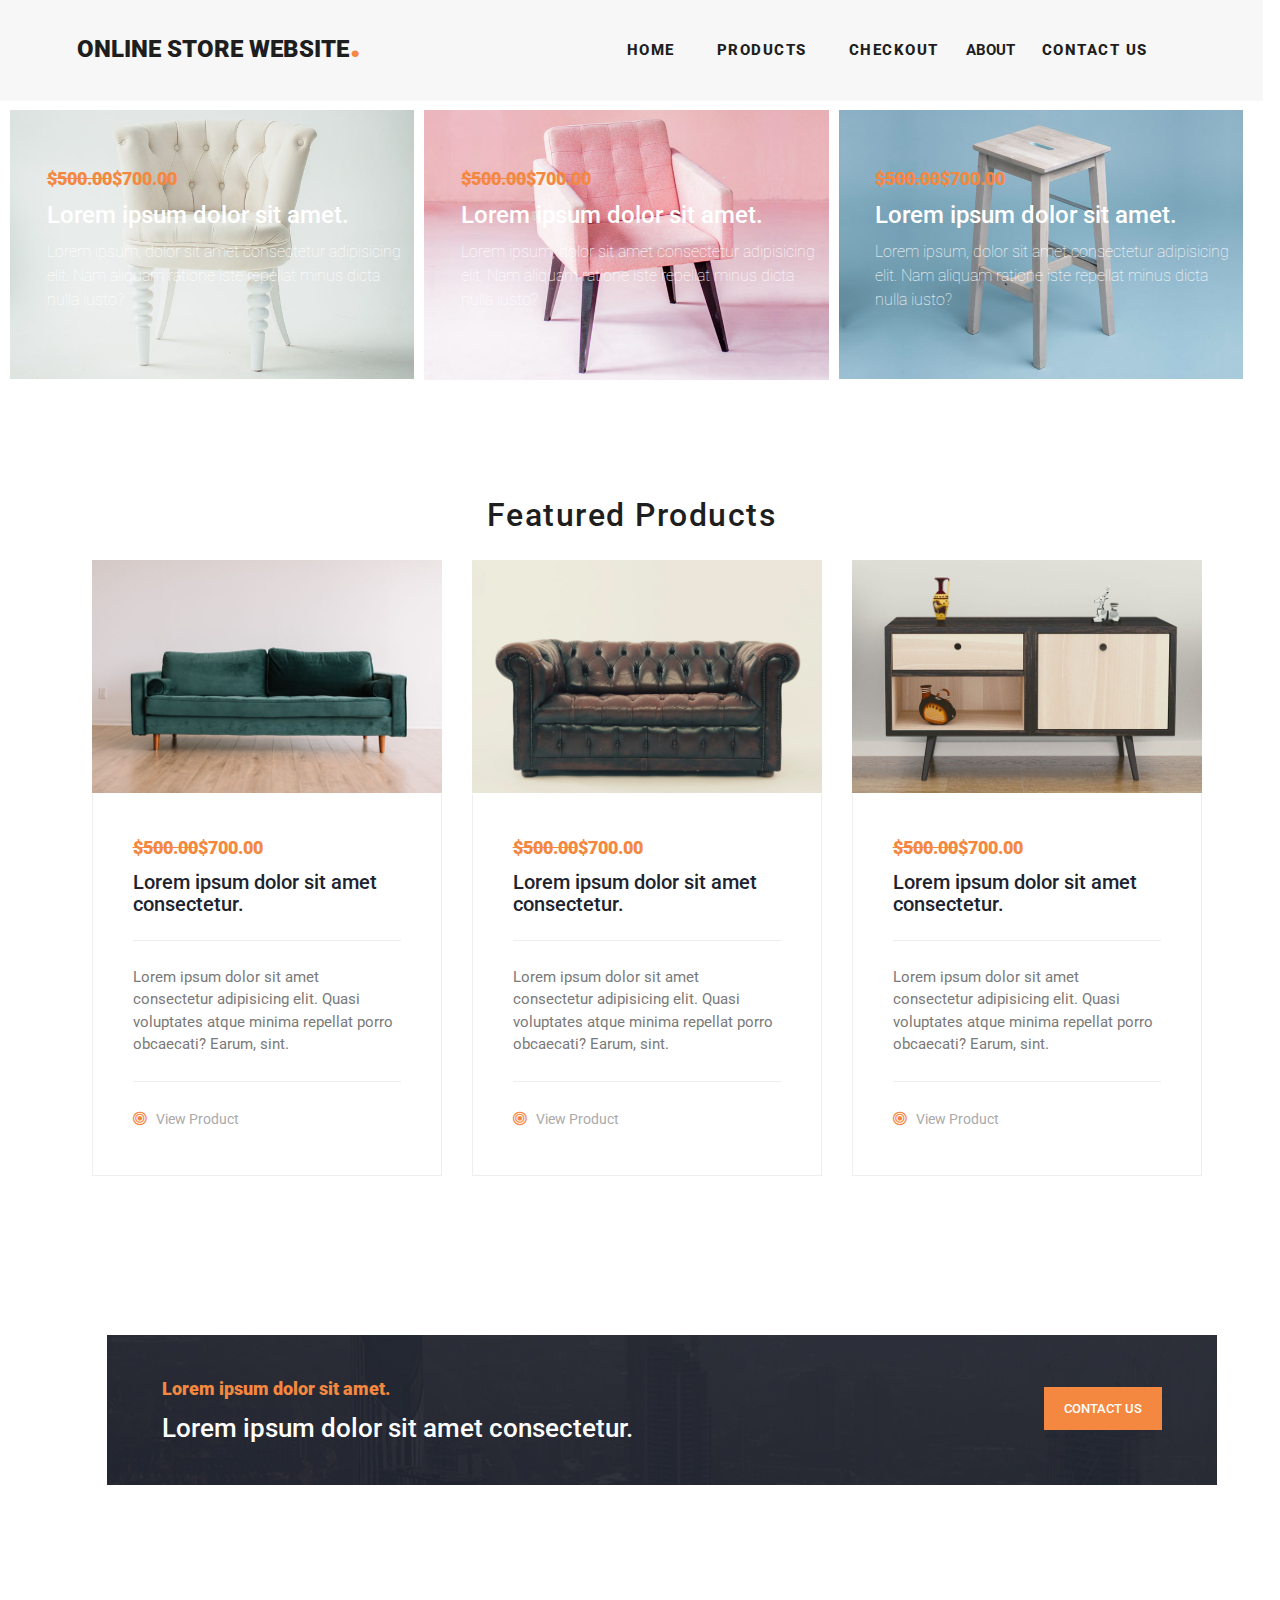
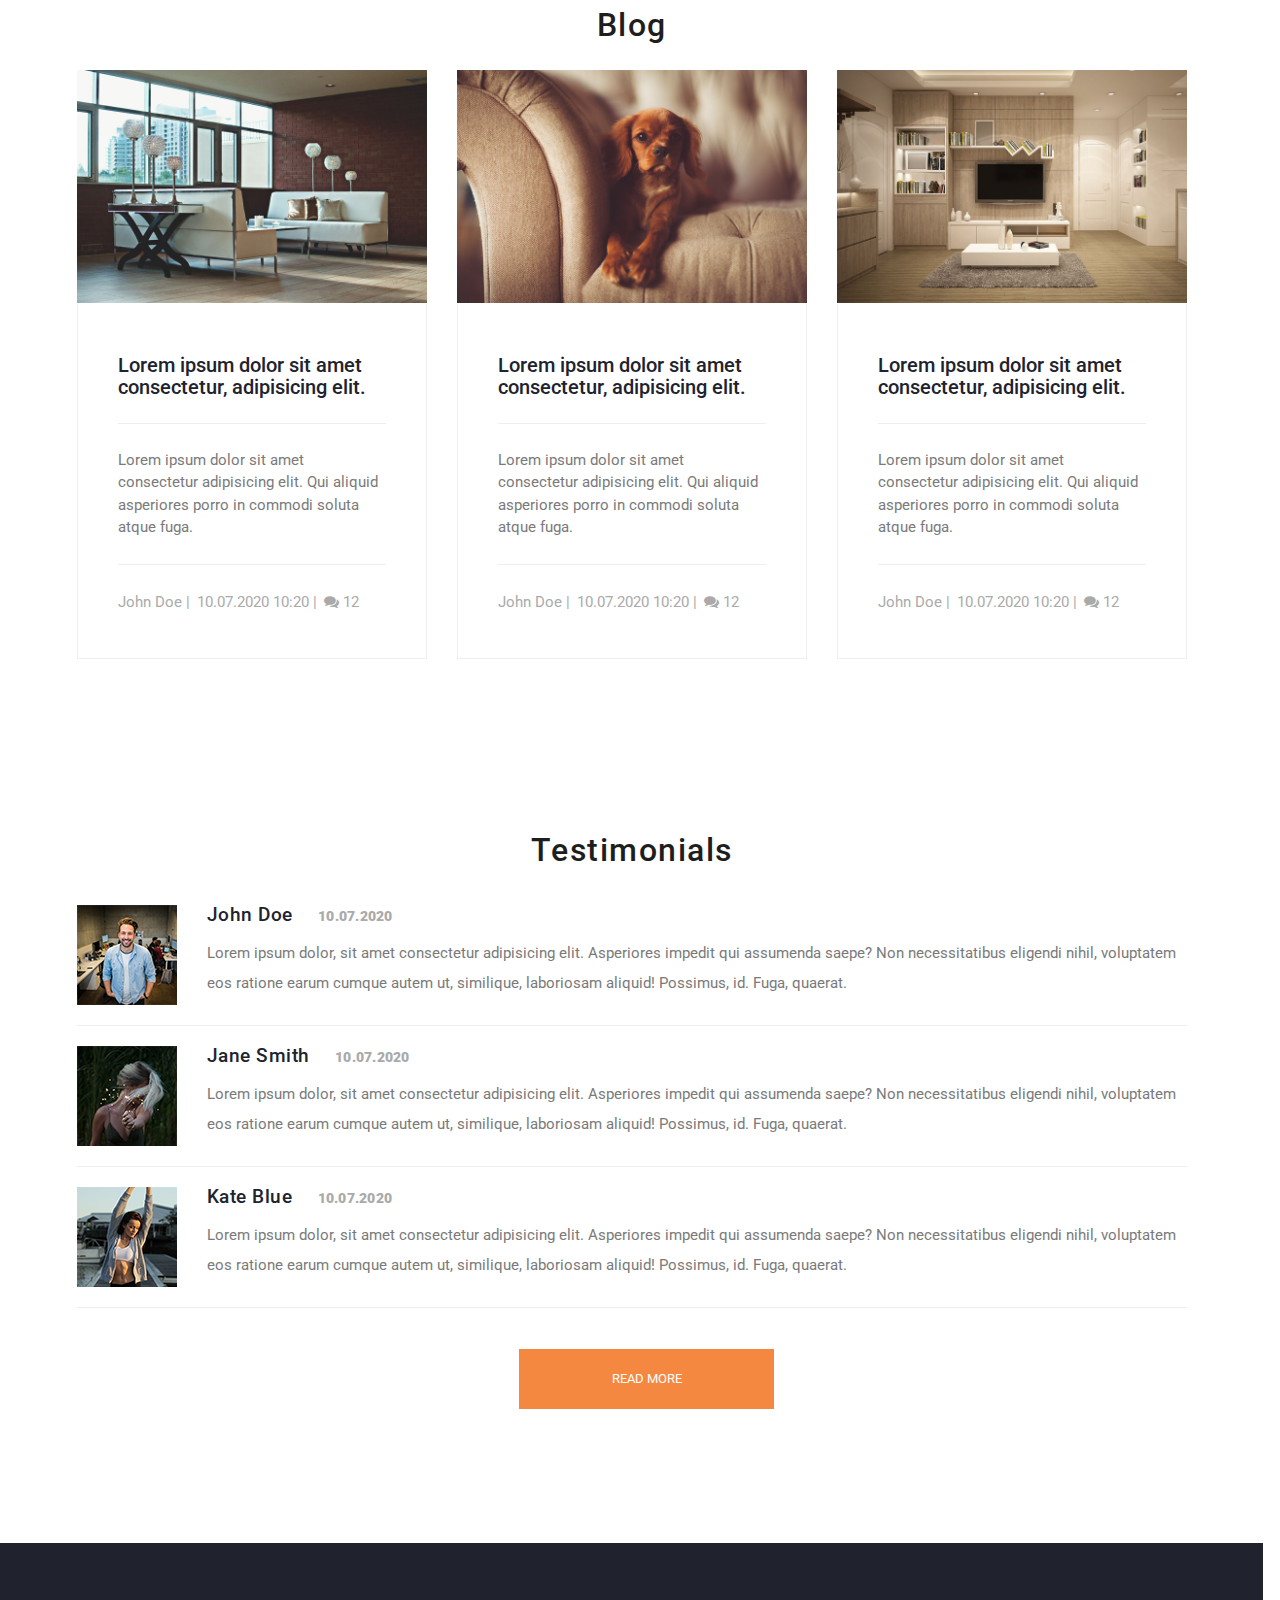
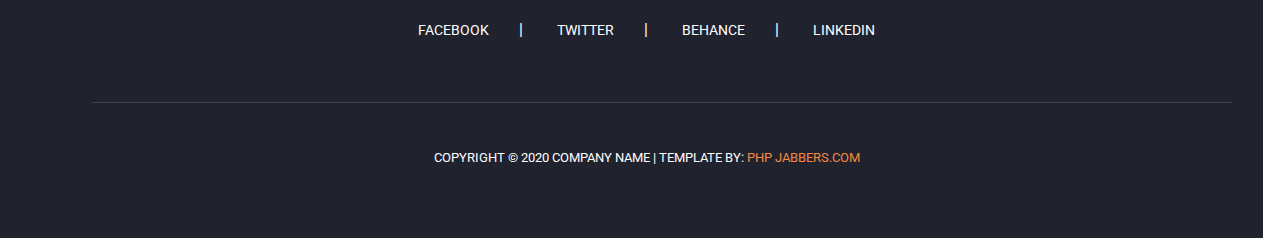
<file: Html Files/index.html>
<!DOCTYPE html>
<html lang="en">
<head>
    <meta charset="UTF-8">
    <meta name="viewport" content="width=device-width, initial-scale=1.0">
    <title>PHP Jabbers.com | Free Online Store Website Template</title>

                         <!--Awesome Library-->
    <link rel="stylesheet" href="https://cdnjs.clodflare.com/ajax/libs/font-awesome/4.7.0/css/font-awesome.css" />
    <link rel="stylesheet" href="https://cdnjs.cloudflare.com/ajax/libs/font-awesome/6.4.0/css/all.min.css" integrity="sha512-iecdLmaskl7CVkqkXNQ/ZH/XLlvWZOJyj7Yy7tcenmpD1ypASozpmT/E0iPtmFIB46ZmdtAc9eNBvH0H/ZpiBw==" crossorigin="anonymous" referrerpolicy="no-referrer" />

                          <!--Font Family-->
                          
    <link rel="preconnect" href="https://fonts.googleapis.com">
    <link rel="preconnect" href="https://fonts.gstatic.com" crossorigin>
    <link href="https://fonts.googleapis.com/css2?family=Roboto:wght@900&display=swap" rel="stylesheet">

                        <!--For Bootstrap Icons-->

    <link rel="stylesheet" href="https://maxcdn.bootstrapcdn.com/bootstrap/3.3.7/css/bootstrap.min.css" />
    <link rel="stylesheet" href="https://fonts.googleapis.com/icon?family=Material+Icons" />

                         <!--Css Style Sheet-->
                
    <link rel="stylesheet" href="../CSS Files/style.css">
    <style>
        a{
            text-decoration: none;
        }

        a:hover{
            text-decoration: none;
        }
    </style>

</head>
<body>
    <header >
        <nav class="navigationbar">
            <div class="nav_container">
                <a href="./index.html" class="nav_main_heading"><h2>ONLINE STORE WEBSITE<strong>.</strong></h2></a>
                <div class="nav_others">
                    <ul class="nav_others_ul">
                        <li class="nav_others_list"><a href="./index.html" class="nav_ohters_item hover">HOME</a></li>
                        <li class="nav_others_list"><a href="./products.html" class="nav_ohters_item hover">PRODUCTS</a></li>
                        <li class="nav_others_list"><a href="./checkout.html" class="nav_ohters_item hover">CHECKOUT</a></li>
                        <li><div class="dropdown">
                            <button class="drop_btn hover">ABOUT</button>
                                <div class="drop_list">
                                     <a href="./about.html" >About Us</a>
                                     <a href="./blog.html" >Blog</a>
                                     <a href="./testimonials.html" >Testimonials</a>
                                     <a href="./terms.html" >Terms</a>
                                </div>
                        </div></li>
                        <li class="nav_others_list"><a href="./contactus.html" class="nav_ohters_item hover">CONTACT US</a></li>
                    </ul>              
                </div>
            </div>
        </nav>
    </header>
                                 <!--Header Completed-->

                                 <!--Second Portion Starts-->
                                 
           <div class="sec_portion">
             <div class="sec_portion_main">
                <div class="sec_portion_container">
                    <div class="sec_portion_content">
                        <div class="sec_portion_part1">
                            <div class="price">
                                <span><del>$500.00</del>$700.00</span>
                            <a href="#" class="price_heading"><h4>Lorem ipsum dolor sit amet.</h4></a>
                            <li class="p_lm">Lorem ipsum, dolor sit amet consectetur adipisicing elit. Nam aliquam ratione iste repellat minus dicta nulla iusto?</li>
                            </div>
                        </div>
                        <div class="sec_portion_part2">
                            <div class="price">
                                <span><del>$500.00</del>$700.00</span>
                            <a href="#" class="price_heading"><h4>Lorem ipsum dolor sit amet.</h4></a>
                            <li class="p_lm">Lorem ipsum, dolor sit amet consectetur adipisicing elit. Nam aliquam ratione iste repellat minus dicta nulla iusto?</li>
                            </div>
                        </div>
                        <div class="sec_portion_part3">
                            <div class="price">
                                <span><del>$500.00</del>$700.00</span>
                            <a href="#" class="price_heading"><h4>Lorem ipsum dolor sit amet.</h4></a>
                            <li class="p_lm">Lorem ipsum, dolor sit amet consectetur adipisicing elit. Nam aliquam ratione iste repellat minus dicta nulla iusto?</li>
                            </div>
                        </div>
                        <div class="sec_portion_last"></div>
                    </div>
                </div>
             </div>
           </div>

                                  <!--Second Portion Ends-->

                                   <!--Third Portion Starts-->

<section class="third_portion">
  <div class="third_portion_container">
     <div class="third_portion_main">
        <div class="third_portion_content">
          <h2 class="center_heading">Featured Products</h2>
           <div class="for_space"></div>
              <div class="row_flex">
                <div class="third_portion_part1_container"><div class="third_portion_part1"><div class="img_content"><span><del>$500.00</del>$700.00</span>
                <h4 class="t_h"><a href="./productinfo.html">Lorem ipsum dolor sit amet consectetur.</a></h4><p class="t_p">Lorem ipsum dolor sit amet consectetur adipisicing elit. Quasi voluptates atque minima repellat porro obcaecati? Earum, sint.</p><div class="t_ld"><ul class="t_ul"><li><i class="fa fa-bullseye"></i></li>
                <li><a href="./productinfo.html">View Product</a></li></ul></div></div></div>
               </div>
                <div class="third_portion_part2_container"><div class="third_portion_part2"><div class="img_content"><span><del>$500.00</del>$700.00</span>
                <h4 class="t_h"><a href="./productinfo.html">Lorem ipsum dolor sit amet consectetur.</a></h4><p class="t_p">Lorem ipsum dolor sit amet consectetur adipisicing elit. Quasi voluptates atque minima repellat porro obcaecati? Earum, sint.</p><div class="t_ld"><ul class="t_ul"><li><i class="fa fa-bullseye"></i></li>
                <li><a href="./productinfo.html">View Product</a></li></ul></div></div></div>
               </div>
                <div class="third_portion_part3_container"><div class="third_portion_part3"><div class="img_content"><span><del>$500.00</del>$700.00</span>
                <h4 class="t_h"><a href="./productinfo.html">Lorem ipsum dolor sit amet consectetur.</a></h4><p class="t_p">Lorem ipsum dolor sit amet consectetur adipisicing elit. Quasi voluptates atque minima repellat porro obcaecati? Earum, sint.</p><div class="t_ld"><ul class="t_ul"><li><i class="fa fa-bullseye"></i></li>
                <li><a href="./productinfo.html">View Product</a></li></ul></div></div></div>
               </div>
        </div>
        </div>
     </div>
  </div>
</section>

                                   <!--Third Portion Ends-->

                                   <!--Fourth Portion Starts-->

<section class="frth_portion">
   <div class="frth_portion_container">
     <div class="frth_portion_main">
      <div class="frth_portion_main_content_container">
        <div class="frth_portion_main_content">
           <div class="for_content_in_row">
              <div class="frth_portion_content_part1">
                 <span>Lorem ipsum dolor sit amet.</span>
                 <h4 class="f_p">Lorem ipsum dolor sit amet consectetur.</h4>
              </div>
              <div class="frth_portion_content_part2">
                <div class="frth_portion_button">
                    <a href="./contactus.html" class="frth_portion_button_setting">CONTACT US</a>
                </div>
              </div>
           </div>
        </div>
      </div>  
     </div> 
   </div>
</section>

                                      <!--Fourth Portion Completed-->

                                      <!--Fifth Portion Starts-->

<section class="fifth_portion_part1">
   <div class="fifth_portion_part2">
    <div class="fifth_portion_part3">
        <h2 class="center_heading">Blog</h2>
        <div class="for_space"></div>
        <div class="fifth_portion_content_container">
            <div class="fifth_portion_content1">
                <div class="fifth_portion_content1_part">
                   <div class="fifth_portion_img_content">
                      <a href=""><h4 class="fifth_h">Lorem ipsum dolor sit amet consectetur, adipisicing elit.</h4></a>
                      <p class="fifth_p">Lorem ipsum dolor sit amet consectetur adipisicing elit. Qui aliquid asperiores porro in commodi soluta atque fuga.</p>
                      <ul class="fifth_ul">
                        <li><a href="#">John Doe</a> |</li>
                        <li><a href="#">10.07.2020 10:20</a> |</li>
                        <li><a href="#"><i class="fa fa-comments"></i> 12</a></li>
                      </ul>
                   </div>
                </div>
            </div>
            <div class="fifth_portion_content2">
                <div class="fifth_portion_content2_part">
                    <div class="fifth_portion_img_content">
                        <a href=""><h4 class="fifth_h">Lorem ipsum dolor sit amet consectetur, adipisicing elit.</h4></a>
                        <p class="fifth_p">Lorem ipsum dolor sit amet consectetur adipisicing elit. Qui aliquid asperiores porro in commodi soluta atque fuga.</p>
                        <ul class="fifth_ul">
                          <li><a href="#">John Doe</a> |</li>
                          <li><a href="#">10.07.2020 10:20</a> |</li>
                          <li><a href="#"><i class="fa fa-comments"></i> 12</a></li>
                        </ul>
                     </div>
                </div>
            </div>
            <div class="fifth_portion_content3">
                <div class="fifth_portion_content3_part">
                    <div class="fifth_portion_img_content">
                        <a href=""><h4 class="fifth_h">Lorem ipsum dolor sit amet consectetur, adipisicing elit.</h4></a>
                        <p class="fifth_p">Lorem ipsum dolor sit amet consectetur adipisicing elit. Qui aliquid asperiores porro in commodi soluta atque fuga.</p>
                        <ul class="fifth_ul">
                          <li><a href="#">John Doe</a> |</li>
                          <li><a href="#">10.07.2020 10:20</a> |</li>
                          <li><a href="#"><i class="fa fa-comments"></i> 12</a></li>
                        </ul>
                     </div>
                </div>
            </div>
        </div>
    </div>
   </div>
</section>       

                                       <!--Fifth Portion Completed-->

                                       <!--Sixth_portion_starts-->

<div class="sixth_portion">
  <div class="sixth_portion_part2">
    <div class="sixth_portion_part3">
        <h2 class="center_heading">Testimonials</h2>
        <div class="for_space"></div>
        <div class="sixth_portion_content">
            <ul class="sixth_ul">
                <li><div class="sixth_author_img"><img src="../Images/author1.jpg" alt="" style="height: 100px; width: 100px;"></div><div class="sixth_img_content"><h4 class="sixth_h">John Doe <span class="sixth_h_d">10.07.2020</span></h4><p class="sixth_p">Lorem ipsum dolor, sit amet consectetur adipisicing elit. Asperiores impedit qui assumenda saepe? Non necessitatibus eligendi nihil, voluptatem eos ratione earum cumque autem ut, similique, laboriosam aliquid! Possimus, id. Fuga, quaerat.</p></div></li>
                <li><div class="sixth_author_img"><img src="../Images/author2.jpg" alt="" style="height: 100px; width: 100px;"></div><div class="sixth_img_content"><h4 class="sixth_h">Jane Smith <span class="sixth_h_d">10.07.2020</span></h4><p class="sixth_p">Lorem ipsum dolor, sit amet consectetur adipisicing elit. Asperiores impedit qui assumenda saepe? Non necessitatibus eligendi nihil, voluptatem eos ratione earum cumque autem ut, similique, laboriosam aliquid! Possimus, id. Fuga, quaerat.</p></div></li>
                <li><div class="sixth_author_img"><img src="../Images/author3.jpg" alt="" style="height: 100px; width: 100px;"></div><div class="sixth_img_content"><h4 class="sixth_h">Kate Blue <span class="sixth_h_d">10.07.2020</span></h4><p class="sixth_p">Lorem ipsum dolor, sit amet consectetur adipisicing elit. Asperiores impedit qui assumenda saepe? Non necessitatibus eligendi nihil, voluptatem eos ratione earum cumque autem ut, similique, laboriosam aliquid! Possimus, id. Fuga, quaerat.</p></div></li>
                
            </ul>
        </div>
        <div class="for_space_last"></div>
            <div class="sixth_portion_button_container">
                <div class="button_content_container">
                    <div class="button_content">
                        <a href="./testimonials.html">READ MORE</a>
                    </div>
                </div>
            </div>
    </div>
  </div>
</div>     

                                        <!--Sixth Portion Completed-->

                                        <!--Footer Starts-->

<footer class="footer_portion">
   <div class="footer_portion_part1">
     <div class="footer_portion_part2">
        <div class="footer_portion_part3">
            <ul class="footer_ul">
                <li class="footer_list"><a href="#">FACEBOOK</a></li>
                <li class="footer_list"><a href="#">TWITTER</a></li>
                <li class="footer_list"><a href="#">BEHANCE</a></li>
                <li><a href="#">LINKEDIN</a></li>
            </ul>
        </div>
        <div class="copyright_container">
            <div class="copyright_content">
                <p class="copyright">COPYRIGHT © 2020 COMPANY NAME | TEMPLATE BY: <a href="" class="php">PHP JABBERS.COM</a></p>
            </div>
        </div>
     </div>
   </div>
</footer>

                                         <!--Footer Completed-->
</body>
</html>
</file>
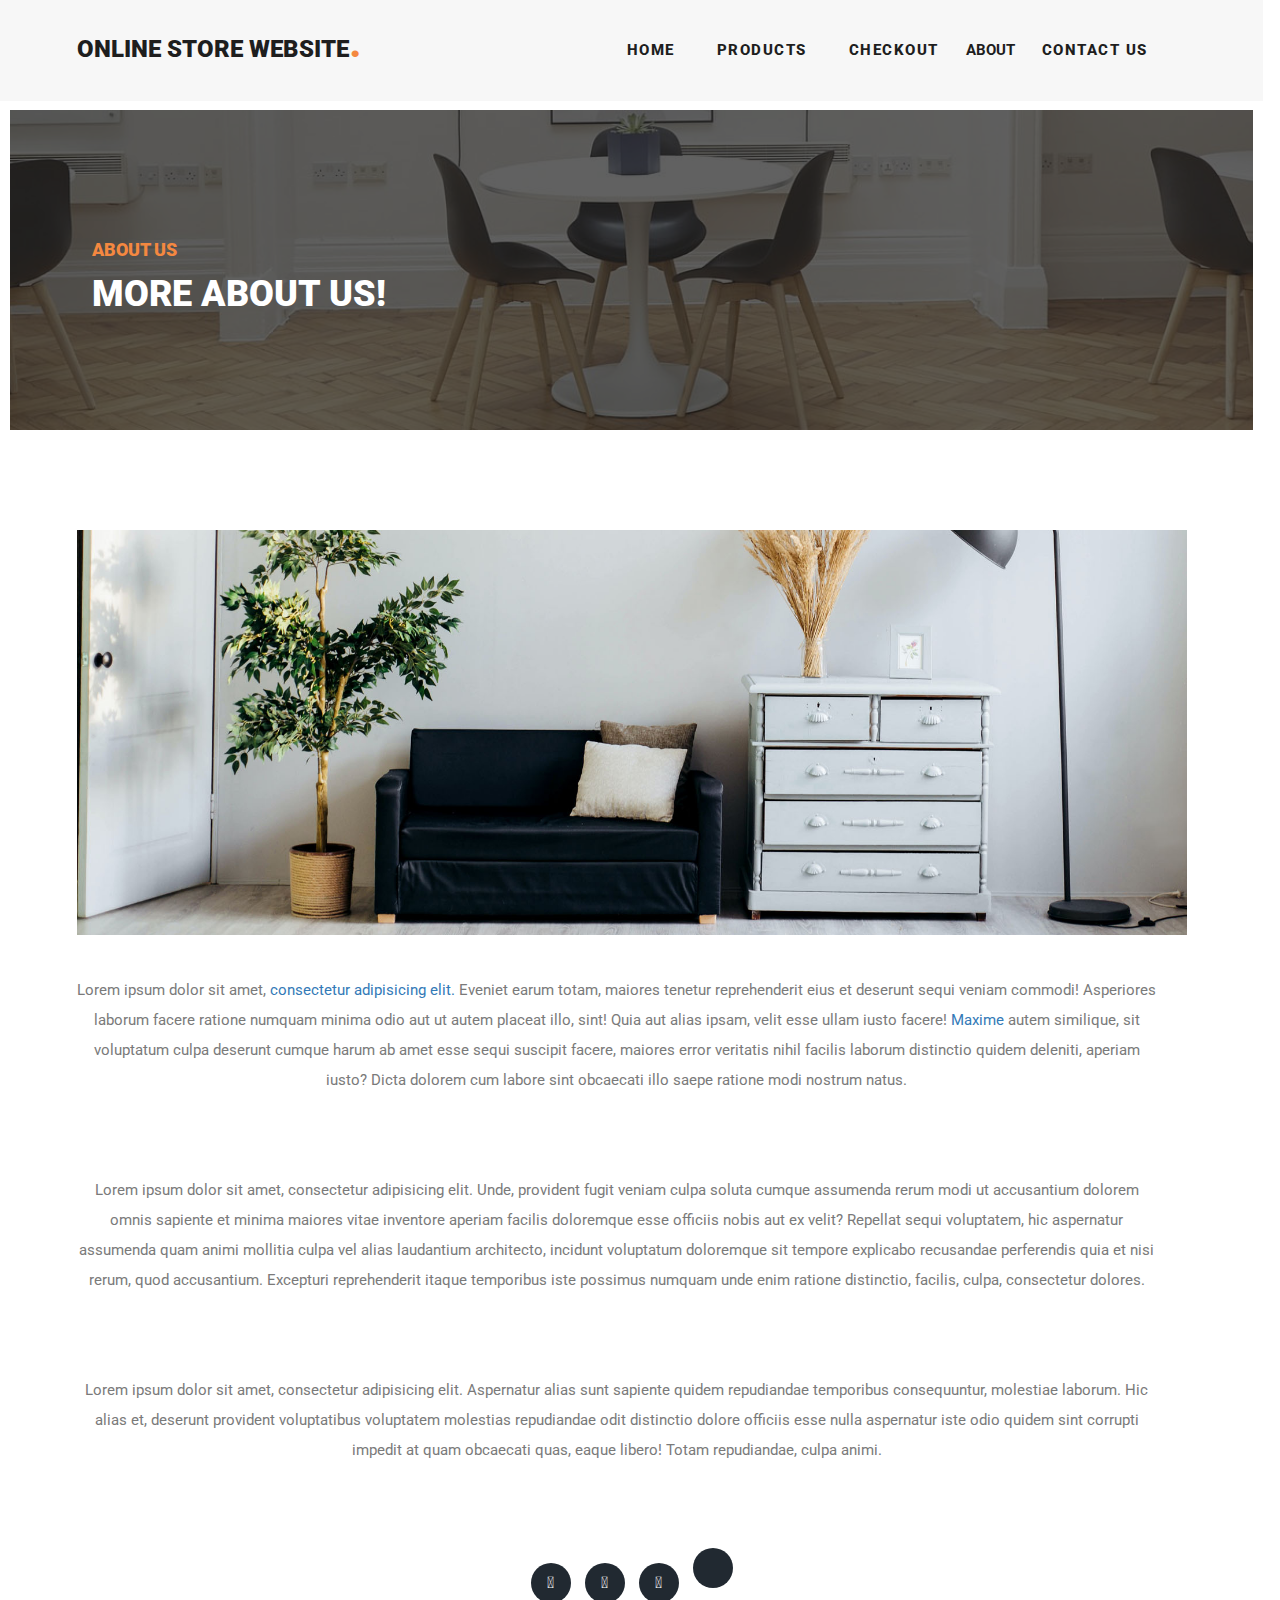
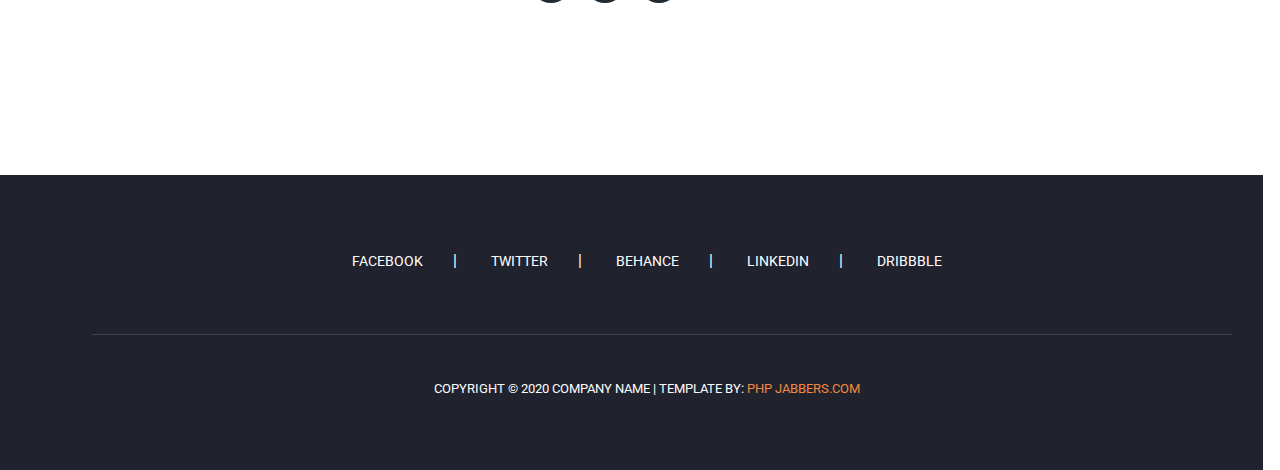
<file: Html Files/about.html>
<!DOCTYPE html>
<html lang="en">
    <head>
        <meta charset="UTF-8">
        <meta name="viewport" content="width=device-width, initial-scale=1.0">
        <title>PHP Jabbers.com | Free Online Store Website Template</title>
    
    
                                 <!--Awesome Library-->
        <link rel="stylesheet" href="https://cdnjs.clodflare.com/ajax/libs/font-awesome/4.7.0/css/font-awesome.css" />
        <link rel="stylesheet" href="https://cdnjs.cloudflare.com/ajax/libs/font-awesome/6.4.0/css/all.min.css" integrity="sha512-iecdLmaskl7CVkqkXNQ/ZH/XLlvWZOJyj7Yy7tcenmpD1ypASozpmT/E0iPtmFIB46ZmdtAc9eNBvH0H/ZpiBw==" crossorigin="anonymous" referrerpolicy="no-referrer" />
    
                              <!--Font Family-->
                              
        <link rel="preconnect" href="https://fonts.googleapis.com">
        <link rel="preconnect" href="https://fonts.gstatic.com" crossorigin>
        <link href="https://fonts.googleapis.com/css2?family=Roboto:wght@900&display=swap" rel="stylesheet">
    
                            <!--For Bootstrap Icons-->
    
        <link rel="stylesheet" href="https://maxcdn.bootstrapcdn.com/bootstrap/3.3.7/css/bootstrap.min.css" />
        <link rel="stylesheet" href="https://fonts.googleapis.com/icon?family=Material+Icons" />
    
                              <!--CSS Style Sheet-->
                              
        <link rel="stylesheet" href="../CSS Files/about.css">
    
    
    </head>
<body>
    <header >
        <nav class="navigationbar">
            <div class="nav_container">
                <a href="./index.html" class="nav_main_heading"><h2>ONLINE STORE WEBSITE<strong>.</strong></h2></a>
                <div class="nav_others">
                    <ul class="nav_others_ul">
                        <li class="nav_others_list"><a href="./index.html" class="nav_ohters_item hover">HOME</a></li>
                        <li class="nav_others_list"><a href="./products.html" class="nav_ohters_item hover">PRODUCTS</a></li>
                        <li class="nav_others_list"><a href="./checkout.html" class="nav_ohters_item hover">CHECKOUT</a></li>
                        <li><div class="dropdown">
                            <button class="drop_btn hover">ABOUT</button>
                                <div class="drop_list">
                                     <a href="./about.html" >About Us</a>
                                     <a href="./blog.html">Blog</a>
                                     <a href="./testimonials.html" >Testimonials</a>
                                     <a href="./terms.html" >Terms</a>
                                </div>
                        </div></li>
                        <li class="nav_others_list"><a href="./contactus.html" class="nav_ohters_item hover">CONTACT US</a></li>
                    </ul>              
                </div>
            </div>
        </nav>
    </header>
                                 <!--Header Completed-->

                                 <!--First Portion Starts-->
     
<div class="portion1">
    <section class="portion2">
        <div class="portion3">
            <div class="first_portion">
                <div class="first_portion_content_container">
                    <div class="first_portion_content">
                        <h4 class="first_h">ABOUT US</h4>
                        <h2 class="first_h_2">MORE ABOUT US!</h2>
                    </div>
                </div>
            </div>
        </div>
    </section>
</div>

                                  <!--First Portion Completed-->

                                  <!--Second Portion Starts-->

<section class="about_detail">
   <div class="detail_container">
    <div class="detail_content">
        <div class="detail_content_part1">
            <img src="../Images/about_img.jpg" alt="" style=" height: 404.69px; width: 1110px;">
            <p class="detail_p">Lorem ipsum dolor sit amet, <a href="#" class="p_a">consectetur adipisicing elit.</a> Eveniet earum totam, maiores tenetur reprehenderit eius et deserunt sequi veniam commodi! Asperiores laborum facere ratione numquam minima odio aut ut autem placeat illo, sint! Quia aut alias ipsam, velit esse ullam iusto facere! <a href="#" class="p_a">Maxime</a> autem similique, sit voluptatum culpa deserunt cumque harum ab amet esse sequi suscipit facere, maiores error veritatis nihil facilis laborum distinctio quidem deleniti, aperiam iusto? Dicta dolorem cum labore sint obcaecati illo saepe ratione modi nostrum natus.</p>
            <p class="detail_p">Lorem ipsum dolor sit amet, consectetur adipisicing elit. Unde, provident fugit veniam culpa soluta cumque assumenda rerum modi ut accusantium dolorem omnis sapiente et minima maiores vitae inventore aperiam facilis doloremque esse officiis nobis aut ex velit? Repellat sequi voluptatem, hic aspernatur assumenda quam animi mollitia culpa vel alias laudantium architecto, incidunt voluptatum doloremque sit tempore explicabo recusandae perferendis quia et nisi rerum, quod accusantium. Excepturi reprehenderit itaque temporibus iste possimus numquam unde enim ratione distinctio, facilis, culpa, consectetur dolores.</p>
            <p class="detail_p">Lorem ipsum dolor sit amet, consectetur adipisicing elit. Aspernatur alias sunt sapiente quidem repudiandae temporibus consequuntur, molestiae laborum. Hic alias et, deserunt provident voluptatibus voluptatem molestias repudiandae odit distinctio dolore officiis esse nulla aspernatur iste odio quidem sint corrupti impedit at quam obcaecati quas, eaque libero! Totam repudiandae, culpa animi.</p>
        </div>
        <div class="detail_content_part2">
            <div class="detail_icons">
                <ul class="detail_ul">
                    <li class="detail_l"><a href="#" class="detail_a"><i class="fa-brands fa-facebook-f"></i></a></li>
                    <li class="detail_l"><a href="#" class="detail_a"><i class="fa-brands fa-twitter"></i></a></li>
                    <li class="detail_l"><a href="#" class="detail_a"><i class="fa-brands fa-behance"></i></a></li>
                    <li class="detail_l"><a href="#" class="detail_a"><i class="fa-brands fa-linkedin-in"></i></a></li>
                </ul>
            </div>
        </div>
    </div>
   </div>
</section>


                                  <!--Footer Starts-->

<footer class="footer_portion">
    <div class="footer_portion_part1">
      <div class="footer_portion_part2">
         <div class="footer_portion_part3">
             <ul class="footer_ul">
                 <li class="footer_list"><a href="#">FACEBOOK</a></li>
                 <li class="footer_list"><a href="#">TWITTER</a></li>
                 <li class="footer_list"><a href="#">BEHANCE</a></li>
                 <li class="footer_list"><a href="#">LINKEDIN</a></li>
                 <li><a href="#">DRIBBBLE</a></li>
             </ul>
         </div>
         <div class="copyright_container">
             <div class="copyright_content">
                 <p class="copyright">COPYRIGHT © 2020 COMPANY NAME | TEMPLATE BY: <a href="" class="php">PHP JABBERS.COM</a></p>
             </div>
         </div>
      </div>
    </div>
 </footer>
 
                                 <!--Footer Completed-->
 </body>
</body>
</html>
</file>
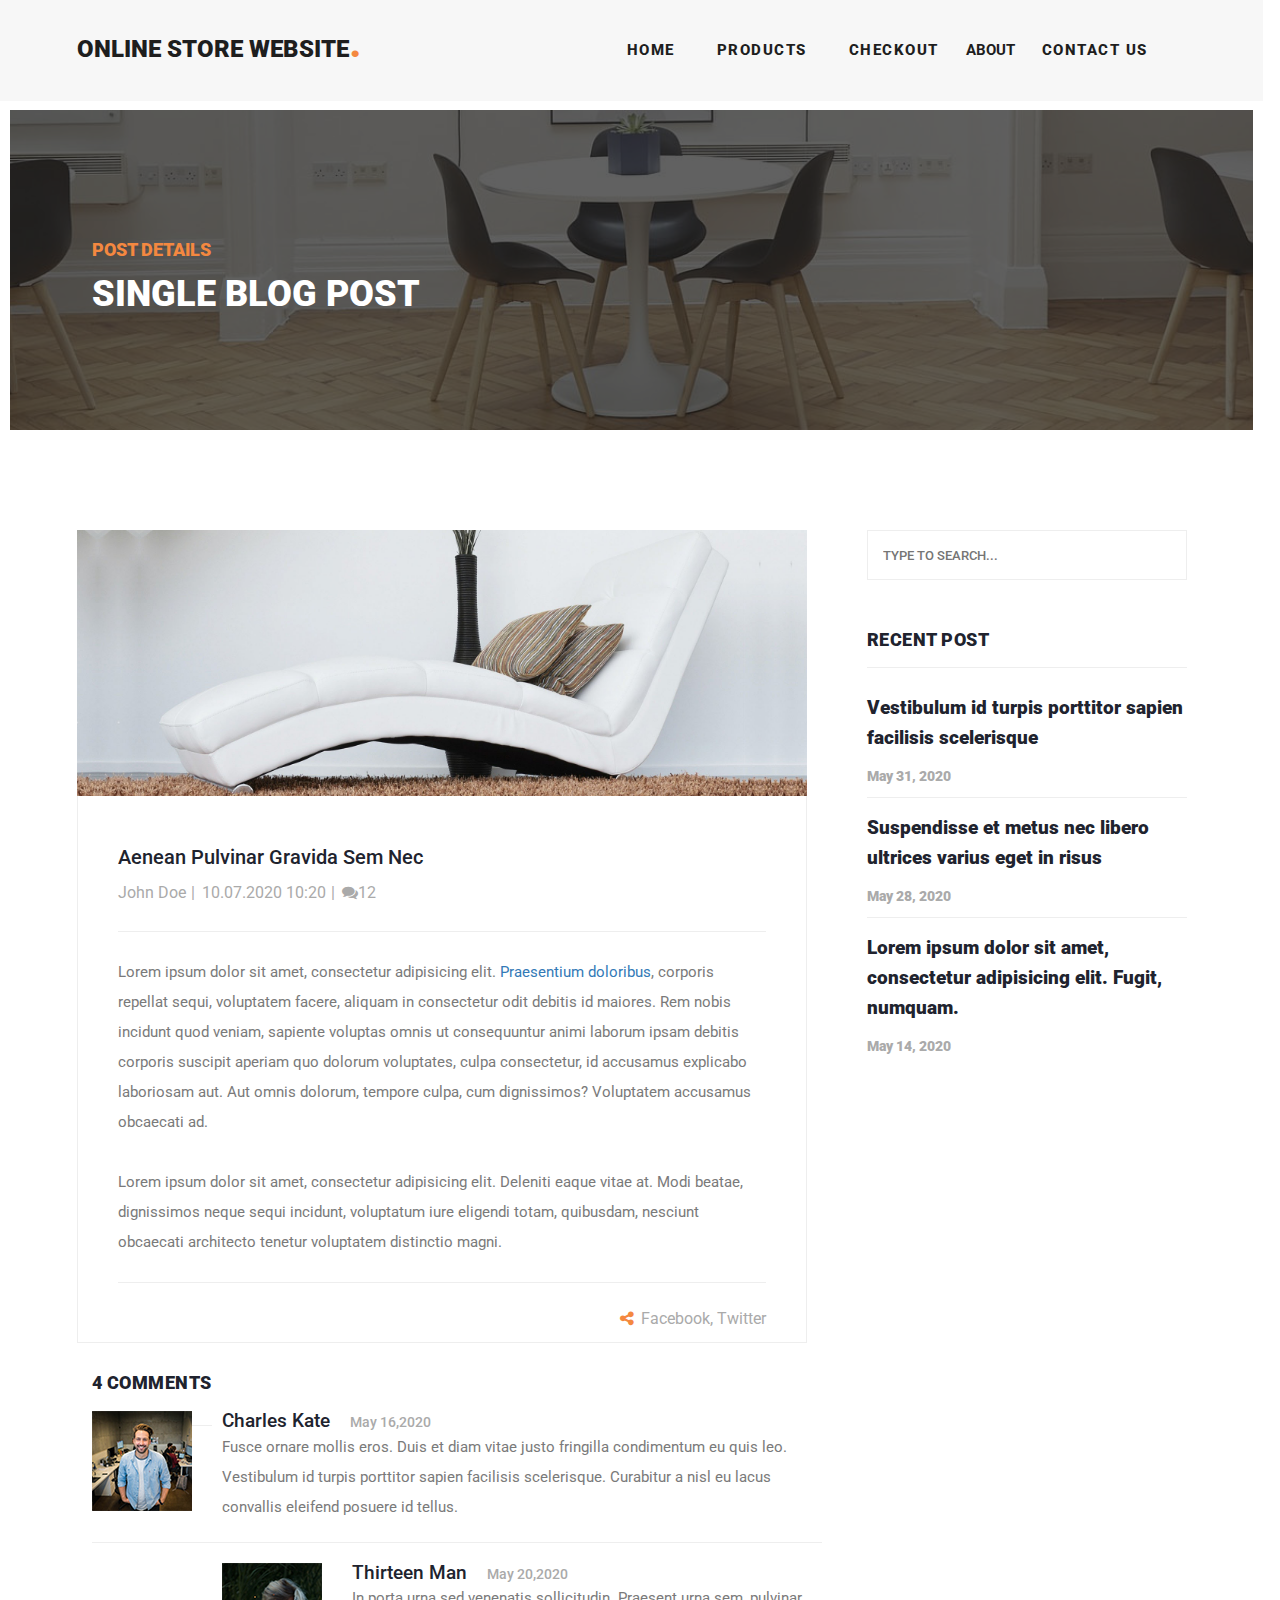
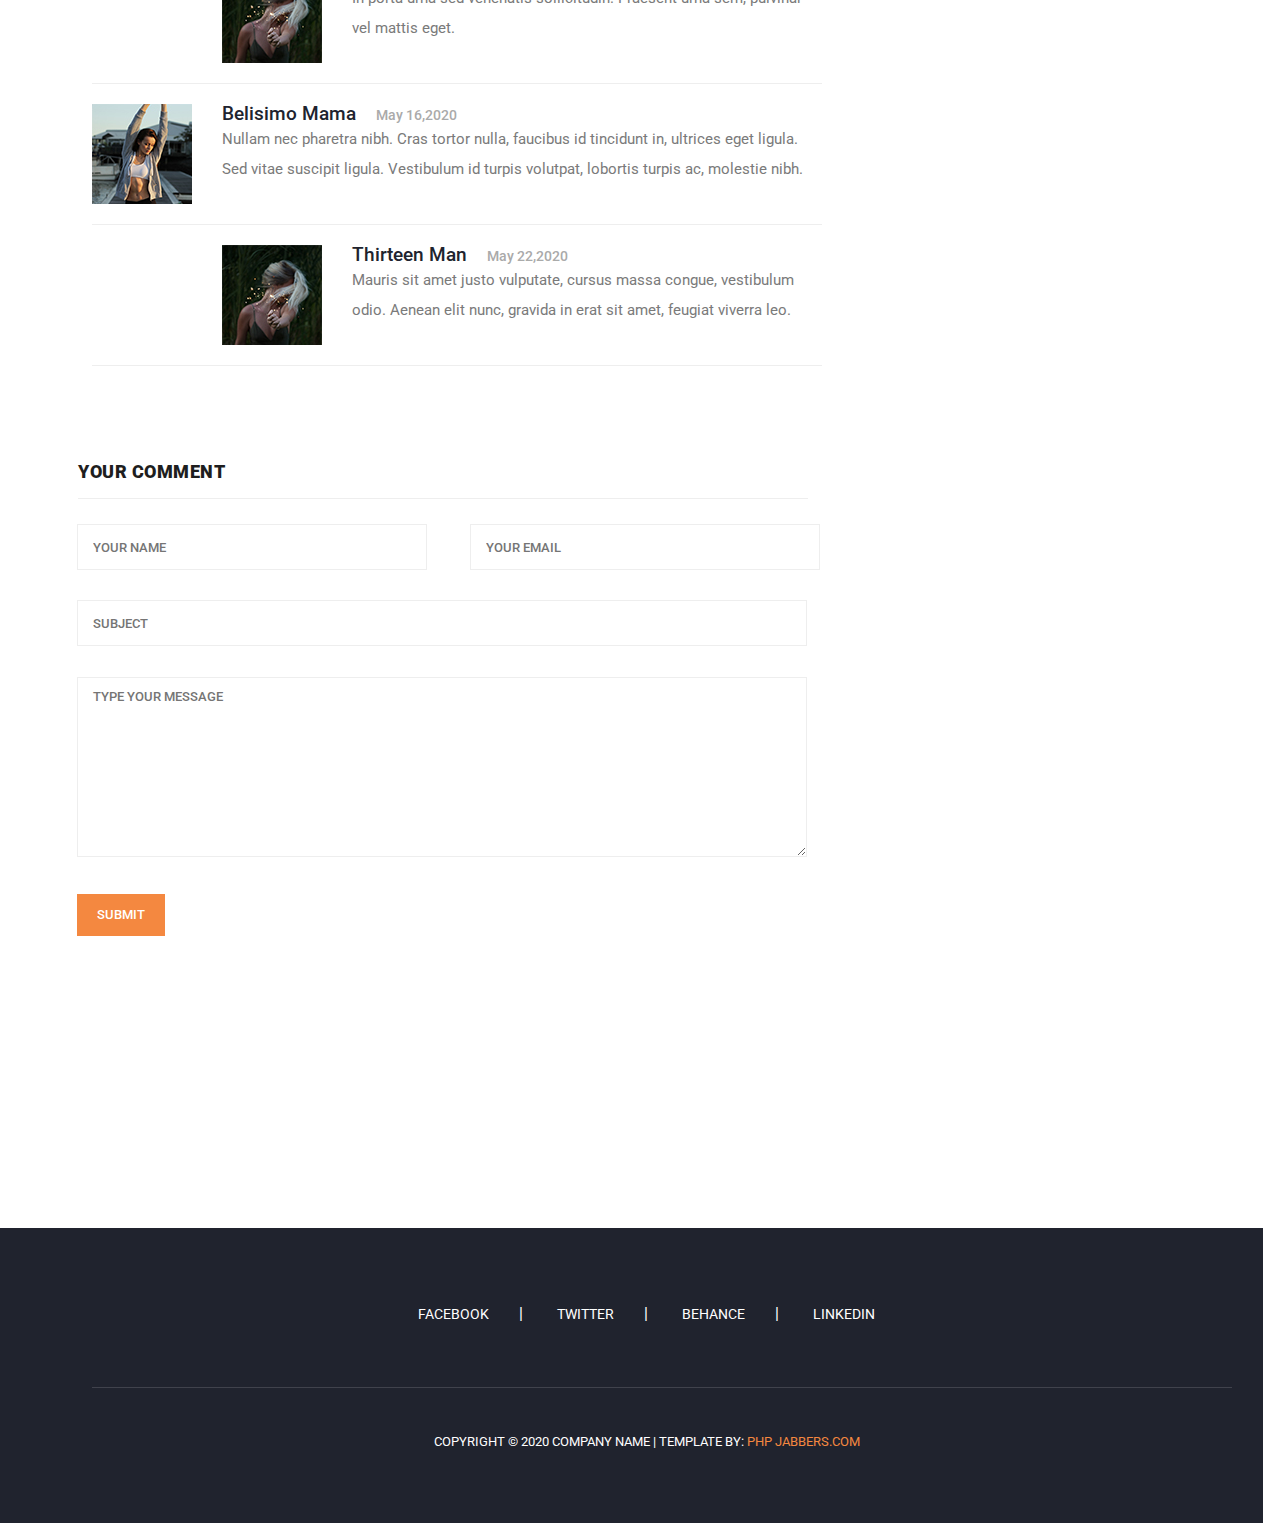
<file: Html Files/blog-detail.html>
<!DOCTYPE html>
<html lang="en">
<head>
    <meta charset="UTF-8">
    <meta name="viewport" content="width=device-width, initial-scale=1.0">
    <title>PHP Jabbers.com | Free Online Store Website Template</title>


                             <!--Awesome Library-->
    <link rel="stylesheet" href="https://cdnjs.clodflare.com/ajax/libs/font-awesome/4.7.0/css/font-awesome.css" />
    <link rel="stylesheet" href="https://cdnjs.cloudflare.com/ajax/libs/font-awesome/6.4.0/css/all.min.css" integrity="sha512-iecdLmaskl7CVkqkXNQ/ZH/XLlvWZOJyj7Yy7tcenmpD1ypASozpmT/E0iPtmFIB46ZmdtAc9eNBvH0H/ZpiBw==" crossorigin="anonymous" referrerpolicy="no-referrer" />

                          <!--Font Family-->
                          
    <link rel="preconnect" href="https://fonts.googleapis.com">
    <link rel="preconnect" href="https://fonts.gstatic.com" crossorigin>
    <link href="https://fonts.googleapis.com/css2?family=Roboto:wght@900&display=swap" rel="stylesheet">

                        <!--For Bootstrap Icons-->

    <link rel="stylesheet" href="https://maxcdn.bootstrapcdn.com/bootstrap/3.3.7/css/bootstrap.min.css" />
    <link rel="stylesheet" href="https://fonts.googleapis.com/icon?family=Material+Icons" />

                          <!--CSS Style Sheet-->
                          
    <link rel="stylesheet" href="../CSS Files/blog-detail.css">


</head>
<body>
    <header >
        <nav class="navigationbar">
            <div class="nav_container">
                <a href="./index.html" class="nav_main_heading"><h2>ONLINE STORE WEBSITE<strong>.</strong></h2></a>
                <div class="nav_others">
                    <ul class="nav_others_ul">
                        <li class="nav_others_list"><a href="./index.html" class="nav_ohters_item hover">HOME</a></li>
                        <li class="nav_others_list"><a href="./products.html" class="nav_ohters_item hover">PRODUCTS</a></li>
                        <li class="nav_others_list"><a href="./checkout.html" class="nav_ohters_item hover">CHECKOUT</a></li>
                        <li><div class="dropdown">
                            <button class="drop_btn hover">ABOUT</button>
                                <div class="drop_list">
                                     <a href="./about.html" >About Us</a>
                                     <a href="./blog.html" >Blog</a>
                                     <a href="./testimonials.html" >Testimonials</a>
                                     <a href="./terms.html" >Terms</a>
                                </div>
                        </div></li>
                        <li class="nav_others_list"><a href="./contactus.html" class="nav_ohters_item hover">CONTACT US</a></li>
                    </ul>              
                </div>
            </div>
        </nav>
    </header>
                                 <!--Header Completed-->

                                 <!--First Portion Starts-->
     
<div class="portion1">
    <section class="portion2">
        <div class="portion3">
            <div class="first_portion">
                <div class="first_portion_content_container">
                    <div class="first_portion_content">
                        <h4 class="first_h">POST DETAILS</h4>
                        <h2 class="first_h_2">SINGLE BLOG POST</h2>
                    </div>
                </div>
            </div>
        </div>
    </section>
</div>

                                 <!--Second Portion Starts-->

<section class="sec-section"> 
    <div class="sec-section-container">
        <div class="sec-section-flex">
            <div class="sec-section-content1">
                <div class="blog-detail-container">
                    <div class="blog-detail-flex">
                        <div class="blog-detail-content-container">
                            <div class="blog-detail-content1">
                                <div class="blog-detail-content1-part1">
                                    <img src="../Images/blog-detail.jpg" style="width: 730px; height: 266.14px;">
                                </div>
                                <div class="blog-detail-content1-part2">
                                    <a href="#"><h4>Aenean Pulvinar Gravida Sem Nec</h4></a>
                                    <ul class="detail-ul">
                                        <li><a href="#">John Doe</a></li>
                                        <li><a href="#">10.07.2020 10:20</a></li>
                                        <li><a href="#"><i class="fa fa-comments"></i>12</a></li>
                                    </ul>
                                    <p>
                                        Lorem ipsum dolor sit amet, consectetur adipisicing elit. <a href="#">Praesentium doloribus</a>, corporis repellat sequi, voluptatem facere, aliquam in consectetur odit debitis id maiores. Rem nobis incidunt quod veniam, sapiente voluptas omnis ut consequuntur animi laborum ipsam debitis corporis suscipit aperiam quo dolorum voluptates, culpa consectetur, id accusamus explicabo laboriosam aut. Aut omnis dolorum, tempore culpa, cum dignissimos? Voluptatem accusamus obcaecati ad.
                                        <br />
                                        <br />
                                        Lorem ipsum dolor sit amet, consectetur adipisicing elit. Deleniti eaque vitae at. Modi beatae, dignissimos neque sequi incidunt, voluptatum iure eligendi totam, quibusdam, nesciunt obcaecati architecto tenetur voluptatem distinctio magni.
                                    </p>
                                    <div class="f-t">
                                        <div class="f-t-flex">
                                            <div class="part1"></div>
                                            <div class="part2">
                                                <ul class="f-t-ul">
                                                    <li><a href="#"><i class="fa fa-share-alt"></i></a></li>
                                                    <li><a href="#">Facebook</a>,</li>
                                                    <li><a href="#">Twitter</a></li>
                                                </ul>
                                            </div>
                                        </div>
                                    </div>
                                </div>
                            </div>
                            <div class="blog-detail-content2">
                                <div class="comments-container">
                                    <div class="comments-heading">
                                        <h2 class="comments-h2">4 comments</h2>
                                    </div>
                                    <div class="comments">
                                        <ul class="comments-ul">
                                            <li>
                                                <div class="img-container">
                                                    <img src="../Images/author1.jpg" style="width: 100px; height: 100px;"></div>
                                                    <div class="img-content">
                                                        <h4>Charles Kate<span>May 16,2020</span></h4>
                                                        <p>
                                                            Fusce ornare mollis eros. Duis et diam vitae justo fringilla condimentum eu quis leo. Vestibulum id turpis porttitor sapien facilisis scelerisque. Curabitur a nisl eu lacus convallis eleifend posuere id tellus.
                                                        </p>
                                                    </div>
                                            </li>
                                            <li class="p-l">
                                                <div class="img-container">
                                                    <img src="../Images/author2.jpg" style="width: 100px; height: 100px;"></div>
                                                    <div class="img-content">
                                                        <h4> Thirteen Man<span>May 20,2020</span></h4>
                                                        <p>
                                                            In porta urna sed venenatis sollicitudin. Praesent urna sem, pulvinar vel mattis eget.
                                                        </p>
                                                    </div>
                                            </li>
                                            <li>
                                                <div class="img-container">
                                                    <img src="../Images/author3.jpg" style="width: 100px; height: 100px;"></div>
                                                    <div class="img-content">
                                                        <h4>Belisimo Mama<span>May 16,2020</span></h4>
                                                        <p>
                                                            Nullam nec pharetra nibh. Cras tortor nulla, faucibus id tincidunt in, ultrices eget ligula. Sed vitae suscipit ligula. Vestibulum id turpis volutpat, lobortis turpis ac, molestie nibh.
                                                        </p>
                                                    </div>
                                            </li>
                                            <li class="p-l">
                                                <div class="img-container">
                                                    <img src="../Images/author2.jpg" style="width: 100px; height: 100px;"></div>
                                                    <div class="img-content">
                                                        <h4>Thirteen Man<span>May 22,2020</span></h4>
                                                        <p>
                                                            Mauris sit amet justo vulputate, cursus massa congue, vestibulum odio. Aenean elit nunc, gravida in erat sit amet, feugiat viverra leo.
                                                        </p>
                                                    </div>
                                            </li>
                                        </ul>
                                    </div>
                                </div>
                            </div>
                            <div class="blog-detail-content3">
                                <div class="message_part">
                                    <div class="message_content">
                                        <div class="message_heading">
                                            <h2 class="message_h2">your comment</h2>
                                        </div>
                                        <div class="form_container">
                                            <form class="form_content">
                                                <div class="form_flex">
                                                    <div class="form_n">
                                                        <fieldset><input type="text" id="name" name="name" placeholder="YOUR NAME" required></fieldset>
                                                    </div>
                                                    <div class="form_e">
                                                        <fieldset><input type="text" id="email" name="email" placeholder="YOUR EMAIL" required></fieldset>
                                                    </div>
                                                    <div class="form_s">
                                                        <fieldset><input type="text" id="subject" name="name" placeholder="SUBJECT"></fieldset>
                                                    </div>
                                                    <div class="form_m">
                                                        <fieldset><textarea name="message" placeholder="type your message" id="message"  rows="6" required></textarea></fieldset>
                                                    </div>
                                                    <div class="send_message">
                                                        <fieldset>
                                                            <button id="message_button" type="submit">submit</button>
                                                        </fieldset>
                                                    </div>
                                                </div>
                                            </form>
                                        </div>
                                    </div>
                                </div>
                            </div>
                        </div>
                    </div>
                </div>
            </div>
            <div class="sec-section-content2">
                <div class="blog_part2_container">
                    <div class="blog_part2_material">
                        <div class="material_part1">
                            <div class="form_container">
                                <form action="">
                                    <input type="text" placeholder="TYPE TO SEARCH..." name="search" class="search">
                                </form>
                            </div>
                        </div>
                        <div class="material_part2">
                            <div class="aside_info_container">
                                <div class="r_p">
                                    <h2>Recent Post</h2>
                                </div>
                                <div class="b_d">
                                    <ul class="b_d_ul">
                                        <li><a href="./blog-detail.html"><h5 class="b-d-h5">Vestibulum id turpis porttitor sapien facilisis scelerisque <span class="b-s">May 31, 2020</span></h5></a></li>
                                        <li><a href="./blog-detail.html"><h5 class="b-d-h5">Suspendisse et metus nec libero ultrices varius eget in risus <span class="b-s">May 28, 2020
                                        </span></h5></a></li>
                                        <li><a href="./blog-detail.html"><h5 class="b-d-h5">Lorem ipsum dolor sit amet, consectetur adipisicing elit. Fugit, numquam.<span class="b-s">May 14, 2020</span></h5></a></li>
                                    </ul>
                                </div>
                            </div>
                        </div>
                    </div>
 </div>
            </div>
        </div>
    </div>
</section>
                                <!--Second Portion Completed-->

                                  <!--Footer Starts-->

<footer class="footer_portion">
    <div class="footer_portion_part1">
      <div class="footer_portion_part2">
         <div class="footer_portion_part3">
             <ul class="footer_ul">
                 <li class="footer_list"><a href="#">FACEBOOK</a></li>
                 <li class="footer_list"><a href="#">TWITTER</a></li>
                 <li class="footer_list"><a href="#">BEHANCE</a></li>
                 <li><a href="#">LINKEDIN</a></li>
             </ul>
         </div>
         <div class="copyright_container">
             <div class="copyright_content">
                 <p class="copyright">COPYRIGHT © 2020 COMPANY NAME | TEMPLATE BY: <a href="" class="php">PHP JABBERS.COM</a></p>
             </div>
         </div>
      </div>
    </div>
 </footer>
 
                                 <!--Footer Completed-->
 </body>
 </html>
</file>
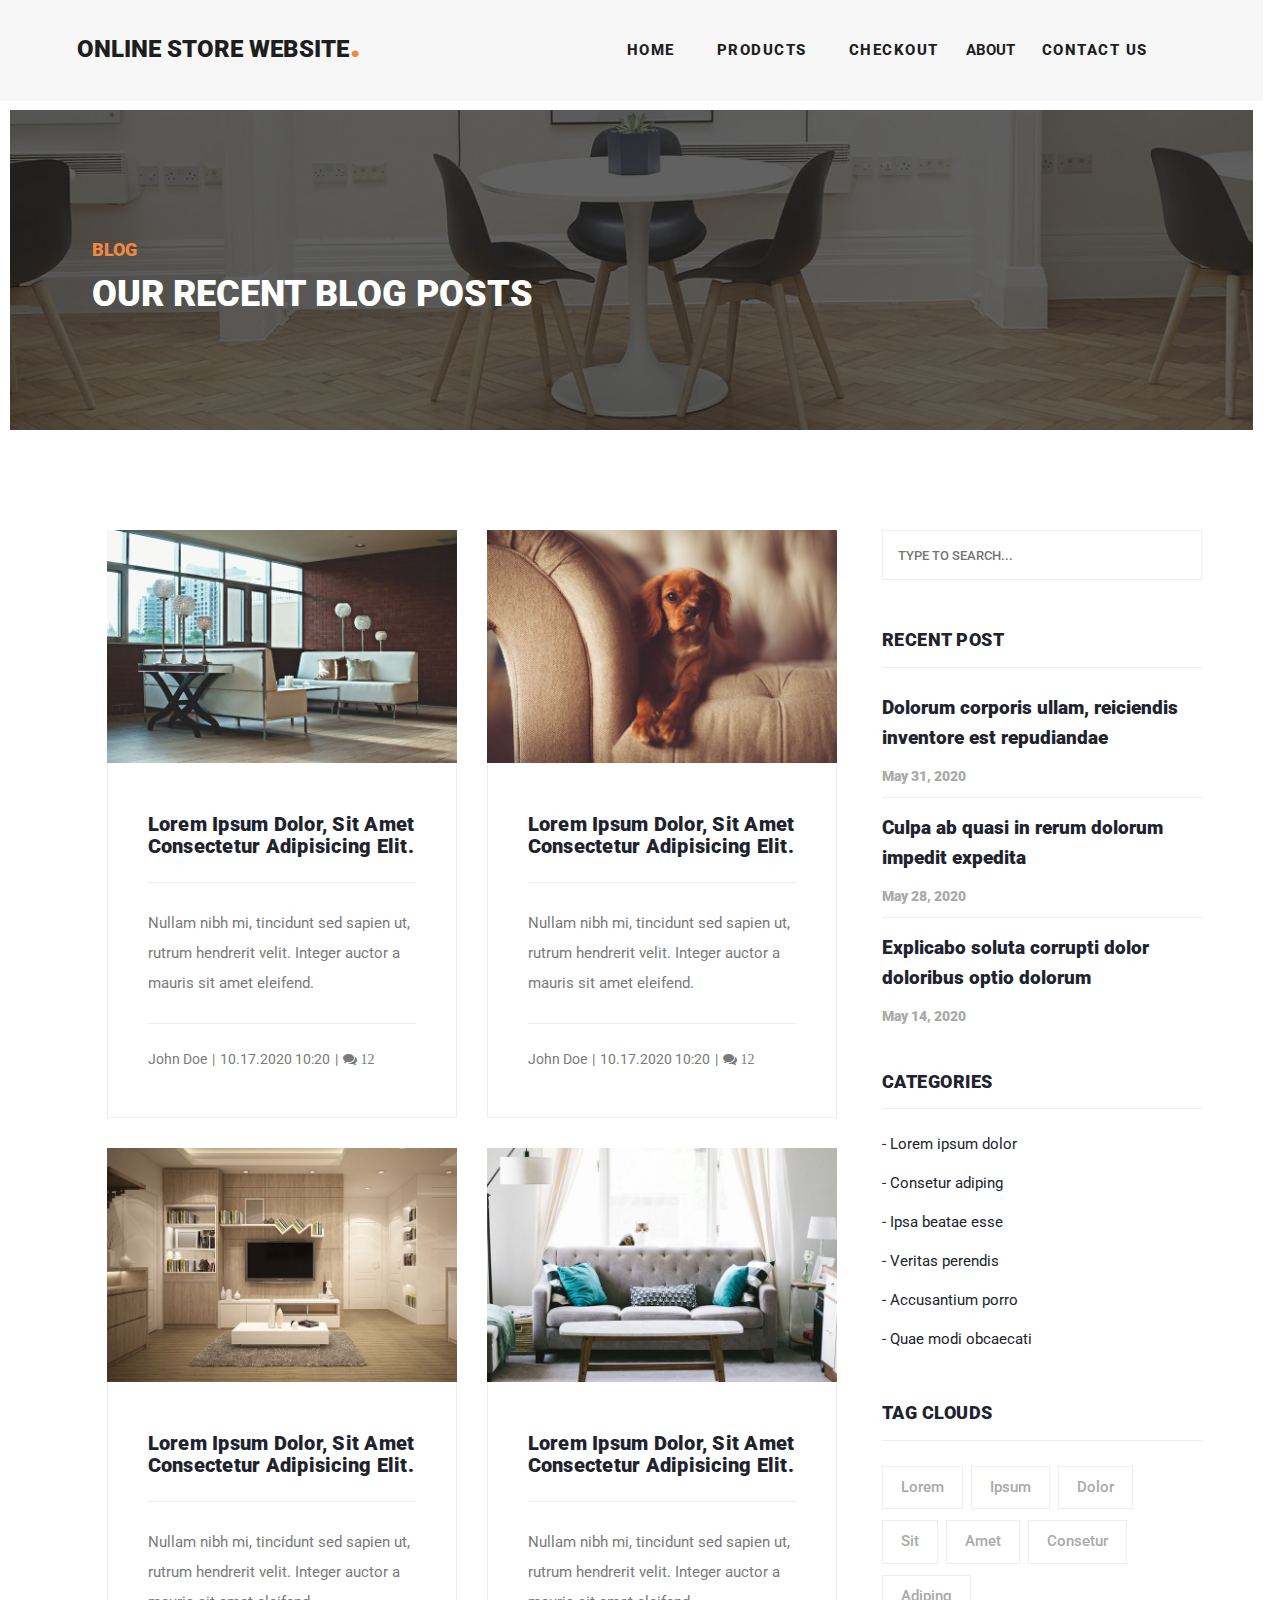
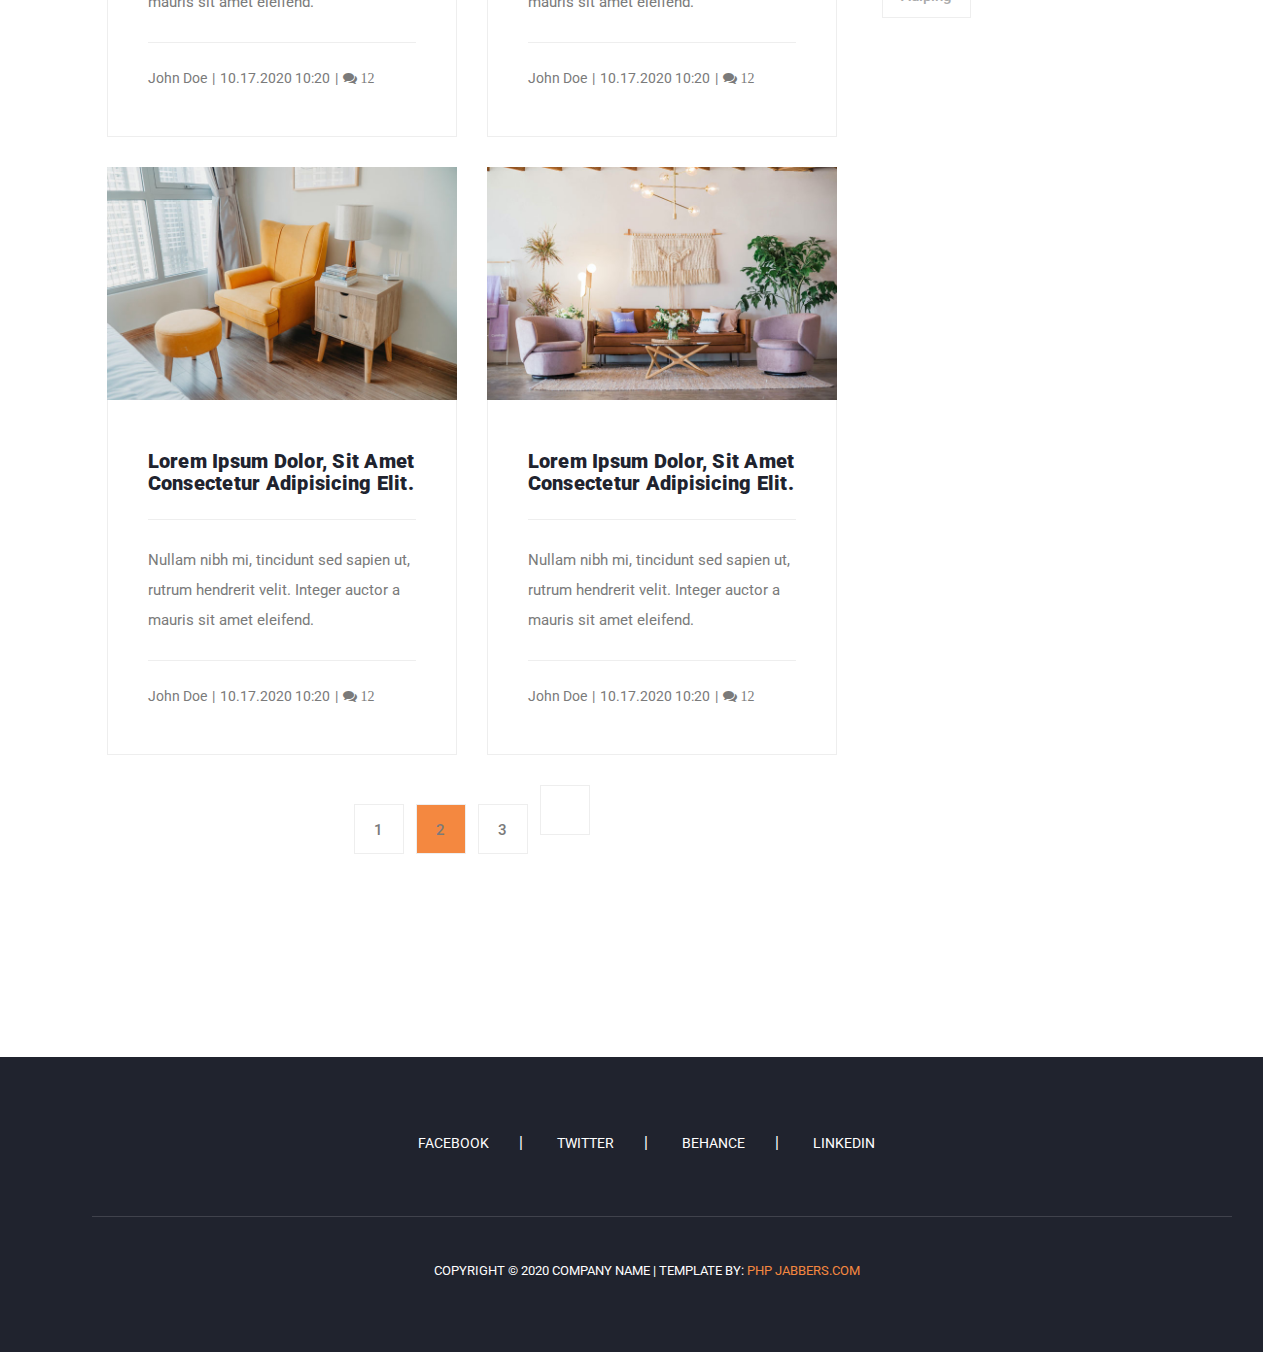
<file: Html Files/blog.html>
<!DOCTYPE html>
<html lang="en">
    <head>
        <meta charset="UTF-8">
        <meta name="viewport" content="width=device-width, initial-scale=1.0">
        <title>PHP Jabbers.com | Free Online Store Website Template</title>
    
    
                                 <!--Awesome Library-->
        <link rel="stylesheet" href="https://cdnjs.clodflare.com/ajax/libs/font-awesome/4.7.0/css/font-awesome.css" />
        <link rel="stylesheet" href="https://cdnjs.cloudflare.com/ajax/libs/font-awesome/6.4.0/css/all.min.css" integrity="sha512-iecdLmaskl7CVkqkXNQ/ZH/XLlvWZOJyj7Yy7tcenmpD1ypASozpmT/E0iPtmFIB46ZmdtAc9eNBvH0H/ZpiBw==" crossorigin="anonymous" referrerpolicy="no-referrer" />
    
                              <!--Font Family-->
                              
        <link rel="preconnect" href="https://fonts.googleapis.com">
        <link rel="preconnect" href="https://fonts.gstatic.com" crossorigin>
        <link href="https://fonts.googleapis.com/css2?family=Roboto:wght@900&display=swap" rel="stylesheet">
    
                            <!--For Bootstrap Icons-->
    
        <link rel="stylesheet" href="https://maxcdn.bootstrapcdn.com/bootstrap/3.3.7/css/bootstrap.min.css" />
        <link rel="stylesheet" href="https://fonts.googleapis.com/icon?family=Material+Icons" />
    
                              <!--CSS Style Sheet-->
                              
        <link rel="stylesheet" href="../CSS Files/blog.css">
    
    
    </head>
<body>
    <header >
        <nav class="navigationbar">
            <div class="nav_container">
                <a href="./index.html" class="nav_main_heading"><h2>ONLINE STORE WEBSITE<strong>.</strong></h2></a>
                <div class="nav_others">
                    <ul class="nav_others_ul">
                        <li class="nav_others_list"><a href="./index.html" class="nav_ohters_item hover">HOME</a></li>
                        <li class="nav_others_list"><a href="./products.html" class="nav_ohters_item hover">PRODUCTS</a></li>
                        <li class="nav_others_list"><a href="./checkout.html" class="nav_ohters_item hover">CHECKOUT</a></li>
                        <li><div class="dropdown">
                            <button class="drop_btn hover">ABOUT</button>
                                <div class="drop_list">
                                     <a href="./about.html" >About Us</a>
                                     <a href="./blog.html">Blog</a>
                                     <a href="./testimonials.html" >Testimonials</a>
                                     <a href="./terms.html" >Terms</a>
                                </div>
                        </div></li>
                        <li class="nav_others_list"><a href="./contactus.html" class="nav_ohters_item hover">CONTACT US</a></li>
                    </ul>              
                </div>
            </div>
        </nav>
    </header>
                                 <!--Header Completed-->

                                 <!--First Portion Starts-->
     
<div class="portion1">
    <section class="portion2">
        <div class="portion3">
            <div class="first_portion">
                <div class="first_portion_content_container">
                    <div class="first_portion_content">
                        <h4 class="first_h">BLOG</h4>
                        <h2 class="first_h_2">OUR RECENT BLOG POSTS</h2>
                    </div>
                </div>
            </div>
        </div>
    </section>
</div>

                                  <!--First Portion Completed-->

                                  <!--Second Portion Starts-->
                                  
<div class="blog_portion">
    <div class="blog_container">
        <div class="blog_content">
             <div class="blog_content_part1">
                <div class="blog_part1_container">
                    <div class="blog_part1_content">
                        <div class="blog">
                            <div class="blog_material">
                                <div class="blog_img">
                                    <img src="../Images/b1.jpg" style="width: 350px; height: 233.33px;">
                                </div>
                                <div class="blog_img_content">
                                    <h4 class="blog_h4"><a href="#">Lorem ipsum dolor, sit amet consectetur adipisicing elit.</a></h4>
                                    <p class="blog_p">Nullam nibh mi, tincidunt sed sapien ut, rutrum hendrerit velit. Integer auctor a mauris sit amet eleifend.</p>
                                        <ul class="blog_ul">
                                            <li class="blog_li"><a href="#">John Doe</a></li>
                                            <li class="blog_li"><a href="#">10.17.2020 10:20</a></li>
                                            <li class="last"><a href="#"><i class="fa fa-comments"> 12</i></a></li>
                                        </ul>
                                </div>
                            </div>
                        </div>
                        <div class="blog">
                            <div class="blog_material">
                                <div class="blog_img">
                                    <img src="../Images/b2.jpg" style="width: 350px; height: 233.33px;">
                                </div>
                                <div class="blog_img_content">
                                    <h4 class="blog_h4"><a href="#">Lorem ipsum dolor, sit amet consectetur adipisicing elit.</a></h4>
                                    <p class="blog_p">Nullam nibh mi, tincidunt sed sapien ut, rutrum hendrerit velit. Integer auctor a mauris sit amet eleifend.</p>
                                        <ul class="blog_ul">
                                            <li class="blog_li"><a href="#">John Doe</a></li>
                                            <li class="blog_li"><a href="#">10.17.2020 10:20</a></li>
                                            <li class="last"><a href="#"><i class="fa fa-comments"> 12</i></a></li>
                                        </ul>
                                </div>
                            </div>
                        </div>
                        <div class="blog">
                            <div class="blog_material">
                                <div class="blog_img">
                                    <img src="../Images/b3.jpg" style="width: 350px; height: 233.33px;">
                                </div>
                                <div class="blog_img_content">
                                    <h4 class="blog_h4"><a href="#">Lorem ipsum dolor, sit amet consectetur adipisicing elit.</a></h4>
                                    <p class="blog_p">Nullam nibh mi, tincidunt sed sapien ut, rutrum hendrerit velit. Integer auctor a mauris sit amet eleifend.</p>
                                        <ul class="blog_ul">
                                            <li class="blog_li"><a href="#">John Doe</a></li>
                                            <li class="blog_li"><a href="#">10.17.2020 10:20</a></li>
                                            <li class="last"><a href="#"><i class="fa fa-comments"> 12</i></a></li>
                                        </ul>
                                </div>
                            </div>
                        </div>
                        <div class="blog">
                            <div class="blog_material">
                                <div class="blog_img">
                                    <img src="../Images/b4.jpg" style="width: 350px; height: 233.33px;">
                                </div>
                                <div class="blog_img_content">
                                    <h4 class="blog_h4"><a href="#">Lorem ipsum dolor, sit amet consectetur adipisicing elit.</a></h4>
                                    <p class="blog_p">Nullam nibh mi, tincidunt sed sapien ut, rutrum hendrerit velit. Integer auctor a mauris sit amet eleifend.</p>
                                        <ul class="blog_ul">
                                            <li class="blog_li"><a href="#">John Doe</a></li>
                                            <li class="blog_li"><a href="#">10.17.2020 10:20</a></li>
                                            <li class="last"><a href="#"><i class="fa fa-comments"> 12</i></a></li>
                                        </ul>
                                </div>
                            </div>
                        </div>
                        <div class="blog">
                            <div class="blog_material">
                                <div class="blog_img">
                                    <img src="../Images/b5.jpg" style="width: 350px; height: 233.33px;">
                                </div>
                                <div class="blog_img_content">
                                    <h4 class="blog_h4"><a href="#">Lorem ipsum dolor, sit amet consectetur adipisicing elit.</a></h4>
                                    <p class="blog_p">Nullam nibh mi, tincidunt sed sapien ut, rutrum hendrerit velit. Integer auctor a mauris sit amet eleifend.</p>
                                        <ul class="blog_ul">
                                            <li class="blog_li"><a href="#">John Doe</a></li>
                                            <li class="blog_li"><a href="#">10.17.2020 10:20</a></li>
                                            <li class="last"><a href="#"><i class="fa fa-comments"> 12</i></a></li>
                                        </ul>
                                </div>
                            </div>
                        </div>
                        <div class="blog">
                            <div class="blog_material">
                                <div class="blog_img">
                                    <img src="../Images/b6.jpg" style="width: 350px; height: 233.33px;">
                                </div>
                                <div class="blog_img_content">
                                    <h4 class="blog_h4"><a href="#">Lorem ipsum dolor, sit amet consectetur adipisicing elit.</a></h4>
                                    <p class="blog_p">Nullam nibh mi, tincidunt sed sapien ut, rutrum hendrerit velit. Integer auctor a mauris sit amet eleifend.</p>
                                        <ul class="blog_ul">
                                            <li class="blog_li"><a href="#">John Doe</a></li>
                                            <li class="blog_li"><a href="#">10.17.2020 10:20</a></li>
                                            <li class="last"><a href="#"><i class="fa fa-comments"> 12</i></a></li>
                                        </ul>
                                </div>
                            </div>
                        </div>
                        <div class="blog_number">
                            <ul class="number_ul">
                                <li><a href="#">1</a></li>
                                <li><a href="#" class="active">2</a></li>
                                <li><a href="#">3</a></li>
                                <li><a href="#"><i class="fa-solid fa-angles-right"></i></a></li>
                            </ul>
                        </div>
                    </div>
                </div>
             </div>
             <div class="blog_content_part2">
                <div class="blog_part2_container">
                    <div class="blog_part2_material">
                        <div class="material_part1">
                            <div class="form_container">
                                <form action="">
                                    <input type="text" placeholder="TYPE TO SEARCH..." name="search" class="search">
                                </form>
                            </div>
                        </div>
                        <div class="material_part2">
                            <div class="aside_info_container">
                                <div class="r_p">
                                    <h2>Recent Post</h2>
                                </div>
                                <div class="b_d">
                                    <ul class="b_d_ul">
                                        <li><a href="./blog-detail.html"><h5>Dolorum corporis ullam, reiciendis inventore est repudiandae <span>May 31, 2020</span></h5></a></li>
                                        <li><a href="./blog-detail.html"><h5>Culpa ab quasi in rerum dolorum impedit expedita <span>May 28, 2020
                                        </span></h5></a></li>
                                        <li><a href="./blog-detail.html"><h5>Explicabo soluta corrupti dolor doloribus optio dolorum <span>May 14, 2020</span></h5></a></li>
                                    </ul>
                                </div>
                            </div>
                        </div>
                        <div class="material_part3">
                            <div class="aside_info_container">
                                <div class="r_p"><h2>CATEGORIES</h2></div>
                                <div class="categories">
                                    <ul>
                                        <li><a href="#">- Lorem ipsum dolor</a></li>
                                        <li><a href="#">- Consetur adiping</a></li>
                                        <li><a href="#">- Ipsa beatae esse</a></li>
                                        <li><a href="#">- Veritas perendis</a></li>
                                        <li><a href="#">- Accusantium porro</a></li>
                                        <li><a href="#">- Quae modi obcaecati</a></li>
                                    </ul>
                                </div>
                            </div>
                        </div>
                        <div class="material_part4">
                            <div class="aside_info_container">
                                <div class="r_p">
                                    <h2>TAG CLOUDS</h2>
                                </div>
                                <div class="tag">
                                    <ul>
                                        <li><a href="#">Lorem</a></li>
                                        <li><a href="#">Ipsum</a></li>
                                        <li><a href="#">Dolor</a></li>
                                        <li><a href="#">Sit</a></li>
                                        <li><a href="#">Amet</a></li>
                                        <li><a href="#">Consetur</a></li>
                                        <li><a href="#">Adiping</a></li>
                                    </ul>
                                </div>
                            </div>
                        </div>
                    </div>
                </div>
             </div>
        </div>
    </div>
</div>
                                  
                                  <!--Second Portion Completed-->

                                  <!--Footer Starts-->

<footer class="footer_portion">
   <div class="footer_portion_part1">
     <div class="footer_portion_part2">
        <div class="footer_portion_part3">
            <ul class="footer_ul">
                <li class="footer_list"><a href="#">FACEBOOK</a></li>
                <li class="footer_list"><a href="#">TWITTER</a></li>
                <li class="footer_list"><a href="#">BEHANCE</a></li>
                <li><a href="#">LINKEDIN</a></li>
            </ul>
        </div>
        <div class="copyright_container">
            <div class="copyright_content">
                <p class="copyright">COPYRIGHT © 2020 COMPANY NAME | TEMPLATE BY: <a href="" class="php">PHP JABBERS.COM</a></p>
            </div>
        </div>
     </div>
   </div>
</footer>
 
                                 <!--Footer Completed-->
 </body>
</html>
</body>
</html>
</file>
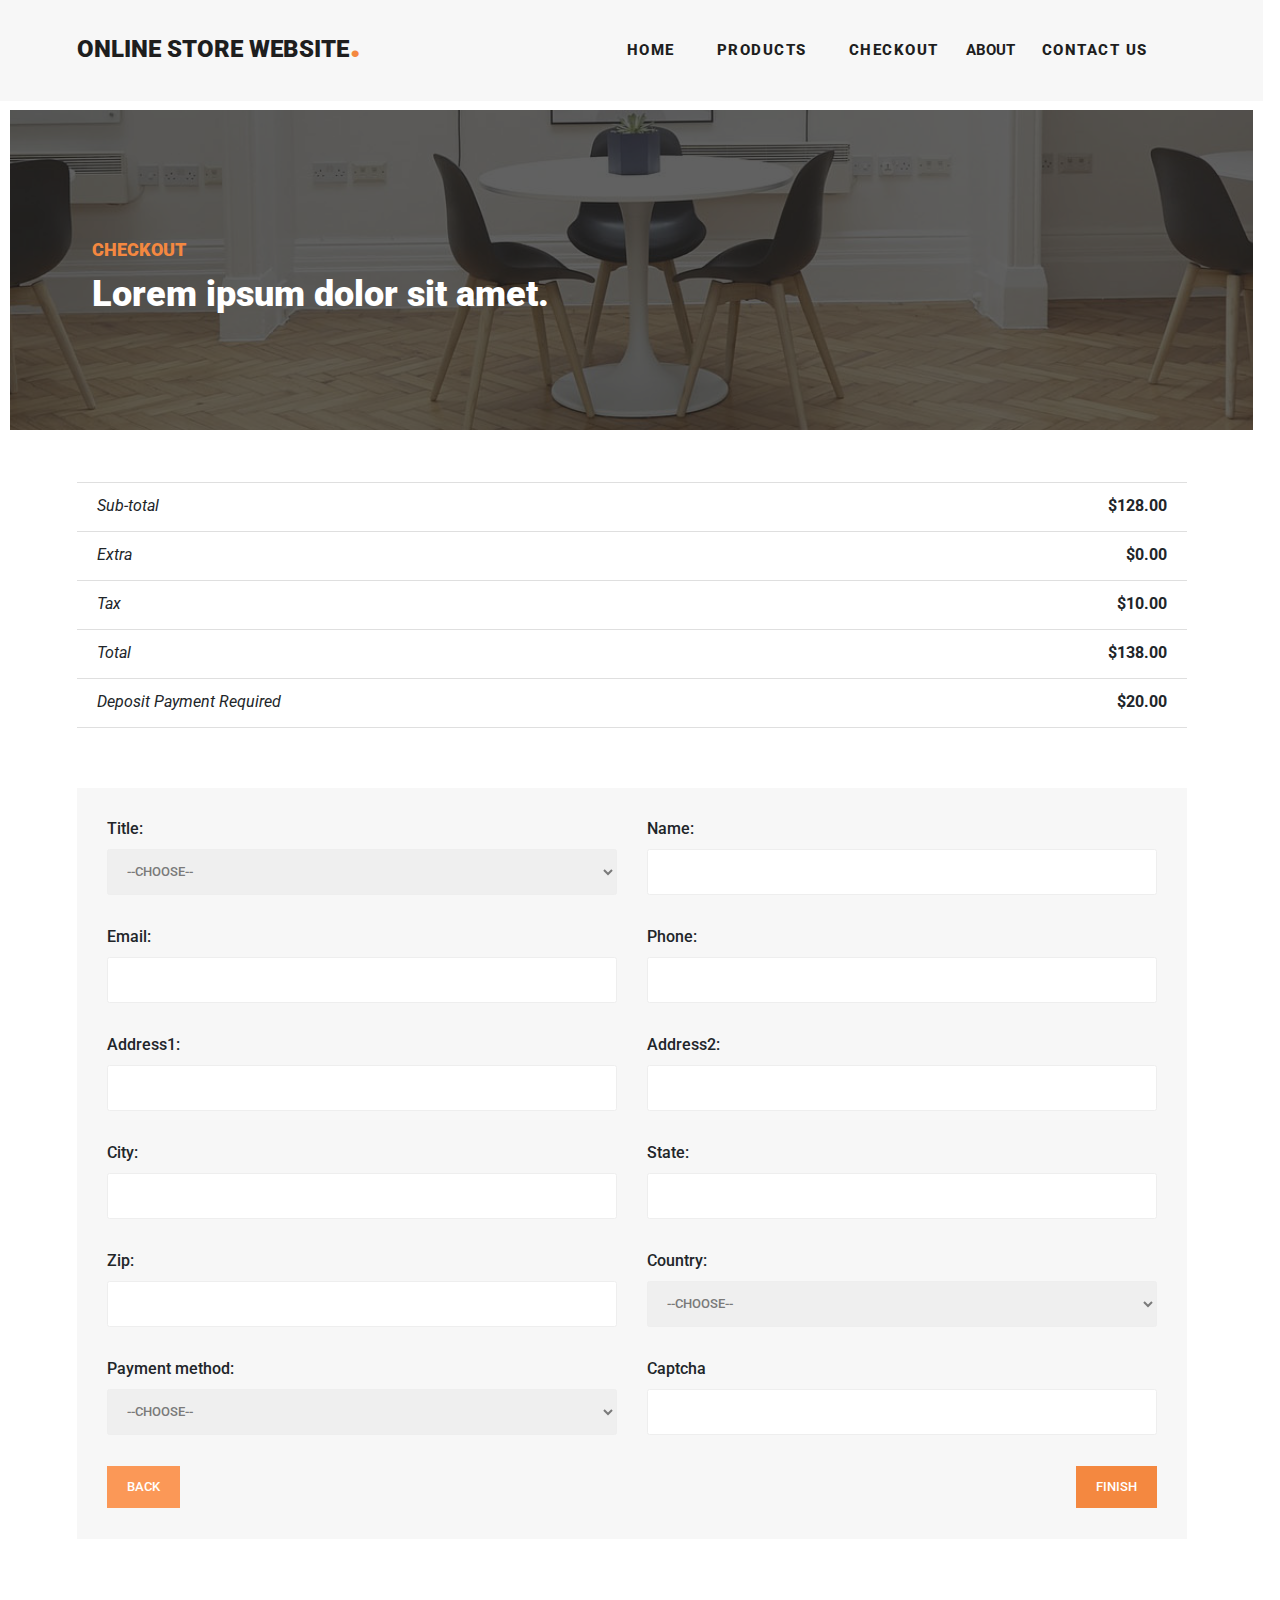
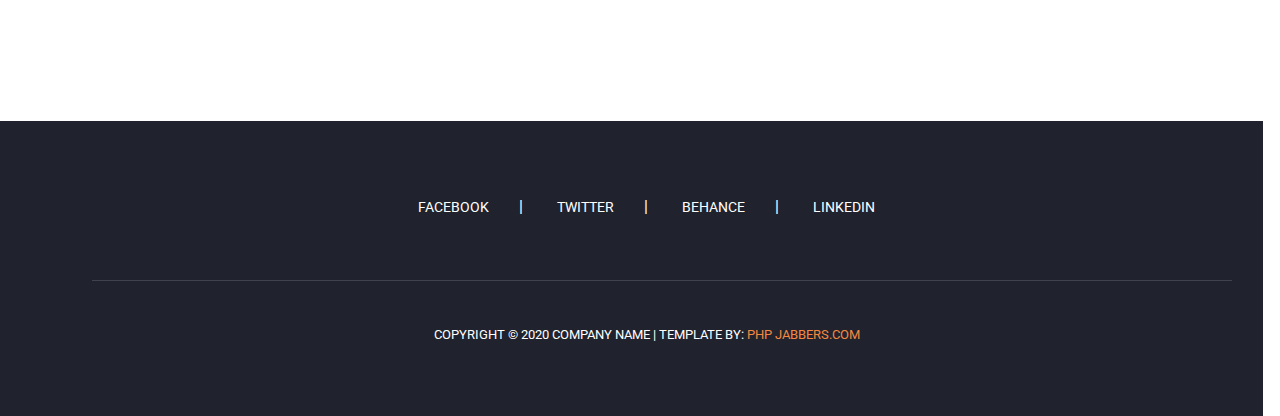
<file: Html Files/checkout.html>
<!DOCTYPE html>
<html lang="en">
    <head>
        <meta charset="UTF-8">
        <meta name="viewport" content="width=device-width, initial-scale=1.0">
        <title>PHP Jabbers.com | Free Online Store Website Template</title>
    
    
                                 <!--Awesome Library-->
        <link rel="stylesheet" href="https://cdnjs.clodflare.com/ajax/libs/font-awesome/4.7.0/css/font-awesome.css" />
        <link rel="stylesheet" href="https://cdnjs.cloudflare.com/ajax/libs/font-awesome/6.4.0/css/all.min.css" integrity="sha512-iecdLmaskl7CVkqkXNQ/ZH/XLlvWZOJyj7Yy7tcenmpD1ypASozpmT/E0iPtmFIB46ZmdtAc9eNBvH0H/ZpiBw==" crossorigin="anonymous" referrerpolicy="no-referrer" />
    
                              <!--Font Family-->
                              
        <link rel="preconnect" href="https://fonts.googleapis.com">
        <link rel="preconnect" href="https://fonts.gstatic.com" crossorigin>
        <link href="https://fonts.googleapis.com/css2?family=Roboto:wght@900&display=swap" rel="stylesheet">
    
                            <!--For Bootstrap Icons-->
    
        <link rel="stylesheet" href="https://maxcdn.bootstrapcdn.com/bootstrap/3.3.7/css/bootstrap.min.css" />
        <link rel="stylesheet" href="https://fonts.googleapis.com/icon?family=Material+Icons" />
    
                              <!--CSS Style Sheet-->
                              
        <link rel="stylesheet" href="../CSS Files/checkout.css">
    
    
    </head>
<body>
    <header >
        <nav class="navigationbar">
            <div class="nav_container">
                <a href="./index.html" class="nav_main_heading"><h2>ONLINE STORE WEBSITE<strong>.</strong></h2></a>
                <div class="nav_others">
                    <ul class="nav_others_ul">
                        <li class="nav_others_list"><a href="./index.html" class="nav_ohters_item hover">HOME</a></li>
                        <li class="nav_others_list"><a href="./products.html" class="nav_ohters_item hover">PRODUCTS</a></li>
                        <li class="nav_others_list"><a href="./checkout.html" class="nav_ohters_item hover">CHECKOUT</a></li>
                        <li><div class="dropdown">
                            <button class="drop_btn hover">ABOUT</button>
                                <div class="drop_list">
                                     <a href="./about.html" >About Us</a>
                                     <a href="./blog.html" >Blog</a>
                                     <a href="./testimonials.html" >Testimonials</a>
                                     <a href="./terms.html" >Terms</a>
                                </div>
                        </div></li>
                        <li class="nav_others_list"><a href="./contactus.html" class="nav_ohters_item hover">CONTACT US</a></li>
                    </ul>              
                </div>
            </div>
        </nav>
    </header>
                                 <!--Header Completed-->

                                 <!--First Portion Starts-->
     
<div class="portion1">
    <section class="portion2">
        <div class="portion3">
            <div class="first_portion">
                <div class="first_portion_content_container">
                    <div class="first_portion_content">
                        <h4 class="first_h">CHECKOUT</h4>
                        <h2 class="first_h_2">Lorem ipsum dolor sit amet.</h2>
                    </div>
                </div>
            </div>
        </div>
    </section>
</div>

                                  <!--First Portion Completed-->

                                  <!--Second Portion Starts-->

<section class="sec_portion">
   <div class="sec_portion_part1">
    <div class="for_space"></div>
     <ul class="sec_portion_ul">
       <li class="sec_portion_li">
        <div class="sec_portion_li_d">
            <div class="inner_divs"><em>Sub-total</em></div>
            <div class="inner_divs right"><strong class="price">$128.00</strong></div>
        </div>
       </li>
       <li class="sec_portion_li">
        <div class="sec_portion_li_d">
            <div class="inner_divs"><em>Extra</em></div>
            <div class="inner_divs right"><strong class="price">$0.00</strong></div>
        </div>
       </li>
       <li class="sec_portion_li">
        <div class="sec_portion_li_d">
            <div class="inner_divs"><em>Tax</em></div>
            <div class="inner_divs right"><strong class="price">$10.00</strong></div>
        </div>
       </li>
       <li class="sec_portion_li">
        <div class="sec_portion_li_d">
            <div class="inner_divs"><em>Total</em></div>
            <div class="inner_divs right"><strong class="price">$138.00</strong></div>
        </div>
       </li>
       <li class="sec_portion_li">
        <div class="sec_portion_li_d">
            <div class="inner_divs"><em>Deposit Payment Required</em></div>
            <div class="inner_divs right"><strong class="price">$20.00</strong></div>
        </div>
       </li>
     </ul>
        <div class="forms_portion">
           <div class="forms_portion_content_container">
            <div class="forms_portion_content">
                <form action="#">
                    <div class="d_flex">
                        <div class="form_inner_divs">
                            <div class="inner_div_content">
                                <label class="form_labels">Title:</label>
                                <select class="form_select form_input_properties">
                                    <option value="">--choose--</option>
                                    <option value="dr.">dr.</option>
                                    <option value="miss">miss</option>
                                    <option value="mr.">mr.</option>
                                    <option value="mrs.">mrs.</option>
                                    <option value="ms.">ms.</option>
                                    <option value="others">others</option>
                                    <option value="prof.">prof.</option>
                                    <option value="rev.">rev.</option>
                                </select>
                            </div>
                        </div>
                        <div class="form_inner_divs">
                            <div class="inner_div_content">
                                <label class="form_labels">Name:</label>
                                <input class="form_inputs form_input_properties">
                            </div>
                        </div>
                    </div>
                    <div class="d_flex">
                        <div class="form_inner_divs">
                            <div class="inner_div_content">
                                <label class="form_labels">Email:</label>
                                <input class="form_inputs form_input_properties">
                                
                            </div>
                        </div>
                        <div class="form_inner_divs">
                            <div class="inner_div_content">
                                <label class="form_labels">Phone:</label>
                                <input class="form_inputs form_input_properties">
                            </div>
                        </div>
                    </div>
                    <div class="d_flex">
                        <div class="form_inner_divs">
                            <div class="inner_div_content">
                                <label class="form_labels">Address1:</label>
                                <input class="form_inputs form_input_properties">
                            </div>
                        </div>
                        <div class="form_inner_divs">
                            <div class="inner_div_content">
                                <label class="form_labels">Address2:</label>
                                <input class="form_inputs form_input_properties">
                            </div>
                        </div>
                    </div>
                    <div class="d_flex">
                        <div class="form_inner_divs">
                            <div class="inner_div_content">
                                <label class="form_labels">City:</label>
                                <input class="form_inputs form_input_properties">
                            </div>
                        </div>
                        <div class="form_inner_divs">
                            <div class="inner_div_content">
                                <label class="form_labels">State:</label>
                                <input class="form_inputs form_input_properties">
                            </div>
                        </div>
                    </div>
                    <div class="d_flex">
                        <div class="form_inner_divs">
                            <div class="inner_div_content">
                                <label class="form_labels">Zip:</label>
                                <input class="form_inputs form_input_properties">
                            </div>
                        </div>
                        <div class="form_inner_divs">
                            <div class="inner_div_content">
                                <label class="form_labels">Country:</label>
                                <select class="form_select form_input_properties">
                                    <option>--choose--</option>
                                    <option>--choose--</option>
                                    <option>--choose--</option>
                                    <option>--choose--</option>
                                    <option>--choose--</option>
                                </select>
                            </div>
                        </div>
                    </div>
                    <div class="d_flex">
                        <div class="form_inner_divs">
                            <div class="inner_div_content">
                                <label class="form_labels">Payment method:</label>
                                <select class="form_select form_input_properties">
                                    <option>--choose--</option>
                                    <option value="bankaccount">bank account</option>
                                    <option value="cash">cash</option>
                                    <option value="payapl">paypal</option>
                                </select>
                            </div>
                        </div>
                        <div class="form_inner_divs">
                            <div class="inner_div_content">
                                <label class="form_labels">Captcha</label>
                                <input class="form_inputs form_input_properties">
                            </div>
                        </div>
                    </div>
                    <div class="finish">
                        <button type="button" class="b_left">back</button>
                        <button type="button" class="b_right">finish</button>
                    </div>
                </form>
            </div>
           </div>
        </div>
   </div>
</section>

                                   <!--Second Portion Completed-->    

                                   <!--Footer Starts-->

<footer class="footer_portion">
   <div class="footer_portion_part1">
     <div class="footer_portion_part2">
        <div class="footer_portion_part3">
            <ul class="footer_ul">
                <li class="footer_list"><a href="#">FACEBOOK</a></li>
                <li class="footer_list"><a href="#">TWITTER</a></li>
                <li class="footer_list"><a href="#">BEHANCE</a></li>
                <li><a href="#">LINKEDIN</a></li>
            </ul>
        </div>
        <div class="copyright_container">
            <div class="copyright_content">
                <p class="copyright">COPYRIGHT © 2020 COMPANY NAME | TEMPLATE BY: <a href="" class="php">PHP JABBERS.COM</a></p>
            </div>
        </div>
     </div>
   </div>
</footer>

                                <!--Footer Completed-->
</body>
</html>
</file>
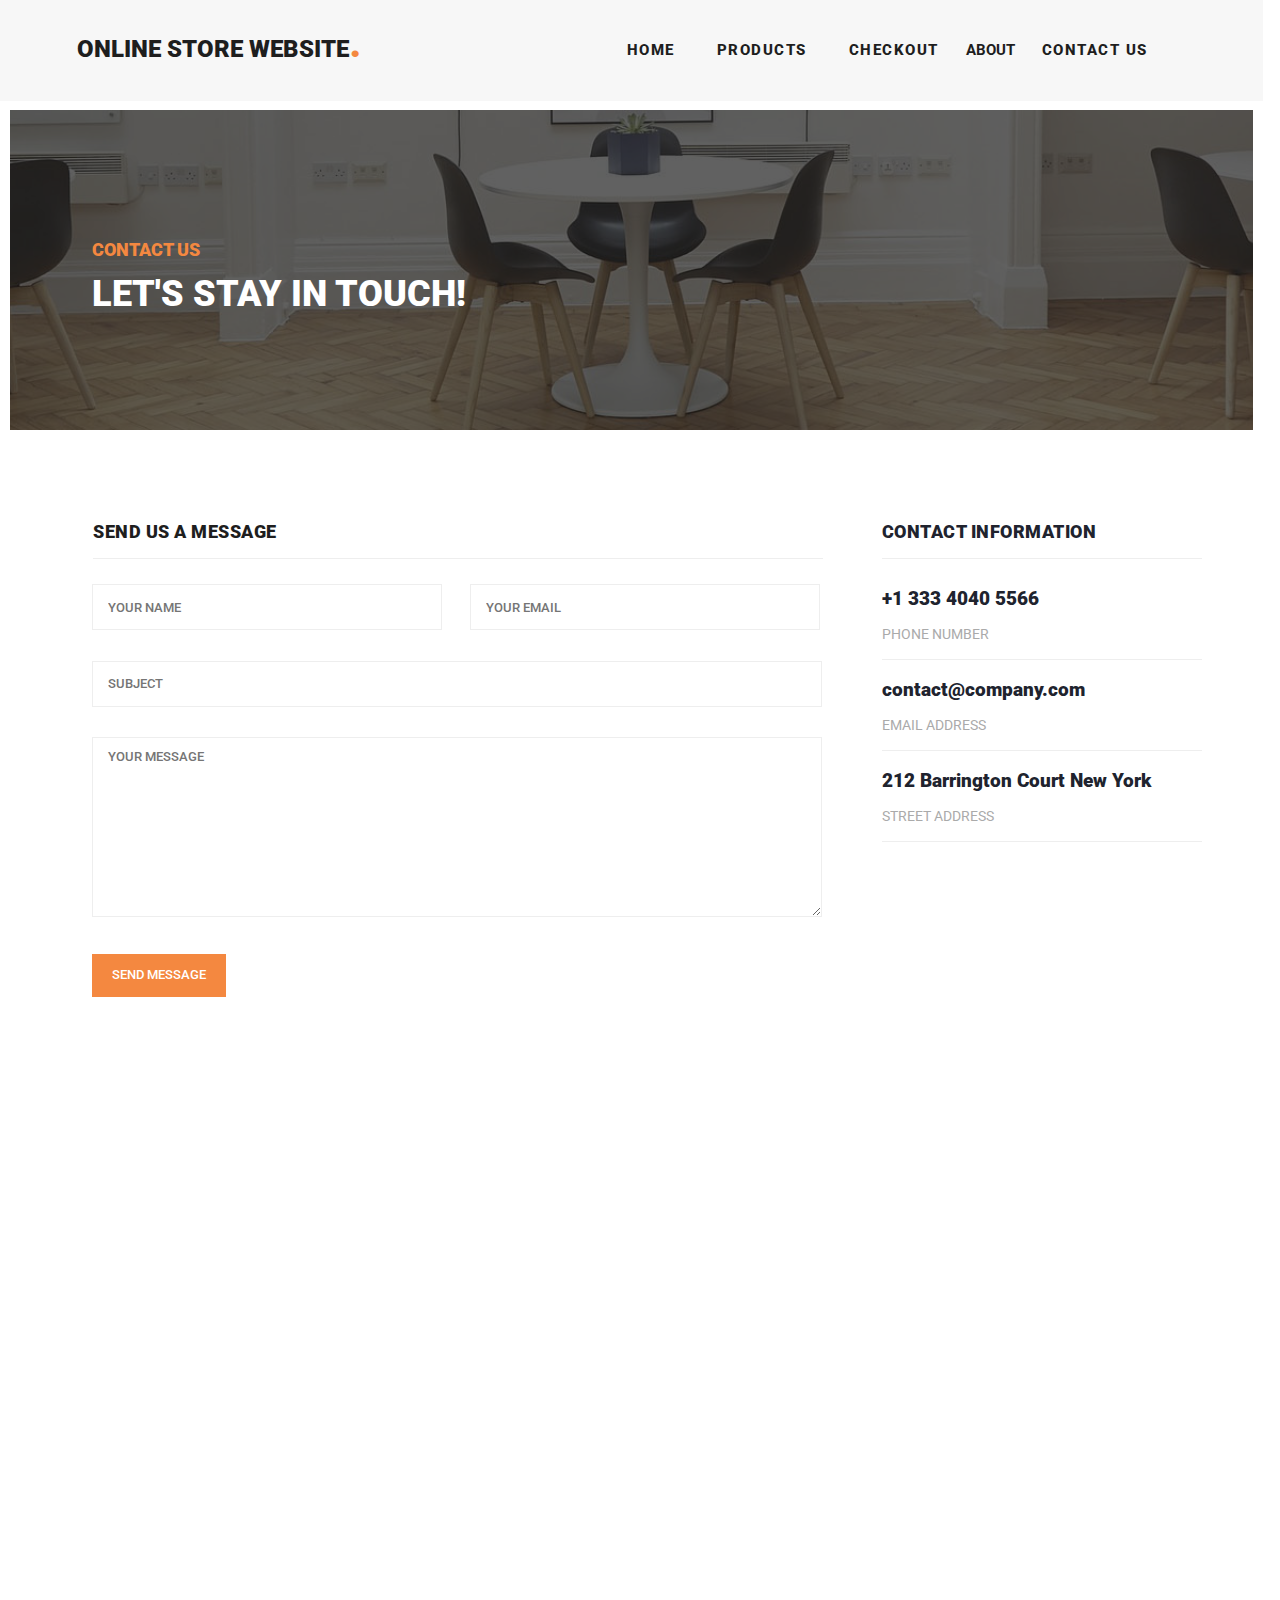
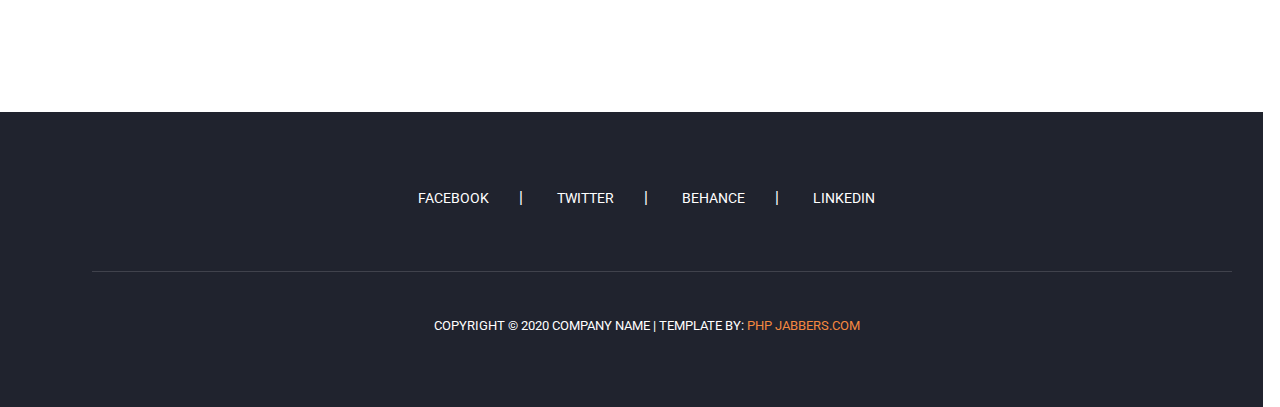
<file: Html Files/contactus.html>
<!DOCTYPE html>
<html lang="en">
    <head>
        <meta charset="UTF-8">
        <meta name="viewport" content="width=device-width, initial-scale=1.0">
        <title>PHP Jabbers.com | Free Online Store Website Template</title>
    
    
                                 <!--Awesome Library-->
        <link rel="stylesheet" href="https://cdnjs.clodflare.com/ajax/libs/font-awesome/4.7.0/css/font-awesome.css" />
        <link rel="stylesheet" href="https://cdnjs.cloudflare.com/ajax/libs/font-awesome/6.4.0/css/all.min.css" integrity="sha512-iecdLmaskl7CVkqkXNQ/ZH/XLlvWZOJyj7Yy7tcenmpD1ypASozpmT/E0iPtmFIB46ZmdtAc9eNBvH0H/ZpiBw==" crossorigin="anonymous" referrerpolicy="no-referrer" />
    
                              <!--Font Family-->
                              
        <link rel="preconnect" href="https://fonts.googleapis.com">
        <link rel="preconnect" href="https://fonts.gstatic.com" crossorigin>
        <link href="https://fonts.googleapis.com/css2?family=Roboto:wght@900&display=swap" rel="stylesheet">
    
                            <!--For Bootstrap Icons-->
    
        <link rel="stylesheet" href="https://maxcdn.bootstrapcdn.com/bootstrap/3.3.7/css/bootstrap.min.css" />
        <link rel="stylesheet" href="https://fonts.googleapis.com/icon?family=Material+Icons" />
    
                              <!--CSS Style Sheet-->
                              
        <link rel="stylesheet" href="../CSS Files/contactus.css">
    
    
    </head>
<body>
    <header >
        <nav class="navigationbar">
            <div class="nav_container">
                <a href="./index.html" class="nav_main_heading"><h2>ONLINE STORE WEBSITE<strong>.</strong></h2></a>
                <div class="nav_others">
                    <ul class="nav_others_ul">
                        <li class="nav_others_list"><a href="./index.html" class="nav_ohters_item hover">HOME</a></li>
                        <li class="nav_others_list"><a href="./products.html" class="nav_ohters_item hover">PRODUCTS</a></li>
                        <li class="nav_others_list"><a href="./checkout.html" class="nav_ohters_item hover">CHECKOUT</a></li>
                        <li><div class="dropdown">
                            <button class="drop_btn hover">ABOUT</button>
                                <div class="drop_list">
                                     <a href="./about.html" >About Us</a>
                                     <a href="./testimonials.html" >Testimonials</a>
                                     <a href="./terms.html" >Terms</a>
                                </div>
                        </div></li>
                        <li class="nav_others_list"><a href="./contactus.html" class="nav_ohters_item hover">CONTACT US</a></li>
                    </ul>              
                </div>
            </div>
        </nav>
    </header>
                                 <!--Header Completed-->

                                 <!--First Portion Starts-->
     
<div class="portion1">
    <section class="portion2">
        <div class="portion3">
            <div class="first_portion">
                <div class="first_portion_content_container">
                    <div class="first_portion_content">
                        <h4 class="first_h">CONTACT US</h4>
                        <h2 class="first_h_2">LET'S STAY IN TOUCH!</h2>
                    </div>
                </div>
            </div>
        </div>
    </section>
</div>

                                  <!--First Portion Completed-->

                                  <!--Second Portion Starts-->

<section class="contactus_part1">
    <div class="contactus_part2">
      <div class="contactus_content_container">
        <div class="contactus_content_part1">
            <div class="material">
                <div class="material_part">
                    <div class="message_part">
                        <div class="message_content">
                            <div class="message_heading">
                                <h2 class="message_h2">send us a message</h2>
                            </div>
                            <div class="form_container">
                                <form class="form_content">
                                    <div class="form_flex">
                                        <div class="form_n">
                                            <fieldset><input type="text" id="name" name="name" placeholder="YOUR NAME" required></fieldset>
                                        </div>
                                        <div class="form_e">
                                            <fieldset><input type="text" id="email" name="email" placeholder="YOUR EMAIL" required></fieldset>
                                        </div>
                                        <div class="form_s">
                                            <fieldset><input type="text" id="subject" name="name" placeholder="SUBJECT"></fieldset>
                                        </div>
                                        <div class="form_m">
                                            <fieldset><textarea name="message" placeholder="your message" id="message"  rows="6" required></textarea></fieldset>
                                        </div>
                                        <div class="send_message">
                                            <fieldset>
                                                <button id="message_button" type="submit">send message</button>
                                            </fieldset>
                                        </div>
                                    </div>
                                </form>
                            </div>
                        </div>
                    </div>
                    <div class="contact_info">
                        <div class="contact_info_container">
                            <div class="contact_heading">
                                <h2 class="contact_h2">contact information</h2>
                            </div>
                            <div class="contact_material">
                                <ul class="contact_ul">
                                    <li class="contact_l">
                                        <h5 class="contact_h5">+1 333 4040 5566</h5>
                                        <span>PHONE NUMBER</span>
                                    </li>
                                    <li class="contact_l">
                                        <h5 class="contact_h5">contact@company.com</h5>
                                        <span>EMAIL ADDRESS</span>
                                    </li>
                                    <li class="contact_l">
                                        <h5 class="contact_h5">212 Barrington Court New York
                                        </h5>
                                        <span>STREET ADDRESS
                                        </span>
                                    </li>
                                </ul>
                            </div>
                        </div>
                    </div>
                </div>
            </div>
        </div>
        <div class="contactus_content_part2">
            <div class="map_portion">
                <iframe src="https://www.google.com/maps/embed?pb=!1m14!1m8!1m3!1d14689.212699274065!2d-43.384961!3d-23.012638!3m2!1i1024!2i768!4f13.1!3m3!1m2!1s0x9bdb695cd967b7%3A0x171cdd035a6a9d84!2sAv.%20L%C3%BAcio%20Costa%2C%20Rio%20de%20Janeiro%20-%20RJ%2C%20Brazil!5e0!3m2!1sen!2sus!4v1702639175415!5m2!1sen!2sus" width="600" height="450" style="border:0;" allowfullscreen="" loading="lazy" referrerpolicy="no-referrer-when-downgrade"></iframe>
            </div>
        </div>
      </div>
    </div>
</section>

                                  <!--Footer Starts-->

<footer class="footer_portion">
    <div class="footer_portion_part1">
      <div class="footer_portion_part2">
         <div class="footer_portion_part3">
             <ul class="footer_ul">
                 <li class="footer_list"><a href="#">FACEBOOK</a></li>
                 <li class="footer_list"><a href="#">TWITTER</a></li>
                 <li class="footer_list"><a href="#">BEHANCE</a></li>
                 <li><a href="#">LINKEDIN</a></li>
             </ul>
         </div>
         <div class="copyright_container">
             <div class="copyright_content">
                 <p class="copyright">COPYRIGHT © 2020 COMPANY NAME | TEMPLATE BY: <a href="" class="php">PHP JABBERS.COM</a></p>
             </div>
         </div>
      </div>
    </div>
 </footer>
 
                                 <!--Footer Completed-->
 </body>
</body>
</html>
</file>
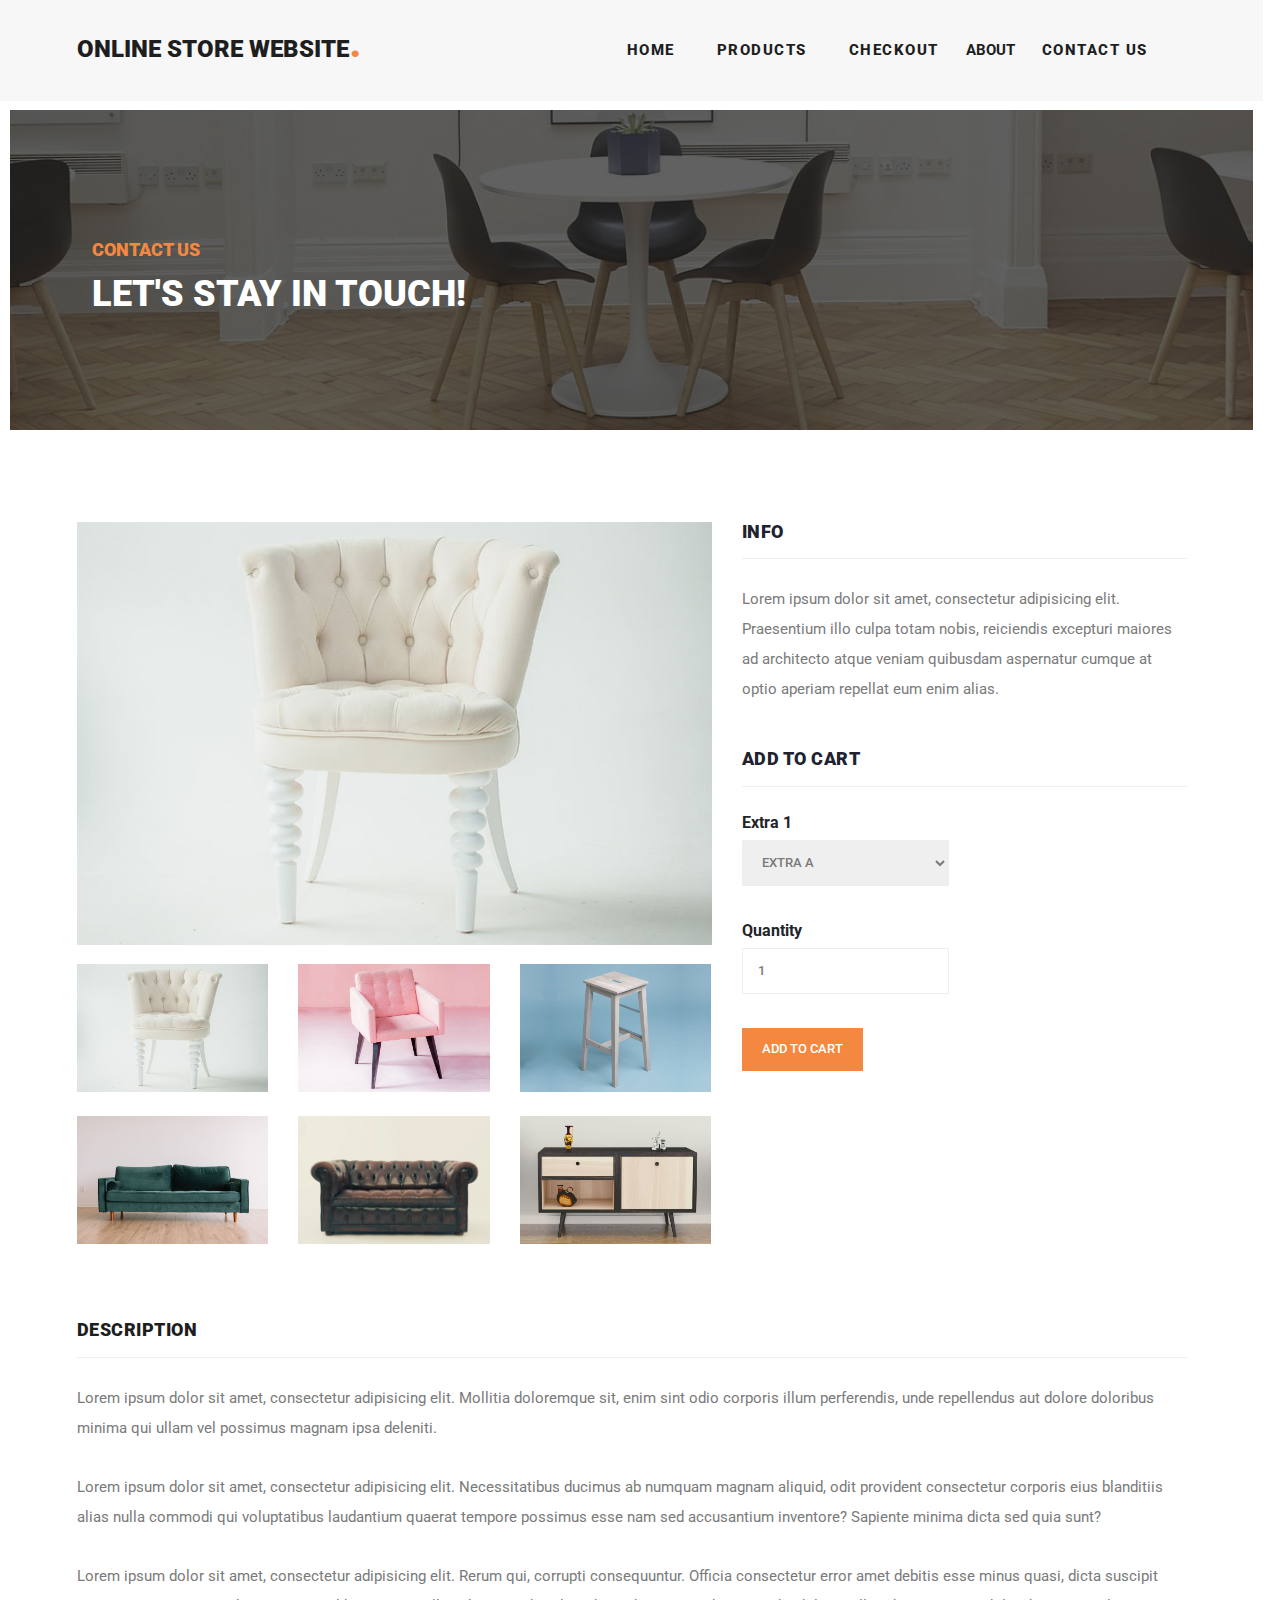
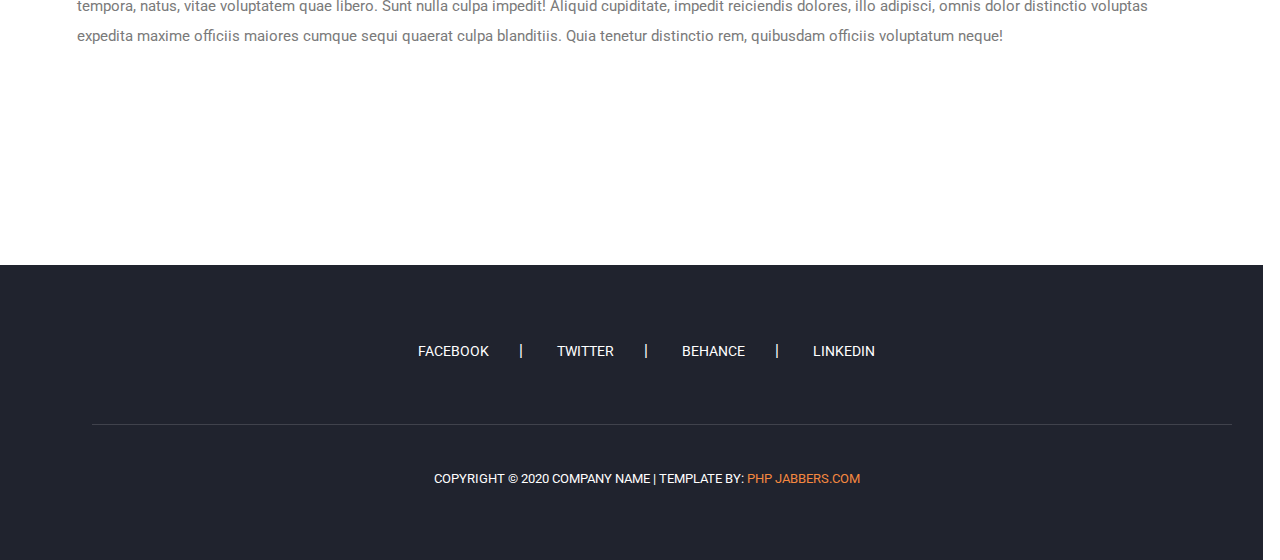
<file: Html Files/productinfo.html>
<!DOCTYPE html>
<html lang="en">
    <head>
        <meta charset="UTF-8">
        <meta name="viewport" content="width=device-width, initial-scale=1.0">
        <title>PHP Jabbers.com | Free Online Store Website Template</title>
    
    
                                 <!--Awesome Library-->
        <link rel="stylesheet" href="https://cdnjs.clodflare.com/ajax/libs/font-awesome/4.7.0/css/font-awesome.css" />
        <link rel="stylesheet" href="https://cdnjs.cloudflare.com/ajax/libs/font-awesome/6.4.0/css/all.min.css" integrity="sha512-iecdLmaskl7CVkqkXNQ/ZH/XLlvWZOJyj7Yy7tcenmpD1ypASozpmT/E0iPtmFIB46ZmdtAc9eNBvH0H/ZpiBw==" crossorigin="anonymous" referrerpolicy="no-referrer" />
    
                              <!--Font Family-->
                              
        <link rel="preconnect" href="https://fonts.googleapis.com">
        <link rel="preconnect" href="https://fonts.gstatic.com" crossorigin>
        <link href="https://fonts.googleapis.com/css2?family=Roboto:wght@900&display=swap" rel="stylesheet">
    
                            <!--For Bootstrap Icons-->
    
        <link rel="stylesheet" href="https://maxcdn.bootstrapcdn.com/bootstrap/3.3.7/css/bootstrap.min.css" />
        <link rel="stylesheet" href="https://fonts.googleapis.com/icon?family=Material+Icons" />
    
                              <!--CSS Style Sheet-->
                              
        <link rel="stylesheet" href="../CSS Files/productinfo.css">
    
    
    </head>
<body>
    <header >
        <nav class="navigationbar">
            <div class="nav_container">
                <a href="./index.html" class="nav_main_heading"><h2>ONLINE STORE WEBSITE<strong>.</strong></h2></a>
                <div class="nav_others">
                    <ul class="nav_others_ul">
                        <li class="nav_others_list"><a href="./index.html" class="nav_ohters_item hover">HOME</a></li>
                        <li class="nav_others_list"><a href="./products.html" class="nav_ohters_item hover">PRODUCTS</a></li>
                        <li class="nav_others_list"><a href="./checkout.html" class="nav_ohters_item hover">CHECKOUT</a></li>
                        <li><div class="dropdown">
                            <button class="drop_btn hover">ABOUT</button>
                                <div class="drop_list">
                                     <a href="./about.html" >About Us</a>
                                     <a href="./blog.html" >Blog</a>
                                     <a href="./testimonials.html" >Testimonials</a>
                                     <a href="./terms.html" >Terms</a>
                                </div>
                        </div></li>
                        <li class="nav_others_list"><a href="./contactus.html" class="nav_ohters_item hover">CONTACT US</a></li>
                    </ul>              
                </div>
            </div>
        </nav>
    </header>
                                 <!--Header Completed-->

                                 <!--First Portion Starts-->
     
<div class="portion1">
    <section class="portion2">
        <div class="portion3">
            <div class="first_portion">
                <div class="first_portion_content_container">
                    <div class="first_portion_content">
                        <h4 class="first_h">CONTACT US</h4>
                        <h2 class="first_h_2">LET'S STAY IN TOUCH!</h2>
                    </div>
                </div>
            </div>
        </div>
    </section>
</div>

                                  <!--First Portion Completed-->

                                  <!--Second Portion Starts-->

<div class="info_portion">
   <div class="info_portion_part1">
    <div class="info_portion_part2">
        <div class="info_container1">
            <div class="img1">
                <img src="../Images/1.jpg" alt="" style=" height: 423.33px; width: 635px; ">
            </div>
            <div class="as_br"></div>
            <div class="other_imgs">
                <div class="img_container">
                    <div class="images">
                        <img src="../Images/1.jpg" alt="" style="height: 127.77px; width: 191.66px;">
                    </div>
                </div>
                <br />
                <div class="img_container">
                    <div class="images">
                        <img src="../Images/2.jpg" alt="" style="height: 127.77px; width: 191.66px;">
                    </div>
                </div>
                <br />
                <div class="img_container">
                    <div class="images">
                        <img src="../Images/3.jpg" alt="" style="height: 127.77px; width: 191.66px;">
                    </div>
                </div>
                <br />
                <div class="img_container">
                    <div class="images">
                        <img src="../Images/11.jpg" alt="" style="height: 127.77px; width: 191.66px;">
                    </div>
                </div>
                <br />
                <div class="img_container">
                    <div class="images">
                        <img src="../Images/22.jpg" alt="" style="height: 127.77px; width: 191.66px;">
                    </div>
                </div>
                <br />
                <div class="img_container">
                    <div class="images">
                        <img src="../Images/33.jpg" alt="" style="height: 127.77px; width: 191.66px;">
                    </div>
                </div>
                <br />
            </div>
        </div>
        <div class="info_container2">
            <div class="aside">
                <div class="aside_heading">
                    <h2 class="aside_h2">info</h2>
                </div>
                <div>
                    <p class="aside_p">
                        Lorem ipsum dolor sit amet, consectetur adipisicing elit. Praesentium illo culpa totam nobis, reiciendis excepturi maiores ad architecto atque veniam quibusdam aspernatur cumque at optio aperiam repellat eum enim alias.
                    </p>
                </div>
            </div>
            <div class="aside_contact">
                <div class="aside_contact_container">
                    <div class="aside_heading">
                        <h2 class="aside_h2">add to cart</h2>
                    </div>
                    <div class="aside_detail">
                        <form action method="post" class="aside_form">
                            <div class="form1">
                                <div class="form1_part">
                                    <fieldset>
                                        <label for="">Extra 1</label>
                                        <select name="" id="">
                                            <option value="0">EXTRA A</option>
                                            <option value="0">EXTRA B</option>
                                            <option value="0">EXTRA C</option>
                                            <option value="0">EXTRA D</option>
                                        </select>
                                    </fieldset>
                                </div>
                            </div>
                            <div class="form2">
                                <div class="form1_part">
                                   <fieldset>
                                    <label for="">Quantity</label>
                                    <input type="text" name="" id="" value="1" required>
                                   </fieldset>
                                </div>
                                <div class="cart_button">
                                    <fieldset>
                                        <button id="cart_button" type="submit">add to cart</button>
                                    </fieldset>
                                </div>
                            </div>
                        </form>
                    </div>
                </div>
            </div>
        </div>
    </div>
   </div>
</div>
                                   
                                   <!--Second Portion Completed-->


                                   <!--Third Portion Completed-->

<div class="description">
    <div class="desc_container">
        <div class="desc_content">
            <div class="heading">
                <h2 class="desc_h2">description</h2>
            </div>
            <div class="desc_p">
                <p>Lorem ipsum dolor sit amet, consectetur adipisicing elit. Mollitia doloremque sit, enim sint odio corporis illum perferendis, unde repellendus aut dolore doloribus minima qui ullam vel possimus magnam ipsa deleniti.</p>
                <div class="as_br"></div>
                <p>Lorem ipsum dolor sit amet, consectetur adipisicing elit. Necessitatibus ducimus ab numquam magnam aliquid, odit provident consectetur corporis eius blanditiis alias nulla commodi qui voluptatibus laudantium quaerat tempore possimus esse nam sed accusantium inventore? Sapiente minima dicta sed quia sunt?</p>
                <div class="as_br"></div>
                <p>Lorem ipsum dolor sit amet, consectetur adipisicing elit. Rerum qui, corrupti consequuntur. Officia consectetur error amet debitis esse minus quasi, dicta suscipit tempora, natus, vitae voluptatem quae libero. Sunt nulla culpa impedit! Aliquid cupiditate, impedit reiciendis dolores, illo adipisci, omnis dolor distinctio voluptas expedita maxime officiis maiores cumque sequi quaerat culpa blanditiis. Quia tenetur distinctio rem, quibusdam officiis voluptatum neque!</p>
                <div class="as_br"></div>
                <div class="as_br"></div>
            </div>
        </div>
    </div>
</div>
                                  <!--Footer Starts-->

<footer class="footer_portion">
    <div class="footer_portion_part1">
      <div class="footer_portion_part2">
         <div class="footer_portion_part3">
             <ul class="footer_ul">
                 <li class="footer_list"><a href="#">FACEBOOK</a></li>
                 <li class="footer_list"><a href="#">TWITTER</a></li>
                 <li class="footer_list"><a href="#">BEHANCE</a></li>
                 <li><a href="#">LINKEDIN</a></li>
             </ul>
         </div>
         <div class="copyright_container">
             <div class="copyright_content">
                 <p class="copyright">COPYRIGHT © 2020 COMPANY NAME | TEMPLATE BY: <a href="" class="php">PHP JABBERS.COM</a></p>
             </div>
         </div>
      </div>
    </div>
 </footer>
 
                                 <!--Footer Completed-->
</body>
</html>
</file>
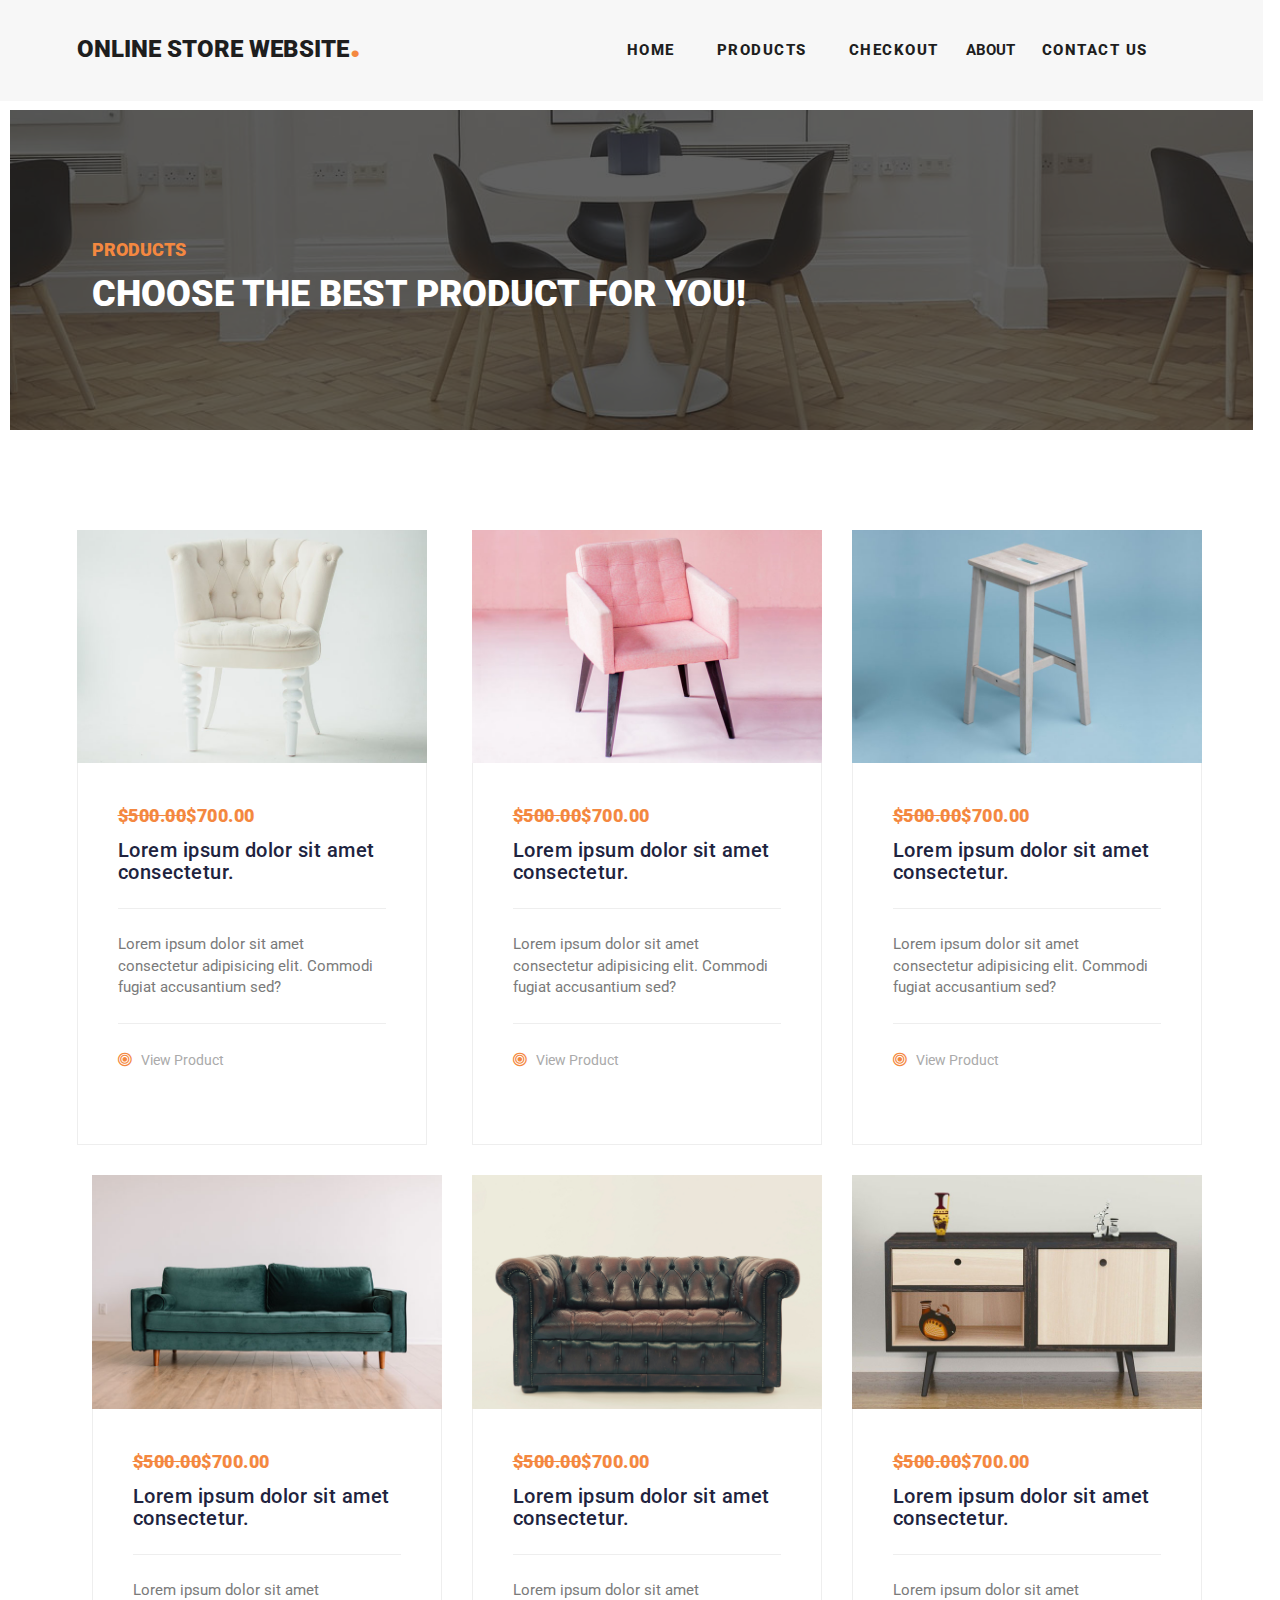
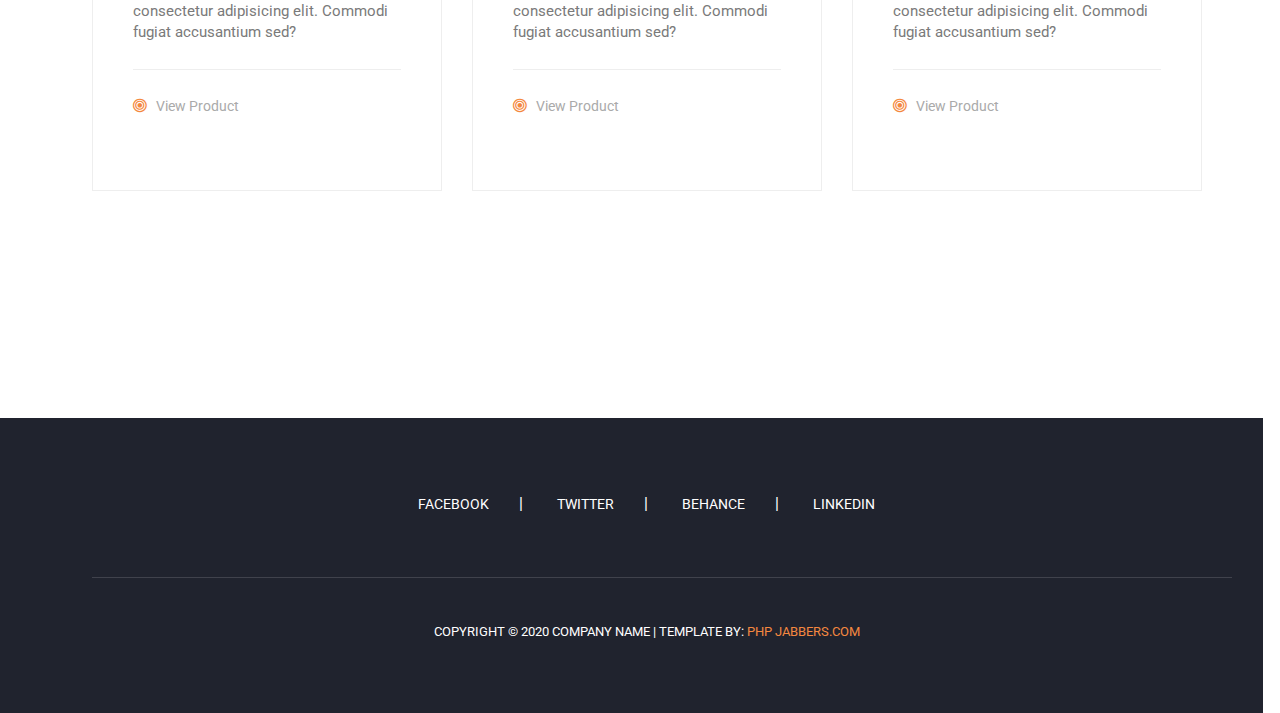
<file: Html Files/products.html>
<!DOCTYPE html>
<html lang="en">
<head>
    <meta charset="UTF-8">
    <meta name="viewport" content="width=device-width, initial-scale=1.0">
    <title>PHP Jabbers.com | Free Online Store Website Template</title>


                             <!--Awesome Library-->
    <link rel="stylesheet" href="https://cdnjs.clodflare.com/ajax/libs/font-awesome/4.7.0/css/font-awesome.css" />
    <link rel="stylesheet" href="https://cdnjs.cloudflare.com/ajax/libs/font-awesome/6.4.0/css/all.min.css" integrity="sha512-iecdLmaskl7CVkqkXNQ/ZH/XLlvWZOJyj7Yy7tcenmpD1ypASozpmT/E0iPtmFIB46ZmdtAc9eNBvH0H/ZpiBw==" crossorigin="anonymous" referrerpolicy="no-referrer" />

                          <!--Font Family-->
                          
    <link rel="preconnect" href="https://fonts.googleapis.com">
    <link rel="preconnect" href="https://fonts.gstatic.com" crossorigin>
    <link href="https://fonts.googleapis.com/css2?family=Roboto:wght@900&display=swap" rel="stylesheet">

                        <!--For Bootstrap Icons-->

    <link rel="stylesheet" href="https://maxcdn.bootstrapcdn.com/bootstrap/3.3.7/css/bootstrap.min.css" />
    <link rel="stylesheet" href="https://fonts.googleapis.com/icon?family=Material+Icons" />

                          <!--CSS Style Sheet-->
                          
    <link rel="stylesheet" href="../CSS Files/product.css">


</head>
<body>
    <header >
        <nav class="navigationbar">
            <div class="nav_container">
                <a href="./index.html" class="nav_main_heading"><h2>ONLINE STORE WEBSITE<strong>.</strong></h2></a>
                <div class="nav_others">
                    <ul class="nav_others_ul">
                        <li class="nav_others_list"><a href="./index.html" class="nav_ohters_item hover">HOME</a></li>
                        <li class="nav_others_list"><a href="./products.html" class="nav_ohters_item hover">PRODUCTS</a></li>
                        <li class="nav_others_list"><a href="./checkout.html" class="nav_ohters_item hover">CHECKOUT</a></li>
                        <li><div class="dropdown">
                            <button class="drop_btn hover">ABOUT</button>
                                <div class="drop_list">
                                     <a href="./about.html" >About Us</a>
                                     <a href="./blog.html" >Blog</a>
                                     <a href="./testimonials.html" >Testimonials</a>
                                     <a href="./terms.html" >Terms</a>
                                </div>
                        </div></li>
                        <li class="nav_others_list"><a href="./contactus.html" class="nav_ohters_item hover">CONTACT US</a></li>
                    </ul>              
                </div>
            </div>
        </nav>
    </header>
                                 <!--Header Completed-->

                                 <!--First Portion Starts-->
     
<div class="portion1">
    <section class="portion2">
        <div class="portion3">
            <div class="first_portion">
                <div class="first_portion_content_container">
                    <div class="first_portion_content">
                        <h4 class="first_h">PRODUCTS</h4>
                        <h2 class="first_h_2">CHOOSE THE BEST PRODUCT FOR YOU!</h2>
                    </div>
                </div>
            </div>
        </div>
    </section>
</div>

                                 <!--Second Portion Starts-->

<section class="sec_portion">
  <div class="sec_portion_main">
    <div class="sec_portion_content_container">
        <div class="sec_portion_content">
            <div class="content_part1">
                <div class="content_material">
                    <img src="../Images/1.jpg" alt="" style="height: 233.33px; width: 350px;">
                    <div class="sec_portion_img_content"><span><del>$500.00</del>$700.00</span>
                    <h4><a href="./productinfo.html">Lorem ipsum dolor sit amet consectetur.</a></h4>
                    <p class="sec_p">Lorem ipsum dolor sit amet consectetur adipisicing elit. Commodi fugiat accusantium sed?</p><div class="icon_content_container"><ul class="img_ul">
                        <li class="img_l"><i class="fa fa-bullseye"></i></li>
                        <li class="img_l"><a href="./productinfo.html">View Product</a></li>
                    </ul></div></div>
                </div>
            </div>
            <div class="content_part2"><div class="content_part1">
                <div class="content_material">
                    <img src="../Images/2.jpg" alt="" style="height: 233.33px; width: 350px;">
                    <div class="sec_portion_img_content"><span><del>$500.00</del>$700.00</span>
                    <h4><a href="./productinfo.html">Lorem ipsum dolor sit amet consectetur.</a></h4>
                    <p class="sec_p">Lorem ipsum dolor sit amet consectetur adipisicing elit. Commodi fugiat accusantium sed?</p><div class="icon_content_container"><ul class="img_ul">
                        <li class="img_l"><i class="fa fa-bullseye"></i></li>
                        <li class="img_l"><a href="./productinfo.html">View Product</a></li>
                    </ul></div></div>
                </div>
            </div></div>
            <div class="content_part3"><div class="content_part1">
                <div class="content_material">
                    <img src="../Images/3.jpg" alt="" style="height: 233.33px; width: 350px;">
                    <div class="sec_portion_img_content"><span><del>$500.00</del>$700.00</span>
                    <h4><a href="./productinfo.html">Lorem ipsum dolor sit amet consectetur.</a></h4>
                    <p class="sec_p">Lorem ipsum dolor sit amet consectetur adipisicing elit. Commodi fugiat accusantium sed?</p><div class="icon_content_container"><ul class="img_ul">
                        <li class="img_l"><i class="fa fa-bullseye"></i></li>
                        <li class="img_l"><a href="./productinfo.html">View Product</a></li>
                    </ul></div></div>
                </div>
            </div></div>
            <div class="content_part4"><div class="content_part1">
                <div class="content_material">
                    <img src="../Images/11.jpg" alt="" style="height: 233.33px; width: 350px;">
                    <div class="sec_portion_img_content"><span><del>$500.00</del>$700.00</span>
                    <h4><a href="./productinfo.html">Lorem ipsum dolor sit amet consectetur.</a></h4>
                    <p class="sec_p">Lorem ipsum dolor sit amet consectetur adipisicing elit. Commodi fugiat accusantium sed?</p><div class="icon_content_container"><ul class="img_ul">
                        <li class="img_l"><i class="fa fa-bullseye"></i></li>
                        <li class="img_l"><a href="./productinfo.html">View Product</a></li>
                    </ul></div></div>
                </div>
            </div></div>
            <div class="content_part5"><div class="content_part1">
                <div class="content_material">
                    <img src="../Images/22.jpg" alt="" style="height: 233.33px; width: 350px;">
                    <div class="sec_portion_img_content"><span><del>$500.00</del>$700.00</span>
                    <h4><a href="./productinfo.html">Lorem ipsum dolor sit amet consectetur.</a></h4>
                    <p class="sec_p">Lorem ipsum dolor sit amet consectetur adipisicing elit. Commodi fugiat accusantium sed?</p><div class="icon_content_container"><ul class="img_ul">
                        <li class="img_l"><i class="fa fa-bullseye"></i></li>
                        <li class="img_l"><a href="./productinfo.html">View Product</a></li>
                    </ul></div></div>
                </div>
            </div></div>
            <div class="content_part6"><div class="content_part1">
                <div class="content_material">
                    <img src="../Images/33.jpg" alt="" style="height: 233.33px; width: 350px;">
                    <div class="sec_portion_img_content"><span><del>$500.00</del>$700.00</span>
                    <h4><a href="./productinfo.html">Lorem ipsum dolor sit amet consectetur.</a></h4>
                    <p class="sec_p">Lorem ipsum dolor sit amet consectetur adipisicing elit. Commodi fugiat accusantium sed?</p><div class="icon_content_container"><ul class="img_ul">
                        <li class="img_l"><i class="fa fa-bullseye"></i></li>
                        <li class="img_l"><a href="./productinfo.html">View Product</a></li>
                    </ul></div></div>
                </div>
            </div></div>
        </div>
    </div>
  </div>
</section>

                                  <!--Second Portion Completed-->

                                  <!--Footer Starts-->

<footer class="footer_portion">
   <div class="footer_portion_part1">
     <div class="footer_portion_part2">
        <div class="footer_portion_part3">
            <ul class="footer_ul">
                <li class="footer_list"><a href="#">FACEBOOK</a></li>
                <li class="footer_list"><a href="#">TWITTER</a></li>
                <li class="footer_list"><a href="#">BEHANCE</a></li>
                <li><a href="#">LINKEDIN</a></li>
            </ul>
        </div>
        <div class="copyright_container">
            <div class="copyright_content">
                <p class="copyright">COPYRIGHT © 2020 COMPANY NAME | TEMPLATE BY: <a href="" class="php">PHP JABBERS.COM</a></p>
            </div>
        </div>
     </div>
   </div>
</footer>

                                <!--Footer Completed-->
</body>
</html>
</file>
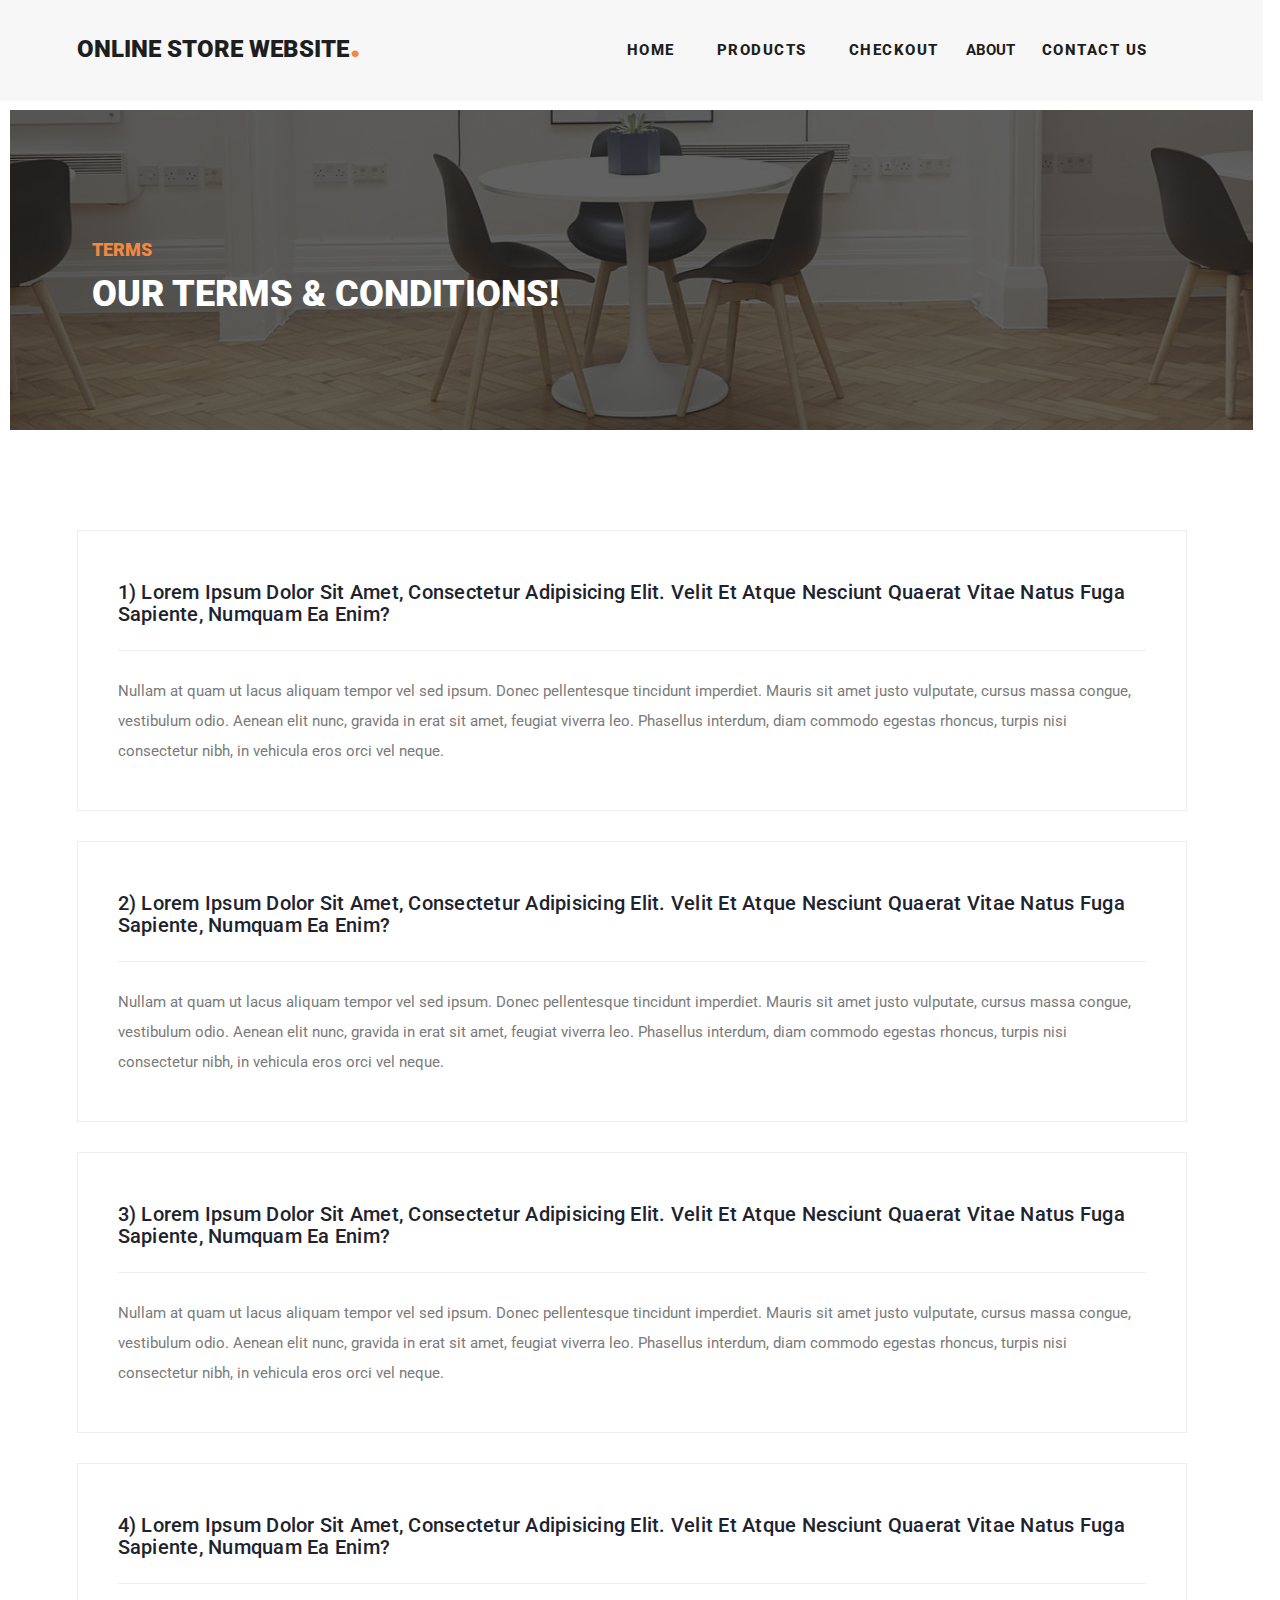
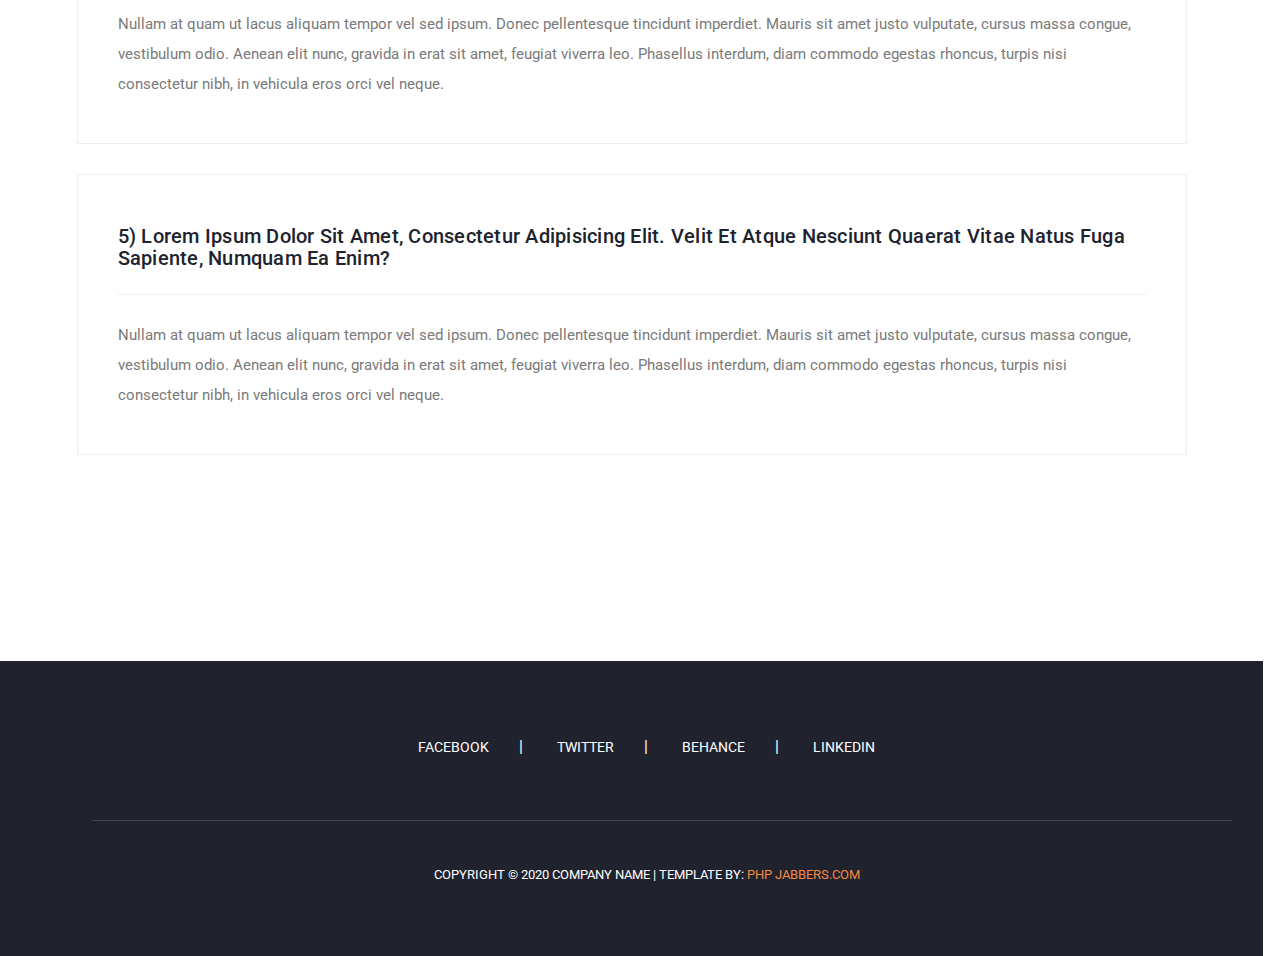
<file: Html Files/terms.html>
<!DOCTYPE html>
<html lang="en">
    <head>
        <meta charset="UTF-8">
        <meta name="viewport" content="width=device-width, initial-scale=1.0">
        <title>PHP Jabbers.com | Free Online Store Website Template</title>
    
    
                                 <!--Awesome Library-->
        <link rel="stylesheet" href="https://cdnjs.clodflare.com/ajax/libs/font-awesome/4.7.0/css/font-awesome.css" />
        <link rel="stylesheet" href="https://cdnjs.cloudflare.com/ajax/libs/font-awesome/6.4.0/css/all.min.css" integrity="sha512-iecdLmaskl7CVkqkXNQ/ZH/XLlvWZOJyj7Yy7tcenmpD1ypASozpmT/E0iPtmFIB46ZmdtAc9eNBvH0H/ZpiBw==" crossorigin="anonymous" referrerpolicy="no-referrer" />
    
                              <!--Font Family-->
                              
        <link rel="preconnect" href="https://fonts.googleapis.com">
        <link rel="preconnect" href="https://fonts.gstatic.com" crossorigin>
        <link href="https://fonts.googleapis.com/css2?family=Roboto:wght@900&display=swap" rel="stylesheet">
    
                            <!--For Bootstrap Icons-->
    
        <link rel="stylesheet" href="https://maxcdn.bootstrapcdn.com/bootstrap/3.3.7/css/bootstrap.min.css" />
        <link rel="stylesheet" href="https://fonts.googleapis.com/icon?family=Material+Icons" />
    
                              <!--CSS Style Sheet-->
                              
        <link rel="stylesheet" href="../CSS Files/terms.css">
    
    
    </head>
<body>
    <header >
        <nav class="navigationbar">
            <div class="nav_container">
                <a href="./index.html" class="nav_main_heading"><h2>ONLINE STORE WEBSITE<strong>.</strong></h2></a>
                <div class="nav_others">
                    <ul class="nav_others_ul">
                        <li class="nav_others_list"><a href="./index.html" class="nav_ohters_item hover">HOME</a></li>
                        <li class="nav_others_list"><a href="./products.html" class="nav_ohters_item hover">PRODUCTS</a></li>
                        <li class="nav_others_list"><a href="./checkout.html" class="nav_ohters_item hover">CHECKOUT</a></li>
                        <li><div class="dropdown">
                            <button class="drop_btn hover">ABOUT</button>
                                <div class="drop_list">
                                     <a href="./about.html" >About Us</a>
                                     <a href="./testimonials.html" >Testimonials</a>
                                     <a href="./terms.html" >Terms</a>
                                </div>
                        </div></li>
                        <li class="nav_others_list"><a href="./contactus.html" class="nav_ohters_item hover">CONTACT US</a></li>
                    </ul>              
                </div>
            </div>
        </nav>
    </header>
                                 <!--Header Completed-->

                                 <!--First Portion Starts-->
     
<div class="portion1">
    <section class="portion2">
        <div class="portion3">
            <div class="first_portion">
                <div class="first_portion_content_container">
                    <div class="first_portion_content">
                        <h4 class="first_h">TERMS</h4>
                        <h2 class="first_h_2">OUR TERMS & CONDITIONS!</h2>
                    </div>
                </div>
            </div>
        </div>
    </section>
</div>

                                  <!--First Portion Completed-->

                                  <!--Second Portion Starts-->

<div class="terms_portion">
    <div class="terms_container">
        <div class="terms_content"><div class="terms_content_part">
            <div class="terms_material">
                <h4 class="terms_h4">1) Lorem Ipsum Dolor Sit Amet, Consectetur Adipisicing Elit. Velit Et Atque Nesciunt Quaerat Vitae Natus Fuga Sapiente, Numquam Ea Enim?</h4>
                <p class="terms_p">Nullam at quam ut lacus aliquam tempor vel sed ipsum. Donec pellentesque tincidunt imperdiet. Mauris sit amet justo vulputate, cursus massa congue, vestibulum odio. Aenean elit nunc, gravida in erat sit amet, feugiat viverra leo. Phasellus interdum, diam commodo egestas rhoncus, turpis nisi consectetur nibh, in vehicula eros orci vel neque.</p>
            </div>
        </div></div>
        <div class="terms_content">
            <div class="terms_content_part">
                <div class="terms_material">
                    <h4 class="terms_h4">2) Lorem Ipsum Dolor Sit Amet, Consectetur Adipisicing Elit. Velit Et Atque Nesciunt Quaerat Vitae Natus Fuga Sapiente, Numquam Ea Enim?</h4>
                    <p class="terms_p">Nullam at quam ut lacus aliquam tempor vel sed ipsum. Donec pellentesque tincidunt imperdiet. Mauris sit amet justo vulputate, cursus massa congue, vestibulum odio. Aenean elit nunc, gravida in erat sit amet, feugiat viverra leo. Phasellus interdum, diam commodo egestas rhoncus, turpis nisi consectetur nibh, in vehicula eros orci vel neque.</p>
                </div>
            </div>
        </div>
        <div class="terms_content">
            <div class="terms_content_part">
                <div class="terms_material">
                    <h4 class="terms_h4">3) Lorem Ipsum Dolor Sit Amet, Consectetur Adipisicing Elit. Velit Et Atque Nesciunt Quaerat Vitae Natus Fuga Sapiente, Numquam Ea Enim?</h4>
                    <p class="terms_p">Nullam at quam ut lacus aliquam tempor vel sed ipsum. Donec pellentesque tincidunt imperdiet. Mauris sit amet justo vulputate, cursus massa congue, vestibulum odio. Aenean elit nunc, gravida in erat sit amet, feugiat viverra leo. Phasellus interdum, diam commodo egestas rhoncus, turpis nisi consectetur nibh, in vehicula eros orci vel neque.</p>
                </div>
            </div>
        </div>
        <div class="terms_content">
            <div class="terms_content_part">
                <div class="terms_material">
                    <h4 class="terms_h4">4) Lorem Ipsum Dolor Sit Amet, Consectetur Adipisicing Elit. Velit Et Atque Nesciunt Quaerat Vitae Natus Fuga Sapiente, Numquam Ea Enim?</h4>
                    <p class="terms_p">Nullam at quam ut lacus aliquam tempor vel sed ipsum. Donec pellentesque tincidunt imperdiet. Mauris sit amet justo vulputate, cursus massa congue, vestibulum odio. Aenean elit nunc, gravida in erat sit amet, feugiat viverra leo. Phasellus interdum, diam commodo egestas rhoncus, turpis nisi consectetur nibh, in vehicula eros orci vel neque.</p>
                </div>
            </div>
        </div>
        <div class="terms_content">
            <div class="terms_content_part">
                <div class="terms_material">
                    <h4 class="terms_h4">5) Lorem Ipsum Dolor Sit Amet, Consectetur Adipisicing Elit. Velit Et Atque Nesciunt Quaerat Vitae Natus Fuga Sapiente, Numquam Ea Enim?</h4>
                    <p class="terms_p">Nullam at quam ut lacus aliquam tempor vel sed ipsum. Donec pellentesque tincidunt imperdiet. Mauris sit amet justo vulputate, cursus massa congue, vestibulum odio. Aenean elit nunc, gravida in erat sit amet, feugiat viverra leo. Phasellus interdum, diam commodo egestas rhoncus, turpis nisi consectetur nibh, in vehicula eros orci vel neque.</p>
                </div>
            </div>
        </div>
    </div>
</div>

                                  <!--Second Portion Completed-->
                                  <!--Footer Starts-->


<footer class="footer_portion">
    <div class="footer_portion_part1">
      <div class="footer_portion_part2">
         <div class="footer_portion_part3">
             <ul class="footer_ul">
                 <li class="footer_list"><a href="#">FACEBOOK</a></li>
                 <li class="footer_list"><a href="#">TWITTER</a></li>
                 <li class="footer_list"><a href="#">BEHANCE</a></li>
                 <li><a href="#">LINKEDIN</a></li>
             </ul>
         </div>
         <div class="copyright_container">
             <div class="copyright_content">
                 <p class="copyright">COPYRIGHT © 2020 COMPANY NAME | TEMPLATE BY: <a href="" class="php">PHP JABBERS.COM</a></p>
             </div>
         </div>
      </div>
    </div>
 </footer>
 
                                 <!--Footer Completed-->
 </body>
</html>
</file>
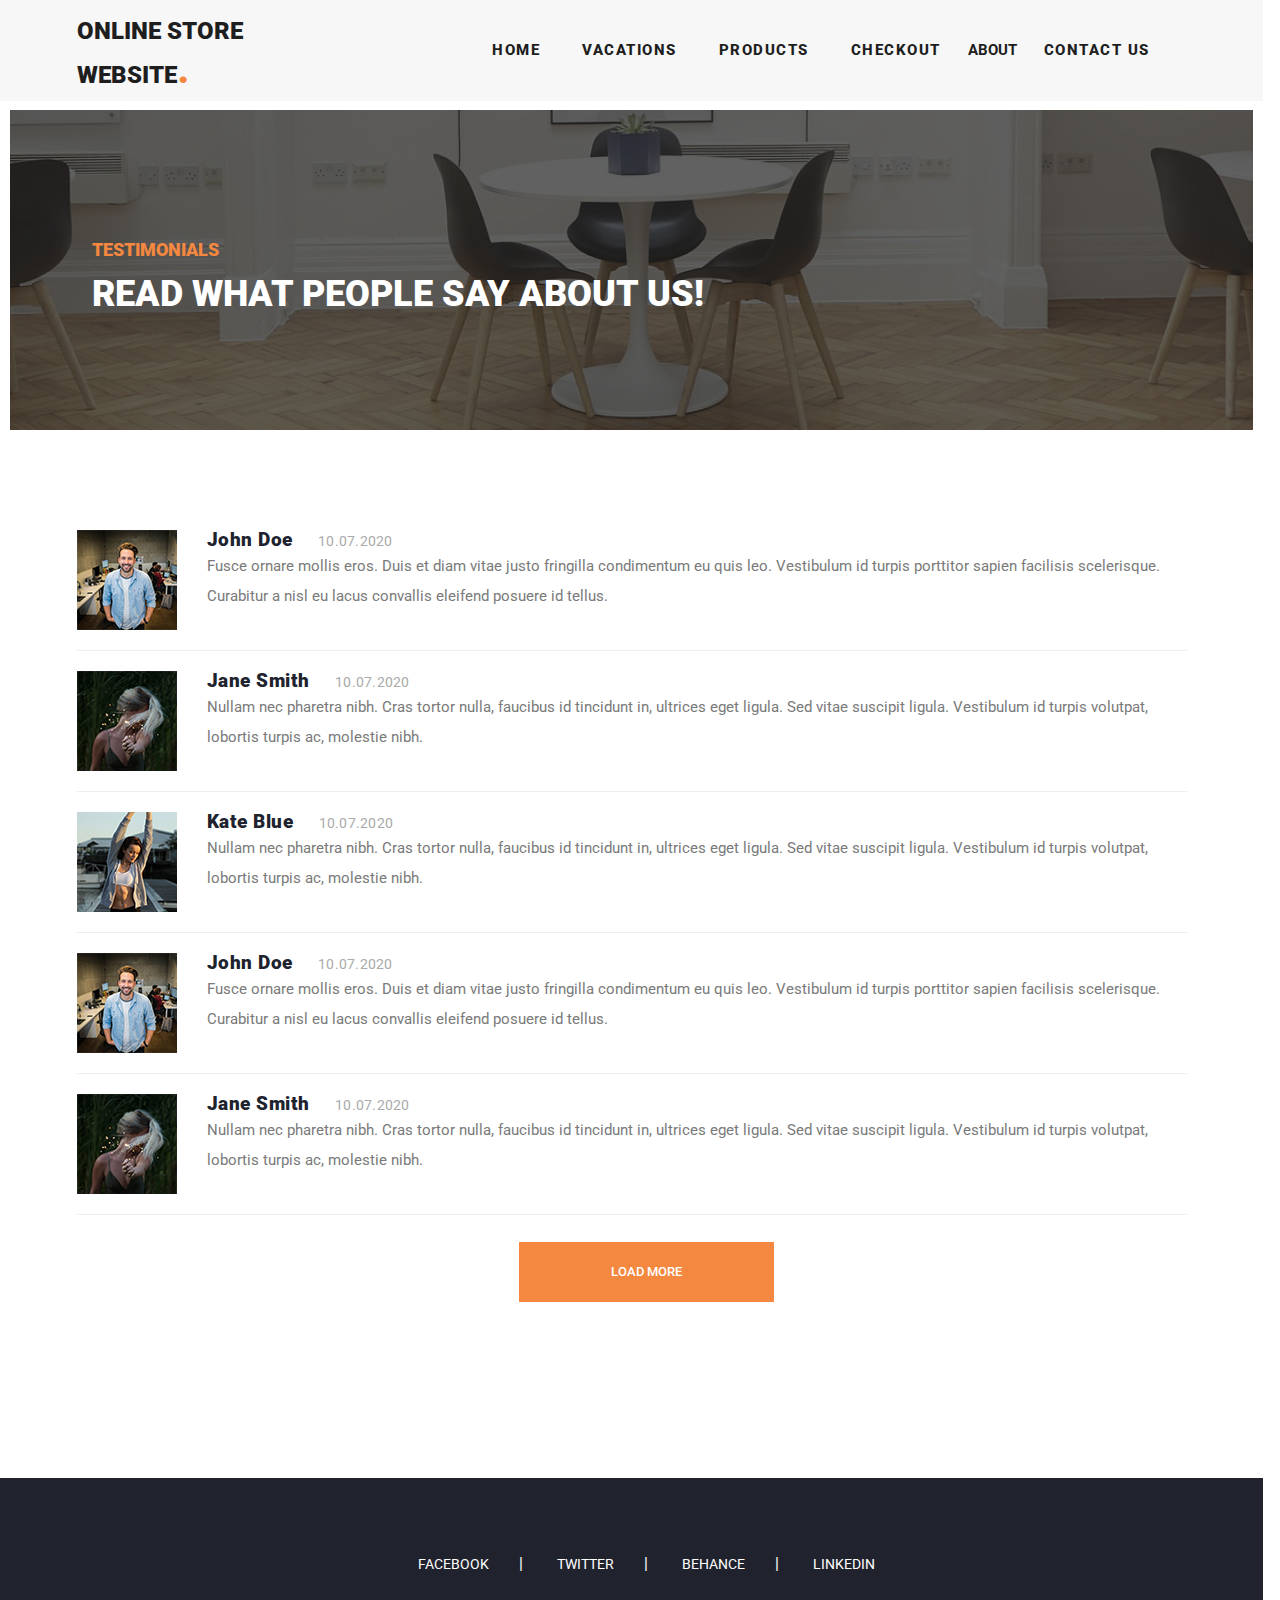
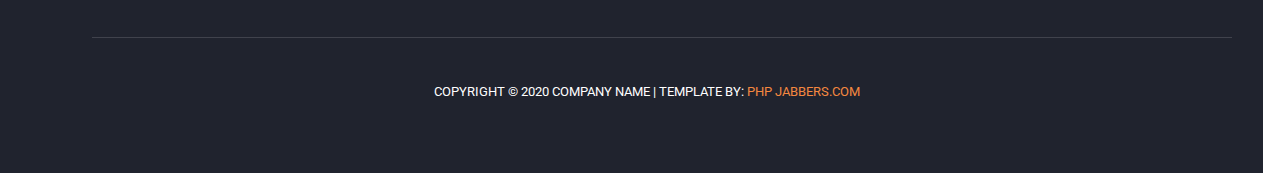
<file: Html Files/testimonials.html>
<!DOCTYPE html>
<html lang="en">
    <head>
        <meta charset="UTF-8">
        <meta name="viewport" content="width=device-width, initial-scale=1.0">
        <title>PHP Jabbers.com | Free Online Store Website Template</title>
    
    
                                 <!--Awesome Library-->
        <link rel="stylesheet" href="https://cdnjs.clodflare.com/ajax/libs/font-awesome/4.7.0/css/font-awesome.css" />
        <link rel="stylesheet" href="https://cdnjs.cloudflare.com/ajax/libs/font-awesome/6.4.0/css/all.min.css" integrity="sha512-iecdLmaskl7CVkqkXNQ/ZH/XLlvWZOJyj7Yy7tcenmpD1ypASozpmT/E0iPtmFIB46ZmdtAc9eNBvH0H/ZpiBw==" crossorigin="anonymous" referrerpolicy="no-referrer" />
    
                              <!--Font Family-->
                              
        <link rel="preconnect" href="https://fonts.googleapis.com">
        <link rel="preconnect" href="https://fonts.gstatic.com" crossorigin>
        <link href="https://fonts.googleapis.com/css2?family=Roboto:wght@900&display=swap" rel="stylesheet">
    
                            <!--For Bootstrap Icons-->
    
        <link rel="stylesheet" href="https://maxcdn.bootstrapcdn.com/bootstrap/3.3.7/css/bootstrap.min.css" />
        <link rel="stylesheet" href="https://fonts.googleapis.com/icon?family=Material+Icons" />
    
                              <!--CSS Style Sheet-->
                              
        <link rel="stylesheet" href="../CSS Files/testimonials.css">
    
    
    </head>
<body>
    <header >
        <nav class="navigationbar">
            <div class="nav_container">
                <a href="./index.html" class="nav_main_heading"><h2>ONLINE STORE WEBSITE<strong>.</strong></h2></a>
                <div class="nav_others">
                    <ul class="nav_others_ul">
                        <li class="nav_others_list"><a href="./index.html" class="nav_ohters_item hover">HOME</a></li>
                        <li class="nav_others_list"><a href="#" class="nav_ohters_item hover">VACATIONS</a></li>
                        <li class="nav_others_list"><a href="./products.html" class="nav_ohters_item hover">PRODUCTS</a></li>
                        <li class="nav_others_list"><a href="./checkout.html" class="nav_ohters_item hover">CHECKOUT</a></li>
                        <li><div class="dropdown">
                            <button class="drop_btn hover">ABOUT</button>
                                <div class="drop_list">
                                     <a href="./about.html" >About Us</a>
                                     <a href="./blog.html">Blog</a>
                                     <a href="./testimonials.html" >Testimonials</a>
                                     <a href="./terms.html" >Terms</a>
                                </div>
                        </div></li>
                        <li class="nav_others_list"><a href="./contactus.html" class="nav_ohters_item hover">CONTACT US</a></li>
                    </ul>              
                </div>
            </div>
        </nav>
    </header>
                                 <!--Header Completed-->

                                 <!--First Portion Starts-->
     
<div class="portion1">
    <section class="portion2">
        <div class="portion3">
            <div class="first_portion">
                <div class="first_portion_content_container">
                    <div class="first_portion_content">
                        <h4 class="first_h">TESTIMONIALS</h4>
                        <h2 class="first_h_2">READ WHAT PEOPLE SAY ABOUT US!</h2>
                    </div>
                </div>
            </div>
        </div>
    </section>
</div>

                                  <!--First Portion Completed-->

                                  <!--Second Portion Starts-->

<div class="authors_portion">
    <div class="authors_container">
        <div class="authors_content">
            <div class="content">
                <ul class="authors_ul">
                    <li class="authors_l">
                        <div class="pic">
                            <img src="../Images/author1.jpg" alt="" style="width: 100px; height: 100px;">
                        </div>
                        <div class="author_detail">
                            <h4 class="author_d_h">John Doe <span>10.07.2020</span></h4>
                            <p class="author_d_p">Fusce ornare mollis eros. Duis et diam vitae justo fringilla condimentum eu quis leo. Vestibulum id turpis porttitor sapien facilisis scelerisque. Curabitur a nisl eu lacus convallis eleifend posuere id tellus.</p>
                        </div>
                    </li>
                    <li class="authors_l">
                        <div class="pic">
                            <img src="../Images/author2.jpg" alt="" style="width: 100px; height: 100px;">
                        </div>
                        <div class="author_detail">
                            <h4 class="author_d_h">Jane Smith <span>10.07.2020</span></h4>
                            <p class="author_d_p">Nullam nec pharetra nibh. Cras tortor nulla, faucibus id tincidunt in, ultrices eget ligula. Sed vitae suscipit ligula. Vestibulum id turpis volutpat, lobortis turpis ac, molestie nibh.</p>
                        </div>
                    </li>
                    <li class="authors_l">
                        <div class="pic">
                            <img src="../Images/author3.jpg" alt="" style="width: 100px; height: 100px;">
                        </div>
                        <div class="author_detail">
                            <h4 class="author_d_h">Kate Blue <span>10.07.2020</span></h4>
                            <p class="author_d_p">Nullam nec pharetra nibh. Cras tortor nulla, faucibus id tincidunt in, ultrices eget ligula. Sed vitae suscipit ligula. Vestibulum id turpis volutpat, lobortis turpis ac, molestie nibh.</p>
                        </div>
                    </li>
                    <li class="authors_l">
                        <div class="pic">
                            <img src="../Images/author1.jpg" alt="" style="width: 100px; height: 100px;">
                        </div>
                        <div class="author_detail">
                            <h4 class="author_d_h">John Doe <span>10.07.2020</span></h4>
                            <p class="author_d_p">Fusce ornare mollis eros. Duis et diam vitae justo fringilla condimentum eu quis leo. Vestibulum id turpis porttitor sapien facilisis scelerisque. Curabitur a nisl eu lacus convallis eleifend posuere id tellus.</p>
                        </div>
                    </li>
                    <li class="authors_l">
                        <div class="pic">
                            <img src="../Images/author2.jpg" alt="" style="width: 100px; height: 100px;">
                        </div>
                        <div class="author_detail">
                            <h4 class="author_d_h">Jane Smith <span>10.07.2020</span></h4>
                            <p class="author_d_p">Nullam nec pharetra nibh. Cras tortor nulla, faucibus id tincidunt in, ultrices eget ligula. Sed vitae suscipit ligula. Vestibulum id turpis volutpat, lobortis turpis ac, molestie nibh.</p>
                        </div>
                    </li>
                </ul>
            </div>
        </div>
        <div class="for_space"></div>
        <div class="load_button">
            <div class="l_b_container">
                <div class="l_b_content">
                    <a href="#" class="l_b_a">load more</a>
                </div>
            </div>
        </div>
    </div>
</div>

                                   <!--Second Portion Completed-->
                                  <!--Footer Starts-->

<footer class="footer_portion">
    <div class="footer_portion_part1">
      <div class="footer_portion_part2">
         <div class="footer_portion_part3">
             <ul class="footer_ul">
                 <li class="footer_list"><a href="#">FACEBOOK</a></li>
                 <li class="footer_list"><a href="#">TWITTER</a></li>
                 <li class="footer_list"><a href="#">BEHANCE</a></li>
                 <li><a href="#">LINKEDIN</a></li>
             </ul>
         </div>
         <div class="copyright_container">
             <div class="copyright_content">
                 <p class="copyright">COPYRIGHT © 2020 COMPANY NAME | TEMPLATE BY: <a href="" class="php">PHP JABBERS.COM</a></p>
             </div>
         </div>
      </div>
    </div>
 </footer>
 
                                 <!--Footer Completed-->
 </body>
</html>
</body>
</html>
</file>
<file: CSS Files/style.css>
/**Header Starts**/
body{
    font-size: 1rem;
    line-height: 1.5;
    text-align: left;
    font-weight: 400;
    color: #212529;
    font-family: Roboto,sans-serif;
    text-rendering: optimizeLegibility;
    overflow: visible;
    height: 3291.78px;
    width: 1263px;
}


*{
    margin: 0px;
    font-family: Roboto,sans-serif;
    border: border-box;
}

/**nav_main _heading Starts**/

.navigationbar{
    height: 100.8px;
    padding: 25px 0px;
    font-size: 16px;
    font-family: Roboto,sans-serif;
    background-color: #f7f7f7;
    color: #212529;
    display: flex;
    justify-content: center;
    align-items: center;
    position: relative;
    z-index: 1;
}

.nav_container{
    height: 50.8px;
    width: 1140px;
    margin-right: 61.5px;
    margin-left: 61.5px;
    padding: 0px 15px;
    color: #212529;
    font-family: Roboto,sans-serif;
    background-color: #f7f7f7;
    display: flex;
    justify-content: center;
    align-items: center;
}

h2{
    margin: 0px;
    display: inline-block;
    font-size: 24px;
    font-family: Roboto,sans-serif;
    color: #1e1e1e;
    height: 52.8px;
    font-weight: 900;
}

strong{
    font-size: 44px;
    font-family: Roboto,sans-serif;
    color: #f48840;
}

.nav_main_heading{
    margin: -12px 16px 0px 0px;
    padding: 5px 0px;
    height: 62.8px;
}

/**nav_main_heading Completed**/

/**nav_others Starts**/

.nav_others{
    height: 38.5px;
    width: 809.05px;
    display: flex;
    justify-content: center;
    align-items: center;
}

.nav_others_ul{
    display: flex;
    justify-content: center;
    align-items: center;
    list-style-type: none;
    width: 598.06px;
    height: 38.5px;
    margin: 0px 0px 0px 210.984px;
    padding: 0px;
}

.nav_others_list{
    margin-left: 15px;
    margin-right: 15px;
}

.nav_others_item{
    padding: 8px;
    font-size: 15px;
    font-family: Roboto,sans-serif;
}

.nav_others_list>a{
    text-decoration: none;
    font-size: 15px;
    font-weight: 800;
    color: #1e1e1e;
    letter-spacing: 1.5px;
    transition: all ease 0.3s;
    padding: 6px;
}

/**drop_down Starts**/

.drop_btn{
    background-color: transparent;
    color: #1e1e1e;
    padding: 6px;
    border: none;
    cursor: pointer;
    font-size: 15px;
    font-weight: 700;
    transition: all ease 0.3s;
}

.dropdown .drop_list{
    display: none;
}

.drop_list a{
    display: block;
    color: #212529;
    text-decoration: none;
    padding: 10px 24px;
    font-weight: 400;
    font-size: 16px;
    font-family: Roboto,sans-serif;
}

.drop_list{
    color: #212529;
    position: absolute;
    min-width: 100px;
    float: right;
    clear: both;
    background-color: #ffffff;
    text-align: inherit;
}

.dropdown:hover .drop_list{
    display: block;
}

.dropdown a:hover{
    background-color: hsl(0, 0%, 90%);
    text-decoration: none;
}

/**drop_down Ends**/

.hover:hover{
    color: #f48840;
    text-decoration: none;
}

.hover:active{
    color: #f48840;
    text-decoration: none;
}

/**nav_others Completed**/

                                        /**Header Completed**/

                                        /**sec_portion Starts**/

.sec_portion{
    height: 405.77px;
    width: 100%;
    position: absolute;
    top: 0%;
}  

.sec_portion_main{
    position: absolute;
    top: 0%;
    margin: 0px 0px -24px;
    padding: 0px 10px;
    height: 405.77px;
    width: 100%;
    color: #212529;
    font-size: 16px;
    font-family: Roboto,sans-serif;
}

.sec_portion_container{
    height: 405.77px;
    width: 1243px;
    position: relative;
    top: 0%;
    color: #212529;
    font-size: 16px;
    font-family: Roboto,sans-serif;
    padding: 110px 0px 0px;
}

.sec_portion_content{
    position: relative;
    height: 271.77px;
    width: 1243px;
    display: flex;
}

/**sec_portion_part1 Starts**/

.sec_portion_part1{
    height: 271.77px;
    width: 407.66px;
    margin-right: 10px;
    display: flex;
    position: relative;
    justify-content: center;
    align-items: center;
    background-image:url(../Images/1.jpg);
    background-repeat: no-repeat;
    background-size: contain;
}

span{
    color: #f48840;
    font-weight: 900;
    font-size: 18px;
    font-family: Roboto,sans-serif;
}

h4{
    font-size: 24px;
    color: #ffffff;
    margin: 10px 0px 12px;
    font-family: Roboto,sans-serif;
}

.price{
    color: #ffffff;
    font-size: 16px;
    font-family: Roboto,sans-serif;
    width: 367.66px;
    height: 173.8px;
    position: absolute;
    top: 55px;
    right: 0px;
}

.p_lm{
    list-style-type: none;
    color: #ffffff;
    font-size: 16px;
    font-family: Roboto,sans-serif;
    font-weight: 100;
}

/**sec_portion_part1 Ends**/

/**sec_portion_part2 Starts**/

.sec_portion_part2{
    height: 271.77px;
    width: 407.66px;
    margin-right: 10px;
    display: flex;
    position: relative;
    justify-content: center;
    align-items: center;
    background-image:url(../Images/2.jpg);
    background-repeat: no-repeat;
    background-size: contain;
}

/**sec_portion_part2 Ends**/

/**sec_portion_part3 Starts**/

.sec_portion_part3{
    height: 271.77px;
    width: 407.66px;
    margin-right: 10px;
    display: flex;
    position: relative;
    justify-content: center;
    align-items: center;
    background-image:url(../Images/3.jpg);
    background-repeat: no-repeat;
    background-size: contain;
}

.sec_portion_last{
    width: 1243px;
    height: 24px;
    position: absolute;
    top: 100%;
}

/**sec_portion_part3 Ends**/

                                              /**sec_portion Ends**/

                                              /**third_portion Starts**/

.third_portion{
    height: 707.72px;
    width: 1263px;
    display: inline;
    margin: 100px 0px 0px;
    font-size: 16px;
    font-family: Roboto,sans-serif;
    color: #212529;
    position: absolute;
    top: 44.2%;
}

.third_portion_container{
    height: 707.72px;
    width: 1140px;
    padding: 0px 15px;
    margin-left: auto;
    margin-right: auto;
    color: #212529;
    font-size: 16px;
    font-family: Roboto,sans-serif;
}

.third_portion_main{
    height: 707.72px;
    width: 1110px;
    font-size: 16px;
    font-family: Roboto,sans-serif;
    color: #212529;
}

.center_heading{
    text-align: center!important;
    padding: 0px;
    margin: 0px;
    height: 38.39px;
    width: 1110px;
    font-size: 32px;
    font-family: Roboto,sans-serif;
    font-weight: 500;
    letter-spacing: 1.5px;
}

.third_portion_content{
    height: 645.33px;
    width: 1110px;
    display: block;
}

.for_space{
    height: 24px;
    width: 1110px;
}

/**Third Portion Parts**/
/**part 2 Starts**/

.row_flex{
    display: flex;
    height: 645.33px;
    width: 1110px;
}

.third_portion_part1_container{
    height: 645.33px;
    width: 382px;
    padding: 0px 15px;
    color: #212529;
    font-size: 16px;
    font-family: Roboto,sans-serif;
}

.third_portion_part2_container{
    height: 645.33px;
    width: 382px;
    padding: 0px 15px;
    color: #212529;
    font-size: 16px;
    font-family: Roboto,sans-serif;
}

.third_portion_part3_container{
    height: 645.33px;
    width: 382px;
    padding: 0px 15px;
    color: #212529;
    font-size: 16px;
    font-family: Roboto,sans-serif;
}

.third_portion_part1{
    width: 350px;
    height: 615.33px;
    margin-bottom: 30px;
    background-image: url(../Images/11.jpg);
    background-size: contain;
    background-repeat: no-repeat;
}

.third_portion_part2{
    width: 350px;
    height: 615.33px;
    margin-bottom: 30px;
    background-image: url(../Images/22.jpg);
    background-size: contain;
    background-repeat: no-repeat;
}

.third_portion_part3{
    width: 350px;
    height: 615.33px;
    margin-bottom: 30px;
    background-image: url(../Images/33.jpg);
    background-size: contain;
    background-repeat: no-repeat;
}

.img_content{
    width: 350px;
    height: 382px;
    padding: 40px;
    font-size: 16px;
    font-family: Roboto,sans-serif;
    position: absolute;
    bottom: 30px;
    border-right: 1px solid #eeeeee;
    border-left: 1px solid #eeeeee;
    border-bottom: 1px solid #eeeeee;
}

.t_p{
    margin: 25px 0px;
    padding: 25px 0px;
    font-size: 15px;
    font-family: Roboto,sans-serif;
    color: #7a7a7a;
    border-top: 1px solid #eeeeee;
    border-bottom: 1px solid #eeeeee;
}

.t_h{
    color: #20232E;
    margin: 10px 0px 12px;
    font-size: 20px;
    font-family: Roboto,sans-serif;
}

.t_h>a{
    text-decoration: none;
    color: #20232E;
}

.t_h>a:hover{
    text-decoration: none;
    color: #20232E;
}

.t_ld{
    height: 24px;
    width: 298px;
    display: flex;
    padding: 0px 15px;
    position: absolute;
    left: 25px;
}

.t_ul{
    list-style: none;
    display: inline-block;
    padding: 0px;
    margin: 0px;
}

.fa-bullseye{
    color: #f48840;
    margin-right: 5px;
}

.t_ul>li{
    display: inline;
    text-align: left;
}

.t_ul>li>a{
    color: #aaaaaa;
    font-size: 14px;
    font-family: Roboto,sans-serif;
    text-decoration: none;
}

.t_ul>li>a:hover{
    color: #f48840;
}

                                          /**Third Portion Ends**/

                                          /**Fourth Portion Starts**/

.frth_portion{
    height: 150.19px;
    width: 1263px;
    margin: 100px 0px 0px;
    position: absolute;
    bottom: -65%;
}

.frth_portion_container{
    height: 150.188px;
    width: 1110px;
    padding: 0px 15px;
    margin-left: auto;
    margin-right: auto;
}

.frth_portion_main{
    height: 150.19px;
    width: 1140px;
    display: flex;
}

.frth_portion_main_content_container{
    height: 150.19px;
    width: 1140px;
    padding: 0px 15px;
    display: inline-block;
}

.frth_portion_main_content{
    height: 150.19px;
    width: 1110px;
    padding: 40px;
    background-image: url(../Images/frth_portion.jpg);
    background-size: cover;
    background-repeat: no-repeat;
}

.for_content_in_row{
    height: 70.19px;
    word-wrap: 1060px;
    display: flex;
    justify-content: center;
    align-items: center;
}

.frth_portion_content_part1{
    height: 70.19px;
    width: 706.66px;
    padding: 0px 15px;
    font-size: 16px;
    font-family: Roboto,sans-serif;
    color: #212529;
}

.f_p{
    margin: 12px 0px 0px;
    font-size: 26px;
    font-family: Roboto,sans-serif;
    color: #ffffff;
}

.frth_portion_content_part2{
    height: 70.19px;
    width: 353.33px;
    padding: 0px 15px;
    color: #212529;
    font-size: 16px;
    font-family: Roboto,sans-serif;
}

.frth_portion_button{
    width: 323.33px;
    height: 43.5px;
    margin: 12px 0px 0px;
    text-align: right;
    display: inline-block;
}

.frth_portion_button_setting{
    padding: 12px 20px;
    color: #ffffff;
    background-color: #f48840;
    font-size: 13px;
    font-family: Roboto,sans-serif;
    text-align: center;
    font-weight: 500;
    display: inline-block;
}

.frth_portion_button_setting:hover{
    color: #eeeeee;
    background-color: #f48840;
    transition: all 0.3s;
}

                                             /**Fourth Portion Ends**/

                                             /**Fifth Portion Starts**/

.fifth_portion_part1{
    height: 680.72px;
    width: 1263px;
    margin: 100px 0px 0px;
    font-size: 16px;
    font-family: Roboto,sans-serif;
    color: #212529;
    display: block;
    position: absolute;
    bottom: -154.3%;
}

.fifth_portion_part2{
    height: 680.72px;
    width: 1140px;
    font-size: 16px;
    font-family: Roboto,sans-serif;
    margin: 0px 61.5px;
    padding: 0px 15px;
    color: #212529;
    display: block;
}

.fifth_portion_part3{
    height: 680.72px;
    width: 1110px;
    font-size: 16px;
    font-family: Roboto,sans-serif;
    color: #212529;
}

.fifth_portion_content_container{
    height: 618.33px;
    width: 1110px;
    display: flex;
    color: #212529;
    font-size: 16px;
    font-family: Roboto,sans-serif;
    justify-content: center;
    align-items: center;
}

.fifth_portion_content1{
    height: 618.33px;
    width: 380px;
    padding: 0px 15px;
    color: #212529;
    font-size: 16px;
    font-family: Roboto,sans-serif;
}

.fifth_portion_content1_part{
    height: 588.33px;
    width: 350px;
    font-size: 16px;
    margin-bottom: 30px;
    font-family: Roboto,sans-serif;
    color: #212529;
    background-image: url(../Images/b1.jpg);
    background-size: contain;
    background-repeat: no-repeat;
}

.fifth_portion_img_content{
    height: 355px;
    width: 350px;
    padding: 40px;
    color: #212529;
    font-size: 16px;
    font-family: Roboto,sans-serif;
    position: absolute;
    bottom: 30px;
    border-left: 1px solid #eeeeee;
    border-right: 1px solid #eeeeee;
    border-bottom: 1px solid #eeeeee;
}

.fifth_h{
    color: #20232E;
    margin: 10px 0px 12px;
    font-size: 20px;
    font-family: Roboto,sans-serif;
}

.fifth_p{
    margin: 25px 0px;
    padding: 25px 0px;
    font-size: 15px;
    font-family: Roboto,sans-serif;
    color: #7a7a7a;
    border-top: 1px solid #eeeeee;
    border-bottom: 1px solid #eeeeee;
}

.fifth_portion_content2{
    height: 618.33px;
    width: 380px;
    padding: 0px 15px;
    color: #212529;
    font-size: 16px;
    font-family: Roboto,sans-serif;
}

.fifth_portion_content2_part{
    height: 588.33px;
    width: 350px;
    font-size: 16px;
    margin-bottom: 30px;
    font-family: Roboto,sans-serif;
    color: #212529;
    background-image: url(../Images/b2.jpg);
    background-size: contain;
    background-repeat: no-repeat;
}

.fifth_portion_content3{
    height: 618.33px;
    width: 380px;
    padding: 0px 15px;
    color: #212529;
    font-size: 16px;
    font-family: Roboto,sans-serif;
}

.fifth_portion_content3_part{    
    height: 588.33px;
    width: 350px;
    font-size: 16px;
    margin-bottom: 30px;
    font-family: Roboto,sans-serif;
    color: #212529;
    background-image: url(../Images/b3.jpg);
    background-size: contain;
    background-repeat: no-repeat;
}

.fifth_ul{
    list-style-type: none;
    display: inline;
    padding: 0px;
    margin: 0px;
}

.fifth_ul>li{
    display: inline-block;
    margin-right: 3px;
    font-size: 15px;
    font-family: Roboto,sans-serif;
    color: #aaaaaa;
}

.fifth_ul>li>a:hover{
    color: #f48840;
}

.fifth_ul>li>a{
    color: #aaaaaa;
}

                                       /**Fifth Portion Ends**/

                                       /**Sixth Portion Starts**/

.sixth_portion{
    height: 576.39px;
    width: 1263px;
    margin: 100px 0px 0px;
    font-size: 16px;
    font-family: Roboto,sans-serif;
    color: #212529;
    position: absolute;
    bottom: -231%;
}          

.sixth_portion_part2{
    height: 576.39px;
    width: 1140px;
    margin: 0px 61.5px;
    padding: 0px 15px;
    font-size: 16px;
    font-family: Roboto,sans-serif;
    color: #212529;
}

.sixth_portion_part3{
    height: 576.39px;
    width: 1110px;
    font-size: 16px;
    font-family: Roboto,sans-serif;
    color: #212529;
    margin: 30px 0px 0px;
}

.sixth_portion_content{
    width: 1110px;
    height: 382px;
}

.sixth_ul{
    width: 1110px;
    height: 382px;
    list-style-type: none;
    padding: 0px;
    margin: 0px;
}

.sixth_ul>li{
    height: 121px;
    width: 1110px;
    font-size: 16px;
    font-family: Roboto,sans-serif;
    margin: 0px 0px 20px;
    padding: 0px 0px 20px;
    color: #212529;
    border-bottom: 1px solid #eeeeee;
    display: block;
}

.sixth_author_img{
    display: inline;
    float: left;
}

.sixth_img_content{
    height: 82.8px;
    width: 980px;
    margin-left: 130px;
    color: #212529;
    font-size: 16px;
    font-family: Roboto,sans-serif;
    display: block;
}

.sixth_h{
    font-weight: 900px;
    font-size: 19px;
    font-family: Roboto,sans-serif;
    letter-spacing: 0.5px;
    color: #20232E;
}

.sixth_h_d{
    font-size: 14px;
    font-weight: 400px;
    color: #aaaaaa;
    letter-spacing: 0.25px;
    margin-left: 20px;
}

.sixth_p{
    font-size: 15px;
    color: #7a7a7a;
    font-weight: 400;
    line-height: 30px;
    margin-bottom: 0px;
}

.for_space_last{
    height: 62px;
    width: 1140px;
}

.sixth_portion_button_container{
    height: 60px;
    width: 1140px;
    display: flex;
    justify-content: center;
    align-items: center;
}

.button_content_container{
    height: 60px;
    width: 285px;
    padding: 0px 15px;
}

.button_content{
    height: 60px;
    width: 255px;
    background-color: #f48840;
    font-size: 13px;
    font-family: Roboto,sans-serif;
    text-align: center;
}

.button_content>a{
    color: #ffffff;
    text-decoration: none;
    background-color: #f48840;
    font-size: 13px;
    font-family: Roboto,sans-serif;
    width: 255px;
    height: 60px;
    display: flex;
    align-items: center;
    justify-content: center;
}

                                            /**Sixth Portion Completed**/

                                            /**Footer Portion Starts**/

.footer_portion{
    height: 295px;
    width: 1263px;
    margin: 100px 0px 0px;
    padding: 60px 0px;
    background-color: #20232E;
    color: #212529;
    font-size: 16px;
    font-family: Roboto,sans-serif;
    position: absolute;
    bottom: -282%;
    display: flex;
    justify-content: center;
    align-items: center;
}                                            

.footer_portion_part1{
    height: 175px;
    width: 1140px;
    padding: 0px 15px;
    margin: 0px 46px;
}

.footer_portion_part2{
    width: 1140px;
    height: 175px;
    display: flex;
    justify-content: center;
    align-items: center;
}

.footer_portion_part3{
    height: 145px;
    width: 1140px;
    padding: 0px 15px;
}

.footer_ul{
    height: 85px;
    width: 1140px;
    padding-bottom: 60px;
    padding-left: 0px;
    margin-bottom: 60px;
    border-bottom: 1px solid rgba(250,250,250,0.15);
    text-align: center;
}

.footer_ul>li{
    list-style-type: none;
    margin-right: 30px;
    display: inline-block;
    color: #ffffff;
}

.footer_ul>li>a{
    text-decoration: none;
    font-size: 14px;
    font-family: Roboto,sans-serif;
    color: #ffffff;
    display: inline;
}

.footer_list::after{
    content: "|";
    margin-left: 30px;
    color: #ffffff;
}

.copyright_container{
    height: 30px;
    width: 1140px;
    padding: 0px 15px;
    display: block;
    position: absolute;
    bottom: 60px;
}

.copyright_content{
    height: 30px;
    width: 1110px;
    display: inline;
    text-align: center;
}

.copyright{
    height: 30px;
    width: 1110px;
    margin: 0px;
    padding: 0px;
    color: #ffffff;
    font-size: 13px;
    font-family: Roboto,sans-serif;
}

.php{
    color: #f48840;
    text-decoration: none;
    font-size: 13px;
    font-family: Roboto,sans-serif;
}

.php:hover{
    color: #f48840;
    text-decoration: none;
}

                                             /**Footer Completed**;
</file>
<file: CSS Files/about.css>
body{
    height: 1982.47px;
    width: 1263px;
    text-align: left;
    margin: 0px;
    font-family: Roboto,sans-serif;
    font-weight: 400;
    font-size: 1rem;
    color: #212529;
    background-color: #ffffff;
}

*{
    margin: 0px;
    font-family: Roboto,sans-serif;
    border: border-box;
    padding: 0px;
}

                                       /**Header Starts**/

/**nav_main _heading Starts**/

.navigationbar{
    height: 100.8px;
    padding: 25px 0px;
    font-size: 16px;
    font-family: Roboto,sans-serif;
    background-color: #f7f7f7;
    color: #212529;
    display: flex;
    justify-content: center;
    align-items: center;
    position: relative;
    z-index: 1;
}

.nav_container{
    height: 50.8px;
    width: 1140px;
    margin-right: 61.5px;
    margin-left: 61.5px;
    padding: 0px 15px;
    color: #212529;
    font-family: Roboto,sans-serif;
    background-color: #f7f7f7;
    display: flex;
    justify-content: center;
    align-items: center;
}

h2{
    margin: 0px;
    display: inline-block;
    font-size: 24px;
    font-family: Roboto,sans-serif;
    color: #1e1e1e;
    height: 52.8px;
    font-weight: 900;
}

strong{
    font-size: 44px;
    font-family: Roboto,sans-serif;
    color: #f48840;
}

.nav_main_heading{
    margin: -12px 16px 0px 0px;
    padding: 5px 0px;
    height: 62.8px;
}

/**nav_main_heading Completed**/

/**nav_others Starts**/

.nav_others{
    height: 38.5px;
    width: 809.05px;
    display: flex;
    justify-content: center;
    align-items: center;
}

.nav_others_ul{
    display: flex;
    justify-content: center;
    align-items: center;
    list-style-type: none;
    width: 598.06px;
    height: 38.5px;
    margin: 0px 0px 0px 210.984px;
    padding: 0px;
}

.nav_others_list{
    margin-left: 15px;
    margin-right: 15px;
}

.nav_others_item{
    padding: 8px;
    font-size: 15px;
    font-family: Roboto,sans-serif;
}

.nav_others_list>a{
    text-decoration: none;
    font-size: 15px;
    font-weight: 800;
    color: #1e1e1e;
    letter-spacing: 1.5px;
    transition: all ease 0.3s;
    padding: 6px;
}

/**drop_down Starts**/

.drop_btn{
    background-color: transparent;
    color: #1e1e1e;
    padding: 6px;
    border: none;
    cursor: pointer;
    font-size: 15px;
    font-weight: 700;
    transition: all ease 0.3s;
}

.dropdown .drop_list{
    display: none;
}

.drop_list a{
    display: block;
    color: #212529;
    text-decoration: none;
    padding: 10px 24px;
    font-weight: 400;
    font-size: 16px;
    font-family: Roboto,sans-serif;
}

.drop_list{
    color: #212529;
    position: absolute;
    min-width: 100px;
    float: right;
    clear: both;
    background-color: #ffffff;
    text-align: inherit;
}

.dropdown:hover .drop_list{
    display: block;
}

.dropdown a:hover{
    background-color: hsl(0, 0%, 90%);
    text-decoration: none;
}

/**drop_down Ends**/

.hover:hover{
    color: #f48840;
    text-decoration: none;
}

.hover:active{
    color: #f48840;
    text-decoration: none;
}

/**nav_others Completed**/

                                        /**Header Completed**/

                                        /**First Portion Starts**/

.portion1{
    height: 429.78px;
    width: 1263px;
    font-size: 16px;
    font-family: Roboto,sans-serif;
    color: #212529;
    padding: 110px 0px 0px;
    display: block;
    position: absolute;
    top: 0%;
}

.portion2{
    display: block;
    height: 319.78px;
    width: 1243px;
    margin-left: 10px;
    margin-right: 10px;
    padding: 120px 0px;
    background-image: url(../Images/product.jpg);
    background-size: cover;
    background-repeat: no-repeat;
    color: #212529;
    background-position: center center;
    text-align: left;
}

.portion2::after{
    content: '';
    position: absolute;
    top: 110px;
    left: 10px;
    right: 10px;
    bottom: 0px;
    background-color: rgba(30,30,30,.7);
}

.portion3{
    height: 79.78px;
    width: 1140px;
    margin-left: auto;
    margin-right: auto;
    padding: 0px 15px;
    position: relative;
    z-index: 1;
}

.first_portion{
    height: 79.78px;
    width: 1140px;
    display: flex;
    justify-content: center;
    align-items: center;
    color: #212529;
    font-size: 16px;
    font-family: Roboto,sans-serif;
}

.first_portion_content_container{
    height: 79.78px;
    width: 1140px;
    padding: 0px 15px;
    display: block;
}

.first_portion_content{
    height: 79.78px;
    width: 1140px;
    display: block;
}

.first_h{
    color: #f48840;
    font-weight: 900;
    font-size: 18px;
    font-family: Roboto,sans-serif;
    margin-bottom: 15px;
}

.first_h_2{
    color: #ffffff;
    font-size: 36px;
    font-family: Roboto,sans-serif;
}

                                      /**First Portion Ends**/

                                      /**Second Portion Starts**/

.about_detail{
    height: 1057.69px;
    width: 1263px;
    margin-top: 100px;
    font-size: 16px;
    font-family: Roboto,sans-serif;
    color: #212529;
    position: absolute;
    top: 430px;
    display: block;
}

.detail_container{
    width: 1140px;
    height: 1057.69px;
    padding-left: 15px;
    padding-right: 15px;
    margin: 0px 61.5px;
    display: block;
}

.detail_content{
    width: 1140px;
    height: 1017.69px;
    display: flex;
    margin: 0px -15px;
    flex-wrap: wrap;
}

.detail_content_part1{
    width: 1110px;
    height: 1017.69px;
    padding: 0px 15px;
    display: block;
}

.detail_p{
    margin: 40px 0px;
    padding-bottom: 40px;
    font-size: 15px;
    font-family: Roboto,sans-serif;
    color: #7a7a7a;
    display: block;
    line-height: 30px;
    text-align: center;
}

.p_a:hover{
    text-decoration: none;    
}

.detail_content_part2{
    width: 1140px;
    height: 40px;
    display: flex;
    flex-wrap: wrap;
    margin: 0px -15px;
    text-align: center;
    justify-content: center;
}

.detail_icons{
    width: 1110px;
    height: 40px;
    padding: 0px 15px;
}

.detail_ul{
    list-style-type: none;
    display: block;
    width: 1110px;
    height: 40px;
    margin: 0px;
    padding: 0px;
}

.detail_a{
    width: 40px;
    height: 40px;
    text-align: center;
    line-height: 40px;
    display: inline-block;
    background-color: #212931;
    color: #fff;
    border-radius: 50%;
    transition: all .3s;
}

.detail_a:hover{
    background-color: #f48840;
}

.detail_l{
    display: inline-block;
    width: 40px;
    height: 40px;
    margin-left: 5px;
    margin-right: 5px;
}

                                            /**Second Portion Starts**/

                                            /**Footer Portion Starts**/

.footer_portion{
    height: 295px;
    width: 1263px;
    margin: 100px 0px 0px;
    padding: 60px 0px;
    background-color: #20232E;
    color: #212529;
    font-size: 16px;
    font-family: Roboto,sans-serif;
    position: absolute;
    bottom: -130%;
    display: flex;
    justify-content: center;
    align-items: center;
}                                            

.footer_portion_part1{
    height: 175px;
    width: 1140px;
    padding: 0px 15px;
    margin: 0px 46px;
}

.footer_portion_part2{
    width: 1140px;
    height: 175px;
    display: flex;
    justify-content: center;
    align-items: center;
}

.footer_portion_part3{
    height: 145px;
    width: 1140px;
    padding: 0px 15px;
}

.footer_ul{
    height: 85px;
    width: 1140px;
    padding-bottom: 60px;
    padding-left: 0px;
    margin-bottom: 60px;
    border-bottom: 1px solid rgba(250,250,250,0.15);
    text-align: center;
}

.footer_ul>li{
    list-style-type: none;
    margin-right: 30px;
    display: inline-block;
    color: #ffffff;
}

.footer_ul>li>a{
    text-decoration: none;
    font-size: 14px;
    font-family: Roboto,sans-serif;
    color: #ffffff;
    display: inline;
}

.footer_list::after{
    content: "|";
    margin-left: 30px;
    color: #ffffff;
}

.copyright_container{
    height: 30px;
    width: 1140px;
    padding: 0px 15px;
    display: block;
    position: absolute;
    bottom: 60px;
}

.copyright_content{
    height: 30px;
    width: 1110px;
    display: inline;
    text-align: center;
}

.copyright{
    height: 30px;
    width: 1110px;
    margin: 0px;
    padding: 0px;
    color: #ffffff;
    font-size: 13px;
    font-family: Roboto,sans-serif;
}

.php{
    color: #f48840;
    text-decoration: none;
    font-size: 13px;
    font-family: Roboto,sans-serif;
}

.php:hover{
    color: #f48840;
    text-decoration: none;
}

                                             /**Footer Completed**;
</file>
<file: CSS Files/blog-detail.css>
body{
    height: 2931.41px;
    width: 1263px;
    text-align: left;
    margin: 0px;
    font-family: Roboto,sans-serif;
    font-weight: 400;
    font-size: 1rem;
    color: #212529;
    background-color: #ffffff;
}

*{
    margin: 0px;
    font-family: Roboto,sans-serif;
    border: border-box;
}

                                       /**Header Starts**/

/**nav_main _heading Starts**/

.navigationbar{
    height: 100.8px;
    padding: 25px 0px;
    font-size: 16px;
    font-family: Roboto,sans-serif;
    background-color: #f7f7f7;
    color: #212529;
    display: flex;
    justify-content: center;
    align-items: center;
    position: relative;
    z-index: 1;
}

.nav_container{
    height: 50.8px;
    width: 1140px;
    margin-right: 61.5px;
    margin-left: 61.5px;
    padding: 0px 15px;
    color: #212529;
    font-family: Roboto,sans-serif;
    background-color: #f7f7f7;
    display: flex;
    justify-content: center;
    align-items: center;
}

h2{
    margin: 0px;
    display: inline-block;
    font-size: 24px;
    font-family: Roboto,sans-serif;
    color: #1e1e1e;
    height: 52.8px;
    font-weight: 900;
}

strong{
    font-size: 44px;
    font-family: Roboto,sans-serif;
    color: #f48840;
}

.nav_main_heading{
    margin: -12px 16px 0px 0px;
    padding: 5px 0px;
    height: 62.8px;
}

/**nav_main_heading Completed**/

/**nav_others Starts**/

.nav_others{
    height: 38.5px;
    width: 809.05px;
    display: flex;
    justify-content: center;
    align-items: center;
}

.nav_others_ul{
    display: flex;
    justify-content: center;
    align-items: center;
    list-style-type: none;
    width: 598.06px;
    height: 38.5px;
    margin: 0px 0px 0px 210.984px;
    padding: 0px;
}

.nav_others_list{
    margin-left: 15px;
    margin-right: 15px;
}

.nav_others_item{
    padding: 8px;
    font-size: 15px;
    font-family: Roboto,sans-serif;
}

.nav_others_list>a{
    text-decoration: none;
    font-size: 15px;
    font-weight: 800;
    color: #1e1e1e;
    letter-spacing: 1.5px;
    transition: all ease 0.3s;
    padding: 6px;
}

/**drop_down Starts**/

.drop_btn{
    background-color: transparent;
    color: #1e1e1e;
    padding: 6px;
    border: none;
    cursor: pointer;
    font-size: 15px;
    font-weight: 700;
    transition: all ease 0.3s;
}

.dropdown .drop_list{
    display: none;
}

.drop_list a{
    display: block;
    color: #212529;
    text-decoration: none;
    padding: 10px 24px;
    font-weight: 400;
    font-size: 16px;
    font-family: Roboto,sans-serif;
}

.drop_list{
    color: #212529;
    position: absolute;
    min-width: 100px;
    float: right;
    clear: both;
    background-color: #ffffff;
    text-align: inherit;
}

.dropdown:hover .drop_list{
    display: block;
}

.dropdown a:hover{
    background-color: hsl(0, 0%, 90%);
    text-decoration: none;
}

/**drop_down Ends**/

.hover:hover{
    color: #f48840;
    text-decoration: none;
}

.hover:active{
    color: #f48840;
    text-decoration: none;
}

/**nav_others Completed**/

                                        /**Header Completed**/

                                        /**First Portion Starts**/

.portion1{
    height: 429.78px;
    width: 1263px;
    font-size: 16px;
    font-family: Roboto,sans-serif;
    color: #212529;
    padding: 110px 0px 0px;
    display: block;
    position: absolute;
    top: 0%;
}

.portion2{
    display: block;
    height: 319.78px;
    width: 1243px;
    margin-left: 10px;
    margin-right: 10px;
    padding: 120px 0px;
    background-image: url(../Images/product.jpg);
    background-size: cover;
    background-repeat: no-repeat;
    color: #212529;
    background-position: center center;
    text-align: left;
}

.portion2::after{
    content: '';
    position: absolute;
    top: 110px;
    left: 10px;
    right: 10px;
    bottom: 0px;
    background-color: rgba(30,30,30,.7);
}

.portion3{
    height: 79.78px;
    width: 1140px;
    margin-left: auto;
    margin-right: auto;
    padding: 0px 15px;
    position: relative;
    z-index: 1;
}

.first_portion{
    height: 79.78px;
    width: 1140px;
    display: flex;
    justify-content: center;
    align-items: center;
    color: #212529;
    font-size: 16px;
    font-family: Roboto,sans-serif;
}

.first_portion_content_container{
    height: 79.78px;
    width: 1140px;
    padding: 0px 15px;
    display: block;
}

.first_portion_content{
    height: 79.78px;
    width: 1140px;
    display: block;
}

.first_h{
    color: #f48840;
    font-weight: 900;
    font-size: 18px;
    font-family: Roboto,sans-serif;
    margin-bottom: 15px;
}

.first_h_2{
    color: #ffffff;
    font-size: 36px;
    font-family: Roboto,sans-serif;
}

                                      /**First Portion Ends**/

                                      /**Second Portion Starts**/

.sec-section{
    width: 1263px;
    height: 2006.63px;
    margin-top: 100px;
    position: absolute;
    top: 430px;
}

.sec-section-container{
    width: 1140px;
    height: 2006.63px;
    margin: 0px 61.5px;
    padding: 0px 15px;
}

.sec-section-flex{
    display: flex;
    flex-wrap: wrap;
    margin: 0px -15px;
    width: 1140px;
    height: 2006.63px;
}

.sec-section-content1{
    width: 760px;
    height: 2006.63px;
    padding: 0px 15px;
    display: block;
}

.sec-section-content2{
    width: 380px;
    height: 2006.63px;
    padding: 0px 15px;
    display: block;
}

.blog-detail-container{
    width: 730px;
    height: 2006.63px;
    display: block;
}

.blog-detail-flex{
    display: flex;
    flex-wrap: wrap;
    width: 760px;
    margin: 0px -15px;
    height: 2006.63px;
}

.blog-detail-content-container{
    width: 760px;
    height: 843.14px;
    display: block;
    padding: 0px 15px;
}

.blog-detail-content1{
    height: 813.14px;
    width: 730px;
    display: block;
    margin-bottom: 30px;
}

.blog-detail-content1-part1{
    display: block;
    height: 266.14px;
    width: 730px;
}

.blog-detail-content1-part2{
    display: block;
    width: 730px;
    height: 547px;
    padding: 40px;
    border-right: 1px solid #eeeeee;
    border-left: 1px solid #eeeeee;
    border-bottom: 1px solid #eeeeee;
    color: #212529;
    font-size: 16px;
    font-family: Roboto,sans-serif;
}

.blog-detail-content1-part2>a{
    width: 648px;
    height: 24px;
    text-decoration: none;
    color: #20232E;
}

.blog-detail-content1-part2>a:hover{
    text-decoration: none;
    color: #20232E;
}

.blog-detail-content1-part2>a>h4{
    width: 648px;
    height: 24px;
    margin: 10px 0px 12px 0px;
    color: #20232E;
    font-size: 20px;
    font-family: Roboto,sans-serif;
}

.detail-ul{
    padding: 0px;
    margin: 0px;
    display: block;
    width: 648px;
    height: 24px;
    list-style-type: none;
}

.detail-ul>li{
    display: inline-block;
    height: 24px;
    margin-right: 3px;
    color: #aaaaaa;
}

.detail-ul>li>a{
    color: #aaaaaa;
    font-size: 16px;
    font-family: Roboto,sans-serif;
}


.detail-ul>li>a:hover{
    text-decoration: none;
    color: #f48840;
}

.detail-ul li::after{
    content: "|";
    margin-left: 5px;
    color: #aaaaaa;
}

.detail-ul li:last-child::after{
    content: none;
}

.blog-detail-content1-part2>p{
    padding: 25px 0px;
    margin: 25px 0px;
    border-top: 1px solid #eee;
    border-bottom: 1px solid #eee;
    font-size: 15px;
    font-weight: 400;
    color: #7a7a7a;
    line-height: 30px;
}

.blog-detail-content1-part2>p>a:hover{
    text-decoration: none;
}

.f-t{
    width: 648px;
    height: 24px;
    display: block;
}

.f-t-flex{
    display: flex;
    flex-wrap: wrap;
    flex-direction: column;
    margin: 0px -15px;
    width: 648px;
    height: 24px;
}

.part1{
    width: 339px;
    height: 24px;
    padding: 0px 15px;
    display: block;
}

.part2{
    width: 339px;
    height: 24px;
    padding: 0px 15px;
    display: block;
}

.f-t-ul{
    display: block;
    height: 24px;
    list-style-type: none;
    padding: 0px;
    margin: 0px;
    float: right;
}

.f-t-ul li{
    display: inline-block;
    height: 24px;
    color: #aaaaaa;
}

.f-t-ul li a{
    color: #aaaaaa;
    font-size: 16px;
    font-family: Roboto,sans-serif;
}

.f-t-ul li a:hover{
    text-decoration: none;
    color: #f48840;
}

.f-t-ul:first-child i::before{
    color: #f48840;
    margin-right: 3px;
}

.blog-detail-content2{
    width: 760px;
    height: 628.39px;
    padding: 0px 15px;
    display: block;
}

.comments-container{
    width: 730px;
    height: 598.39px;
    display: block;
    margin-top: 30px;
}

.comments-heading{
    display: block;
    height: 37.59px;
}

.comments-h2{
    font-size: 18px;
    text-transform: uppercase;
    font-weight: 900;
    letter-spacing: 0.5px;
    color: #20232e;
    border-bottom: 1px solid #eee;
    padding-bottom: 15px;
    margin-bottom: 25px;
}

.comments{
    display: block;
    height: 535.8px;
    width: 730px;
}

.comments-ul{
    list-style-type: none;
    padding: 0px;
    margin: 0px;
    display: block;
    height: 535.8px;
    width: 730px;
}

.comments-ul li{
    display: inline-block;
    margin-bottom: 20px;
    padding-bottom: 20px;
    border-bottom: 1px solid #eee;
}

.p-l{
    display: inline-block;
    margin-bottom: 20px;
    padding-bottom: 20px;
    border-bottom: 1px solid #eee;
    padding-left: 130px;
}

.img-container{
    display: inline;
    float: left;
    width: 100px;
    height: 100px;
}

.img-content{
    display: block;
    margin-left: 130px;
}

.img-content h4{
    display: block;
    padding: 0px;
    margin: 0px;
    font-size: 19px;
    font-family: Roboto,sans-serif;
    color: #20232E;
}

.img-content h4 span{
    font-size: 14px;
    font-family: Roboto,sans-serif;
    margin-left: 20px;
    color: #aaaaaa;
}

.img-content p{
    margin-bottom: 0px;
    font-size: 15px;
    font-weight: 400;
    color: #7a7a7a;
    line-height: 30px;
    display: block;
}

.message_part{
    width: 760px;
    height: 475.09px;
    padding: 0px 15px;
}

.message_content{
    width: 730px;
    height: 475.09px;
    margin-top: 60px;
}

.message_heading{
    width: 730px;
    height: 37.59px;
    border-bottom: 1px solid #eee;
    font-size: 18px;
    display: block;
    text-transform: uppercase;
    font-weight: 900;
    letter-spacing: 0.5px;
    color: #20232e;
    padding-bottom: 15px;
    margin-bottom: 25px;
    position: relative;
    left: -1.8%;
}

.message_h2{
    font-size: 18px;
    font-family: Roboto,sans-serif;
    margin: 0px;
    display: block;
}

.form_container{
    width: 320px;
    height: 412.5px;
}

.form_content{
    height: 412.5px;
    width: 320px;
    color: #212529;
    font-size: 16px;
    font-family: Roboto,sans-serif;
}

.form_flex{
    display: flex;
    width: 760px;
    height: 412.5px;
    margin: 0px -15px;
    flex-wrap: wrap;
}

#name{
    width: 350px;
    height: 46px;
    margin: 0px 0px 30px;
    padding: 0px 15px;
    background-color: #ffffff;
    border: 1px solid #eeeeee;
    color: #aaaaaa;
    text-transform: uppercase;
    font-weight: 500;
    font-size: 13px;
    outline: none;
}

#email{
    width: 350px;
    height: 46px;
    margin: 0px 0px 30px;
    padding: 0px 15px;
    background-color: #ffffff;
    border: 1px solid #eeeeee;
    color: #aaaaaa;
    text-transform: uppercase;
    font-weight: 500;
    font-size: 13px;
    outline: none;
    position: absolute;
    right: 35.1%;
}

#subject{
    width: 730px;
    height: 46px;
    margin: 0px 0px 30px;
    padding: 0px 15px;
    background-color: #ffffff;
    border: 1px solid #eeeeee;
    color: #aaaaaa;
    text-transform: uppercase;
    font-weight: 500;
    font-size: 13px;
    outline: none;
}

#message{
    width: 730px;
    height: 180px;
    margin: 0px 0px 30px;
    padding: 0px 15px;
    background-color: #ffffff;
    border: 1px solid #eeeeee;
    color: #aaaaaa;
    text-transform: uppercase;
    font-weight: 500;
    font-size: 13px;
    outline: none;
    padding-top: 10px;
    padding-bottom: 10px;
    max-height: 220px;
    max-width: 730px;
}

#message_button{
    display: inline-block;
    background-color: #f48840;
    color: #fff;
    font-size: 13px;
    font-weight: 500;
    padding: 12px 20px;
    text-transform: uppercase;
    transition: all .3s;
    border: none;
    outline: none;
}
                                      /**Second Portion Ends**/

                                      /**Third Portion Starts**/

.blog_part2_container{
    width: 320px;
    height: 521.59px;
    margin-left: 30px;
}

.blog_part2_material{
    width: 350px;
    height: 521.59px;
    display: flex;
    flex-wrap: wrap;
    margin: 0px -15px;
    flex-direction: row;
}

.material_part1{
    width: 350px;
    padding: 0px 15px;
    height: 50px;
}

.material_part2{
    width: 350px;
    padding: 0px 15px;
    height: 471.59px;
}

.search{
    width: 320px;
    height: 50px;
    border: 1px solid #eee;
    font-size: 13px;
    text-transform: uppercase;
    font-weight: 500;
    color: #7a7a7a;
    outline: none;
    padding: 0px 15px;
}

.aside_info_container{
    width: 320px;
    height: 421.59px;
    margin-top: 50px;
    display: inline-block;
}

.b_d{
    width: 320px;
    height: 329px;
    display: block;
}

.b_d>ul{
    list-style-type: none;
    margin: 0px;
    padding: 0px;
    display: block;
    height: 329px;
    width: 320px;
}

.b_d>ul>li{
    display: inline-block;
    margin-bottom: 15px;
    padding-bottom: 15px;
    border-bottom: 1px solid #eeeeee;
    height: 105px;
    width: 320px;
}

.b_d>ul>li>a{
    color: #20232E;
}
.b_d>ul>li:last-child{
    border-bottom: none;
    margin: 0px;
    padding: 0px;
}

.b-d-h5{
    font-size: 19px;
    font-weight: 900;
    color: #20232e;
    line-height: 30px;
    transition: all 0.3s;
    margin: 0px;
}

.b-s{
    display: block;
    font-size: 14px;
    color: #aaa;
    margin-top: 8px;
}

.b-d-h5:hover{
    color: #f48840;
    text-decoration: none !important;
}

.b_d>ul>li>a:hover{
    text-decoration: none !important;
}

.r_p{
    display: block;
}

.r_p>h2{
    font-size: 18px;
    text-transform: uppercase;
    font-weight: 900;
    letter-spacing: 0.5px;
    color: #20232e;
    border-bottom: 1px solid #eee;
    padding-bottom: 15px;
    margin-bottom: 25px;
    height: 37.59px;
    width: 320px;
}

                                      /**Footer Starts**/

                                            /**Footer Portion Starts**/

.footer_portion{
    height: 295px;
    width: 1263px;
    margin: 100px 0px 0px;
    padding: 60px 0px;
    background-color: #20232E;
    color: #212529;
    font-size: 16px;
    font-family: Roboto,sans-serif;
    position: absolute;
    bottom: -247%;
    display: flex;
    justify-content: center;
    align-items: center;
}                                            

.footer_portion_part1{
    height: 175px;
    width: 1140px;
    padding: 0px 15px;
    margin: 0px 46px;
}

.footer_portion_part2{
    width: 1140px;
    height: 175px;
    display: flex;
    justify-content: center;
    align-items: center;
}

.footer_portion_part3{
    height: 145px;
    width: 1140px;
    padding: 0px 15px;
}

.footer_ul{
    height: 85px;
    width: 1140px;
    padding-bottom: 60px;
    padding-left: 0px;
    margin-bottom: 60px;
    border-bottom: 1px solid rgba(250,250,250,0.15);
    text-align: center;
}

.footer_ul>li{
    list-style-type: none;
    margin-right: 30px;
    display: inline-block;
    color: #ffffff;
}

.footer_ul>li>a{
    text-decoration: none;
    font-size: 14px;
    font-family: Roboto,sans-serif;
    color: #ffffff;
    display: inline;
}

.footer_list::after{
    content: "|";
    margin-left: 30px;
    color: #ffffff;
}

.copyright_container{
    height: 30px;
    width: 1140px;
    padding: 0px 15px;
    display: block;
    position: absolute;
    bottom: 60px;
}

.copyright_content{
    height: 30px;
    width: 1110px;
    display: inline;
    text-align: center;
}

.copyright{
    height: 30px;
    width: 1110px;
    margin: 0px;
    padding: 0px;
    color: #ffffff;
    font-size: 13px;
    font-family: Roboto,sans-serif;
}

.php{
    color: #f48840;
    text-decoration: none;
    font-size: 13px;
    font-family: Roboto,sans-serif;
}

.php:hover{
    color: #f48840;
    text-decoration: none;
}

                                             /**Footer Completed**;
</file>
<file: CSS Files/blog.css>
body{
    height: 2829.77px;
    width: 1263px;
    text-align: left;
    margin: 0px;
    font-family: Roboto,sans-serif;
    font-weight: 400;
    font-size: 1rem;
    color: #212529;
    background-color: #ffffff;
}

*{
    margin: 0px;
    font-family: Roboto,sans-serif;
    border: border-box;
    padding: 0px;
}

                                       /**Header Starts**/

/**nav_main _heading Starts**/

.navigationbar{
    height: 100.8px;
    padding: 25px 0px;
    font-size: 16px;
    font-family: Roboto,sans-serif;
    background-color: #f7f7f7;
    color: #212529;
    display: flex;
    justify-content: center;
    align-items: center;
    position: relative;
    z-index: 1;
}

.nav_container{
    height: 50.8px;
    width: 1140px;
    margin-right: 61.5px;
    margin-left: 61.5px;
    padding: 0px 15px;
    color: #212529;
    font-family: Roboto,sans-serif;
    background-color: #f7f7f7;
    display: flex;
    justify-content: center;
    align-items: center;
}

h2{
    margin: 0px;
    display: inline-block;
    font-size: 24px;
    font-family: Roboto,sans-serif;
    color: #1e1e1e;
    height: 52.8px;
    font-weight: 900;
}

strong{
    font-size: 44px;
    font-family: Roboto,sans-serif;
    color: #f48840;
}

.nav_main_heading{
    margin: -12px 16px 0px 0px;
    padding: 5px 0px;
    height: 62.8px;
}

/**nav_main_heading Completed**/

/**nav_others Starts**/

.nav_others{
    height: 38.5px;
    width: 809.05px;
    display: flex;
    justify-content: center;
    align-items: center;
}

.nav_others_ul{
    display: flex;
    justify-content: center;
    align-items: center;
    list-style-type: none;
    width: 598.06px;
    height: 38.5px;
    margin: 0px 0px 0px 210.984px;
    padding: 0px;
}

.nav_others_list{
    margin-left: 15px;
    margin-right: 15px;
}

.nav_others_item{
    padding: 8px;
    font-size: 15px;
    font-family: Roboto,sans-serif;
}

.nav_others_list>a{
    text-decoration: none;
    font-size: 15px;
    font-weight: 800;
    color: #1e1e1e;
    letter-spacing: 1.5px;
    transition: all ease 0.3s;
    padding: 6px;
}

/**drop_down Starts**/

.drop_btn{
    background-color: transparent;
    color: #1e1e1e;
    padding: 6px;
    border: none;
    cursor: pointer;
    font-size: 15px;
    font-weight: 700;
    transition: all ease 0.3s;
}

.dropdown .drop_list{
    display: none;
}

.drop_list a{
    display: block;
    color: #212529;
    text-decoration: none;
    padding: 10px 24px;
    font-weight: 400;
    font-size: 16px;
    font-family: Roboto,sans-serif;
}

.drop_list{
    color: #212529;
    position: absolute;
    min-width: 100px;
    float: right;
    clear: both;
    background-color: #ffffff;
    text-align: inherit;
}

.dropdown:hover .drop_list{
    display: block;
}

.dropdown a:hover{
    background-color: hsl(0, 0%, 90%);
    text-decoration: none;
}

/**drop_down Ends**/

.hover:hover{
    color: #f48840;
    text-decoration: none;
}

.hover:active{
    color: #f48840;
    text-decoration: none;
}

/**nav_others Completed**/

                                        /**Header Completed**/

                                        /**First Portion Starts**/

.portion1{
    height: 429.78px;
    width: 1263px;
    font-size: 16px;
    font-family: Roboto,sans-serif;
    color: #212529;
    padding: 110px 0px 0px;
    display: block;
    position: absolute;
    top: 0%;
}

.portion2{
    display: block;
    height: 319.78px;
    width: 1243px;
    margin-left: 10px;
    margin-right: 10px;
    padding: 120px 0px;
    background-image: url(../Images/product.jpg);
    background-size: cover;
    background-repeat: no-repeat;
    color: #212529;
    background-position: center center;
    text-align: left;
}

.portion2::after{
    content: '';
    position: absolute;
    top: 110px;
    left: 10px;
    right: 10px;
    bottom: 0px;
    background-color: rgba(30,30,30,.7);
}

.portion3{
    height: 79.78px;
    width: 1140px;
    margin-left: auto;
    margin-right: auto;
    padding: 0px 15px;
    position: relative;
    z-index: 1;
}

.first_portion{
    height: 79.78px;
    width: 1140px;
    display: flex;
    justify-content: center;
    align-items: center;
    color: #212529;
    font-size: 16px;
    font-family: Roboto,sans-serif;
}

.first_portion_content_container{
    height: 79.78px;
    width: 1140px;
    padding: 0px 15px;
    display: block;
}

.first_portion_content{
    height: 79.78px;
    width: 1140px;
    display: block;
}

.first_h{
    color: #f48840;
    font-weight: 900;
    font-size: 18px;
    font-family: Roboto,sans-serif;
    margin-bottom: 15px;
}

.first_h_2{
    color: #ffffff;
    font-size: 36px;
    font-family: Roboto,sans-serif;
}

                                      /**First Portion Ends**/

                                      /**Second Portion Starts**/

.blog_portion{
    height: 1904.98px;
    width: 1263px;
    display: block;
    margin-top: 100px;
    position: absolute;
    top: 430px;
}

.blog_container{
    height: 1904.98px;
    width: 1140px;
    margin: 0px 61.5px;
    padding: 0px 15px;
}

.blog_content{
    height: 1904.98px;
    width: 760px;
    display: flex;
    flex-wrap: wrap;
    flex-direction: column;
}

.blog_content_part1{
    width: 760px;
    height: 1904.98px;
}

.blog_part1_container{
    width: 730px;
    padding: 0px 15px;
    height: 1904.98px;
}

.blog_part1_content{
    width: 760px;
    height: 1904.98px;
    display: flex;
    flex-wrap: wrap;
}

.blog{
    width: 380px;
    height: 618.33px;
    padding: 0px 15px;
}

.blog_material{
    width: 350px;
    height: 588.33px;
    margin-bottom: 30px;
}

.blog_img{
    width: 350px;
    height: 233.33px;
    display: block;
}

.blog_img_content{
    height: 355px;
    width: 350px;
    display: block;
    padding: 40px;
    border-left: 1px solid #eeeeee;
    border-right: 1px solid #eeeeee;
    border-bottom: 1px solid #eeeeee;
}

.blog_h4{
    font-size: 20px;
    text-transform: capitalize;
    font-weight: 900;
    font-family: Roboto,sans-serif;
    margin: 10px 0px 12px 0px;
    letter-spacing: 0.25px;
}

.blog_h4>a{
    font-size: 20px;
    text-transform: capitalize;
    font-weight: 900;
    font-family: Roboto,sans-serif;
    letter-spacing: 0.25px;
    color: #20232E;
}

.blog_h4>a:hover{
    text-decoration: none;
    color: #20232E;
}

.blog_p{
    padding: 25px 0px;
    margin: 25px 0px;
    border-top: 1px solid #eeeeee;
    border-bottom: 1px solid #eeeeee;
    color: #7a7a7a;
    font-size: 15px;
    font-family: Roboto,sans-serif;
    display: block;
    line-height: 30px;
}

.blog_ul{
    display: block;
    list-style-type: none;
    margin: 0px;
    padding: 0px;
}

.blog_li{
    display: inline;
    font-size: 14px;
    font-family: Roboto,sans-serif;
    margin-right: 3px;
}

.blog_li>a{
    color: #7a7a7a;
    font-size: 14px;
    font-family: Roboto,sans-serif;
}

.blog_li>a::after{
    content: "|";
    margin-left: 5px;
}

.blog_li>a:hover{
    text-decoration: none;
    color: #f48840;
}

.last{
    display: inline;
    font-size: 14px;
    font-family: Roboto,sans-serif;
    margin-right: 3px;
}

.last>a{
    color: #7a7a7a;
    font-size: 14px;
    font-family: Roboto,sans-serif;
}

.last>a:hover{
    text-decoration: none;
    color: #f48840;
}

.blog_number{
    width: 760px;
    padding: 0px 15px;
    height: 50px;
}

.number_ul{
    list-style-type: none;
    display: block;
    margin: 0px;
    padding: 0px;
    text-align: center !important;
}

.number_ul>li{
    display: inline-block;
    margin: 0px 5px;
}

.number_ul>li>a{
    width: 50px;
    height: 50px;
    display: inline-block;
    text-align: center;
    line-height: 50px;
    font-size: 15px;
    color: #7a7a7a;
    border: 1px solid #eee;
    font-weight: 500;
    transition: all 0.3s;
}

.number_ul>li>a:hover{
    text-decoration: none;
    color: #f48840;
    transition: all 0.3s;
}

.active:hover{
    background-color: #f48840;
    color: #ffffff;
    text-decoration: none;
}

.active{
    background-color: #f48840;
    color: #ffffff;
}

.blog_content_part2{
    width: 380px;
    height: 1904.98px;
    padding: 0px 15px;
}

.blog_part2_container{
    width: 320px;
    height: 1099.28px;
    margin-left: 30px;
}

.blog_part2_material{
    width: 350px;
    height: 1099.28px;
    display: flex;
    flex-wrap: wrap;
    margin: 0px -15px;
    flex-direction: row;
}

.material_part1{
    width: 350px;
    padding: 0px 15px;
    height: 50px;
}

.material_part2{
    width: 350px;
    padding: 0px 15px;
    height: 441.59px;
}

.material_part3{
    width: 350px;
    padding: 0px 15px;
    height: 331.59px;
}

.material_part4{
    width: 350px;
    padding: 0px 15px;
    height: 276.09px;
}

.search{
    width: 320px;
    height: 50px;
    border: 1px solid #eee;
    font-size: 13px;
    text-transform: uppercase;
    font-weight: 500;
    color: #7a7a7a;
    outline: none;
    padding: 0px 15px;
}

.aside_info_container{
    width: 320px;
    height: auto;
    margin-top: 50px;
    display: inline-block;
}

.r_p{
    display: block;
}

.r_p>h2{
    height: 37.59px;
    display: block;
    font-size: 18px;
    text-transform: uppercase;
    font-weight: 900;
    letter-spacing: 0.5px;
    color: #20232e;
    border-bottom: 1px solid #eee;
    padding-bottom: 15px;
    margin-bottom: 25px;
}

.b_d{
    width: 320px;
    height: 329px;
    display: block;
}

.b_d>ul{
    list-style-type: none;
    margin: 0px;
    padding: 0px;
    display: block;
    height: 329px;
    width: 320px;
}

.b_d>ul>li{
    display: inline-block;
    margin-bottom: 15px;
    padding-bottom: 15px;
    border-bottom: 1px solid #eeeeee;
    height: 105px;
    width: 320px;
}

.b_d>ul>li>a{
    color: #20232E;
}
.b_d>ul>li:last-child{
    border-bottom: none;
    margin: 0px;
    padding: 0px;
}

h5{
    font-size: 19px;
    font-weight: 900;
    color: #20232e;
    line-height: 30px;
    transition: all 0.3s;
    margin: 0px;
}

span{
    display: block;
    font-size: 14px;
    color: #aaa;
    margin-top: 8px;
}

h5:hover{
    color: #f48840;
    text-decoration: none !important;
}

.b_d>ul>li>a:hover{
    text-decoration: none !important;
}

.categories{
    width: 320px;
    height: 219px;
}

.categories>ul{
    list-style-type: none;
    display: block;
    height: 219px;
}

.categories>ul>li>a{
    display: inline-block;
    height: 24px;
    margin-bottom: 15px;
    color: #20232E;
    font-size: 15px;
    font-family: Roboto,sans-serif;
}

.categories>ul>li>a:hover{
    text-decoration: none;
    color: #f48840;
    transition: all 0.3s;
}

.tag{
    height: 163.5px;
    width: 320px;
    display: block;
}

.tag>ul{
    height: 163.5px;
    width: 320px;
    display: block;
}

.tag>ul>li{
    height: 44.5px;
    display: inline-block;
    margin-right: 6px;
    margin-bottom: 10px;
}

.tag>ul>li>a{
    text-decoration: none;
    font-size: 15px;
    font-weight: 500;
    color: #aaa;
    display: inline-block;
    border: 1px solid #eee;
    padding: 10px 18px;
    transition: all .3s;
}

.tag>ul>li>a:hover{
    color: #ffffff;
    background-color: #f48840;
    border-color: #f48840;
    text-decoration: none;
}
                                      /**Second Portion Ends**/
                                      
                                      /**Footer Portion Starts**/

.footer_portion{
    height: 295px;
    width: 1263px;
    margin: 100px 0px 0px;
    padding: 60px 0px;
    background-color: #20232E;
    color: #212529;
    font-size: 16px;
    font-family: Roboto,sans-serif;
    position: absolute;
    bottom: -228%;
    display: flex;
    justify-content: center;
    align-items: center;
}                                            

.footer_portion_part1{
    height: 175px;
    width: 1140px;
    padding: 0px 15px;
    margin: 0px 46px;
}

.footer_portion_part2{
    width: 1140px;
    height: 175px;
    display: flex;
    justify-content: center;
    align-items: center;
}

.footer_portion_part3{
    height: 145px;
    width: 1140px;
    padding: 0px 15px;
}

.footer_ul{
    height: 85px;
    width: 1140px;
    padding-bottom: 60px;
    padding-left: 0px;
    margin-bottom: 60px;
    border-bottom: 1px solid rgba(250,250,250,0.15);
    text-align: center;
}

.footer_ul>li{
    list-style-type: none;
    margin-right: 30px;
    display: inline-block;
    color: #ffffff;
}

.footer_ul>li>a{
    text-decoration: none;
    font-size: 14px;
    font-family: Roboto,sans-serif;
    color: #ffffff;
    display: inline;
}

.footer_list::after{
    content: "|";
    margin-left: 30px;
    color: #ffffff;
}

.copyright_container{
    height: 30px;
    width: 1140px;
    padding: 0px 15px;
    display: block;
    position: absolute;
    bottom: 60px;
}

.copyright_content{
    height: 30px;
    width: 1110px;
    display: inline;
    text-align: center;
}

.copyright{
    height: 30px;
    width: 1110px;
    margin: 0px;
    padding: 0px;
    color: #ffffff;
    font-size: 13px;
    font-family: Roboto,sans-serif;
}

.php{
    color: #f48840;
    text-decoration: none;
    font-size: 13px;
    font-family: Roboto,sans-serif;
}

.php:hover{
    color: #f48840;
    text-decoration: none;
}

                                             /**Footer Completed**;
</file>
<file: CSS Files/checkout.css>
body{
    height: 1930.28px;
    width: 1263px;
    text-align: left;
    margin: 0px;
    font-family: Roboto,sans-serif;
    font-weight: 400;
    font-size: 1rem;
    color: #212529;
    background-color: #ffffff;
}

*{
    margin: 0px;
    font-family: Roboto,sans-serif;
    border: border-box;
}

                                       /**Header Starts**/

/**nav_main _heading Starts**/

.navigationbar{
    height: 100.8px;
    padding: 25px 0px;
    font-size: 16px;
    font-family: Roboto,sans-serif;
    background-color: #f7f7f7;
    color: #212529;
    display: flex;
    justify-content: center;
    align-items: center;
    position: relative;
    z-index: 1;
}

.nav_container{
    height: 50.8px;
    width: 1140px;
    margin-right: 61.5px;
    margin-left: 61.5px;
    padding: 0px 15px;
    color: #212529;
    font-family: Roboto,sans-serif;
    background-color: #f7f7f7;
    display: flex;
    justify-content: center;
    align-items: center;
}

h2{
    margin: 0px;
    display: inline-block;
    font-size: 24px;
    font-family: Roboto,sans-serif;
    color: #1e1e1e;
    height: 52.8px;
    font-weight: 900;
}

strong{
    font-size: 44px;
    font-family: Roboto,sans-serif;
    color: #f48840;
}

.nav_main_heading{
    margin: -12px 16px 0px 0px;
    padding: 5px 0px;
    height: 62.8px;
}

/**nav_main_heading Completed**/

/**nav_others Starts**/

.nav_others{
    height: 38.5px;
    width: 809.05px;
    display: flex;
    justify-content: center;
    align-items: center;
}

.nav_others_ul{
    display: flex;
    justify-content: center;
    align-items: center;
    list-style-type: none;
    width: 598.06px;
    height: 38.5px;
    margin: 0px 0px 0px 210.984px;
    padding: 0px;
}

.nav_others_list{
    margin-left: 15px;
    margin-right: 15px;
}

.nav_others_item{
    padding: 8px;
    font-size: 15px;
    font-family: Roboto,sans-serif;
}

.nav_others_list>a{
    text-decoration: none;
    font-size: 15px;
    font-weight: 800;
    color: #1e1e1e;
    letter-spacing: 1.5px;
    transition: all ease 0.3s;
    padding: 6px;
}

/**drop_down Starts**/

.drop_btn{
    background-color: transparent;
    color: #1e1e1e;
    padding: 6px;
    border: none;
    cursor: pointer;
    font-size: 15px;
    font-weight: 700;
    transition: all ease 0.3s;
}

.dropdown .drop_list{
    display: none;
}

.drop_list a{
    display: block;
    color: #212529;
    text-decoration: none;
    padding: 10px 24px;
    font-weight: 400;
    font-size: 16px;
    font-family: Roboto,sans-serif;
}

.drop_list{
    color: #212529;
    position: absolute;
    min-width: 100px;
    float: right;
    clear: both;
    background-color: #ffffff;
    text-align: inherit;
}

.dropdown:hover .drop_list{
    display: block;
}

.dropdown a:hover{
    background-color: hsl(0, 0%, 90%);
    text-decoration: none;
}

/**drop_down Ends**/

.hover:hover{
    color: #f48840;
    text-decoration: none;
}

.hover:active{
    color: #f48840;
    text-decoration: none;
}

/**nav_others Completed**/

                                        /**Header Completed**/

                                        /**First Portion Starts**/

.portion1{
    height: 429.78px;
    width: 1263px;
    font-size: 16px;
    font-family: Roboto,sans-serif;
    color: #212529;
    padding: 110px 0px 0px;
    display: block;
    position: absolute;
    top: 0%;
}

.portion2{
    display: block;
    height: 319.78px;
    width: 1243px;
    margin-left: 10px;
    margin-right: 10px;
    padding: 120px 0px;
    background-image: url(../Images/product.jpg);
    background-size: cover;
    background-repeat: no-repeat;
    color: #212529;
    background-position: center center;
    text-align: left;
}

.portion2::after{
    content: '';
    position: absolute;
    top: 110px;
    left: 10px;
    right: 10px;
    bottom: 0px;
    background-color: rgba(30,30,30,.7);
}

.portion3{
    height: 79.78px;
    width: 1140px;
    margin-left: auto;
    margin-right: auto;
    padding: 0px 15px;
    position: relative;
    z-index: 1;
}

.first_portion{
    height: 79.78px;
    width: 1140px;
    display: flex;
    justify-content: center;
    align-items: center;
    color: #212529;
    font-size: 16px;
    font-family: Roboto,sans-serif;
}

.first_portion_content_container{
    height: 79.78px;
    width: 1140px;
    padding: 0px 15px;
    display: block;
}

.first_portion_content{
    height: 79.78px;
    width: 1140px;
    display: block;
}

.first_h{
    color: #f48840;
    font-weight: 900;
    font-size: 18px;
    font-family: Roboto,sans-serif;
    margin-bottom: 15px;
}

.first_h_2{
    color: #ffffff;
    font-size: 36px;
    font-family: Roboto,sans-serif;
}

                                      /**First Portion Ends**/

                                      /**Second portion Starts**/

.sec_portion{
    height: 1105.5px;
    width: 1263px;
    font-size: 16px;
    color: #212529;
    font-family: Roboto,sans-serif;
    position: absolute;
    top: 49.1%;
}

.sec_portion_part1{
    height: 1105.5px;
    width: 1140px;
    margin: 0px 61.5px;
    padding: 0px 15px;
    font-size: 16px;
    font-family: Roboto,sans-serif;
    color: #212529;
}

.sec_portion_ul{
    height: 246px;
    width: 1110px;
    list-style-type: none;
    display: flex;
    flex-direction: column;
    padding: 0px;
    margin: 0px;
}

.for_space{
    height: 40px;
    width: 1140px;
}

.sec_portion_li{
    height: 50px;
    width: 1110px;
    padding: 12px 20px;
    margin: 0px 0px -1px;
    background-color: #ffffff;
    font-size: 16px;
    font-family: Roboto,sans-serif;
    color: #212529;
    display: block;
    position: relative;
    border: 1px solid rgba(0,0,0,.125);
    border-left: 0px;
    border-radius: 0px;
    border-right: 0px;
}

.sec_portion_li_d{
    display: flex;
    width: 1100px;
    height: 24px;
    flex-wrap: wrap;
    margin: 0px -15px;
}

.inner_divs{
    width: 550px;
    height: 24px;
    padding: 0px 15px;
    position: relative;
}

.price{
    color: #212529;
    font-family: Roboto,sans-serif;
    font-size: 16px;
}

.right{
    text-align: right !important;
    font-weight: normal;
}

.forms_portion{
    height: 751.5px;
    width: 1110px;
    color: #212529;
    background-color: #f7f7f7;
    padding: 30px;
    margin: 60px 0px 0px;
    font-family: Roboto,sans-serif;
    font-size: 16px;
}

.forms_portion_content_container{
    height: 691.5px;
    width: 1050px;
}

.forms_portion_content{
    height: 691.5px;
    width: 1050px;
}

form{
    display: block;
    margin: 0px;
    height: 691.5px;
    width: 1050px;
}

.d_flex{
    height: 108px;
    width: 1080px;
    margin: 0px -15px;
    display: flex;
    flex-wrap: wrap;
}

.finish{
    height: 43.5px;
    width: 1050px;
    font-size: 16px;
    font-family: Roboto,sans-serif;
    color: #212529;
}

.form_inner_divs{
    width: 540px;
    height: 108px;
    padding: 0px 15px;
    font-size: 16px;
    font-family: Roboto,sans-serif;
}

.inner_div_content{
    height: 78px;
    width: 510px;
    font-size: 16px;
    font-family: Roboto,sans-serif;
    margin: 0px 0px 16px;
}

.form_labels{
    display: inline-block;
    margin-bottom: 8px;
    font-weight: 500;
    color: #212529;
    font-size: 16px;
    font-family: Roboto,sans-serif;
}

.form_inputs{
    height: 46px;
    width: 510px;
    font-size: 13px;
    font-weight: 500;
    font-family: Roboto,sans-serif;
    color: #7a7a7a;
    margin: 0px 0px 30px;
    padding: 0px 15px;
    border-radius: 0.25rem;
    border: 1px solid #eeeeee;
    text-transform: uppercase;
    line-height: 1.5;
}

.form_select{
    height: 46px;
    width: 510px;
    font-size: 13px;
    font-weight: 500;
    font-family: Roboto,sans-serif;
    color: #7a7a7a;
    margin: 0px 0px 30px;
    padding: 0px 15px;
    border-radius: 0.25rem;
    border: 1px solid #eeeeee;
    text-transform: uppercase;
    line-height: 1.5;
}

.form_input_properties{
    border-radius: 0.25rem;
    transition: border-color .15s ease-in-out,box-shadow .15s ease-in-out;
    
}

.b_left{
    display: inline-block;
    background-color: #f48840;
    color: #fff;
    font-size: 13px;
    font-weight: 500;
    padding: 12px 20px;
    text-transform: uppercase;
    transition: all .3s;
    border: none;
    outline: none;
    float: left;
}

.b_right{
    display: inline-block;
    background-color: #f48840;
    color: #fff;
    font-size: 13px;
    font-weight: 500;
    padding: 12px 20px;
    text-transform: uppercase;
    transition: all .3s;
    border: none;
    outline: none;
    float: right;
}

.b_left,.b_right::after{
    display: block;
    content: "";
    clear: both;
}

.b_left,.b_right:hover{
    background-color: #fb9857;
}

                                            /**Second Portion Completed**/

                                            /**Footer Portion Starts**/

.footer_portion{
    height: 295px;
    width: 1263px;
    margin: 100px 0px 0px;
    padding: 60px 0px;
    background-color: #20232E;
    color: #212529;
    font-size: 16px;
    font-family: Roboto,sans-serif;
    position: absolute;
    bottom: -124%;
    display: flex;
    justify-content: center;
    align-items: center;
}                                            

.footer_portion_part1{
    height: 175px;
    width: 1140px;
    padding: 0px 15px;
    margin: 0px 46px;
}

.footer_portion_part2{
    width: 1140px;
    height: 175px;
    display: flex;
    justify-content: center;
    align-items: center;
}

.footer_portion_part3{
    height: 145px;
    width: 1140px;
    padding: 0px 15px;
}

.footer_ul{
    height: 85px;
    width: 1140px;
    padding-bottom: 60px;
    padding-left: 0px;
    margin-bottom: 60px;
    border-bottom: 1px solid rgba(250,250,250,0.15);
    text-align: center;
}

.footer_ul>li{
    list-style-type: none;
    margin-right: 30px;
    display: inline-block;
    color: #ffffff;
}

.footer_ul>li>a{
    text-decoration: none;
    font-size: 14px;
    font-family: Roboto,sans-serif;
    color: #ffffff;
    display: inline;
}

.footer_list::after{
    content: "|";
    margin-left: 30px;
    color: #ffffff;
}

.copyright_container{
    height: 30px;
    width: 1140px;
    padding: 0px 15px;
    display: block;
    position: absolute;
    bottom: 60px;
}

.copyright_content{
    height: 30px;
    width: 1110px;
    display: inline;
    text-align: center;
}

.copyright{
    height: 30px;
    width: 1110px;
    margin: 0px;
    padding: 0px;
    color: #ffffff;
    font-size: 13px;
    font-family: Roboto,sans-serif;
}

.php{
    color: #f48840;
    text-decoration: none;
    font-size: 13px;
    font-family: Roboto,sans-serif;
}

.php:hover{
    color: #f48840;
    text-decoration: none;
}

                                             /**Footer Completed**;
</file>
<file: CSS Files/contactus.css>
body{
    height: 1916.88px;
    width: 1263px;
    text-align: left;
    margin: 0px;
    font-family: Roboto,sans-serif;
    font-weight: 400;
    font-size: 1rem;
    color: #212529;
    background-color: #ffffff;
}

*{
    margin: 0px;
    font-family: Roboto,sans-serif;
    border: border-box;
}

                                       /**Header Starts**/

/**nav_main _heading Starts**/

.navigationbar{
    height: 100.8px;
    padding: 25px 0px;
    font-size: 16px;
    font-family: Roboto,sans-serif;
    background-color: #f7f7f7;
    color: #212529;
    display: flex;
    justify-content: center;
    align-items: center;
    position: relative;
    z-index: 1;
}

.nav_container{
    height: 50.8px;
    width: 1140px;
    margin-right: 61.5px;
    margin-left: 61.5px;
    padding: 0px 15px;
    color: #212529;
    font-family: Roboto,sans-serif;
    background-color: #f7f7f7;
    display: flex;
    justify-content: center;
    align-items: center;
}

h2{
    margin: 0px;
    display: inline-block;
    font-size: 24px;
    font-family: Roboto,sans-serif;
    color: #1e1e1e;
    height: 52.8px;
    font-weight: 900;
}

strong{
    font-size: 44px;
    font-family: Roboto,sans-serif;
    color: #f48840;
}

.nav_main_heading{
    margin: -12px 16px 0px 0px;
    padding: 5px 0px;
    height: 62.8px;
}

/**nav_main_heading Completed**/

/**nav_others Starts**/

.nav_others{
    height: 38.5px;
    width: 809.05px;
    display: flex;
    justify-content: center;
    align-items: center;
}

.nav_others_ul{
    display: flex;
    justify-content: center;
    align-items: center;
    list-style-type: none;
    width: 598.06px;
    height: 38.5px;
    margin: 0px 0px 0px 210.984px;
    padding: 0px;
}

.nav_others_list{
    margin-left: 15px;
    margin-right: 15px;
}

.nav_others_item{
    padding: 8px;
    font-size: 15px;
    font-family: Roboto,sans-serif;
}

.nav_others_list>a{
    text-decoration: none;
    font-size: 15px;
    font-weight: 800;
    color: #1e1e1e;
    letter-spacing: 1.5px;
    transition: all ease 0.3s;
    padding: 6px;
}

/**drop_down Starts**/

.drop_btn{
    background-color: transparent;
    color: #1e1e1e;
    padding: 6px;
    border: none;
    cursor: pointer;
    font-size: 15px;
    font-weight: 700;
    transition: all ease 0.3s;
}

.dropdown .drop_list{
    display: none;
}

.drop_list a{
    display: block;
    color: #212529;
    text-decoration: none;
    padding: 10px 24px;
    font-weight: 400;
    font-size: 16px;
    font-family: Roboto,sans-serif;
}

.drop_list{
    color: #212529;
    position: absolute;
    min-width: 100px;
    float: right;
    clear: both;
    background-color: #ffffff;
    text-align: inherit;
}

.dropdown:hover .drop_list{
    display: block;
}

.dropdown a:hover{
    background-color: hsl(0, 0%, 90%);
    text-decoration: none;
}

/**drop_down Ends**/

.hover:hover{
    color: #f48840;
    text-decoration: none;
}

.hover:active{
    color: #f48840;
    text-decoration: none;
}

/**nav_others Completed**/

                                        /**Header Completed**/

                                        /**First Portion Starts**/

.portion1{
    height: 429.78px;
    width: 1263px;
    font-size: 16px;
    font-family: Roboto,sans-serif;
    color: #212529;
    padding: 110px 0px 0px;
    display: block;
    position: absolute;
    top: 0%;
}

.portion2{
    display: block;
    height: 319.78px;
    width: 1243px;
    margin-left: 10px;
    margin-right: 10px;
    padding: 120px 0px;
    background-image: url(../Images/product.jpg);
    background-size: cover;
    background-repeat: no-repeat;
    color: #212529;
    background-position: center center;
    text-align: left;
}

.portion2::after{
    content: '';
    position: absolute;
    top: 110px;
    left: 10px;
    right: 10px;
    bottom: 0px;
    background-color: rgba(30,30,30,.7);
}

.portion3{
    height: 79.78px;
    width: 1140px;
    margin-left: auto;
    margin-right: auto;
    padding: 0px 15px;
    position: relative;
    z-index: 1;
}

.first_portion{
    height: 79.78px;
    width: 1140px;
    display: flex;
    justify-content: center;
    align-items: center;
    color: #212529;
    font-size: 16px;
    font-family: Roboto,sans-serif;
}

.first_portion_content_container{
    height: 79.78px;
    width: 1140px;
    padding: 0px 15px;
    display: block;
}

.first_portion_content{
    height: 79.78px;
    width: 1140px;
    display: block;
}

.first_h{
    color: #f48840;
    font-weight: 900;
    font-size: 18px;
    font-family: Roboto,sans-serif;
    margin-bottom: 15px;
}

.first_h_2{
    color: #ffffff;
    font-size: 36px;
    font-family: Roboto,sans-serif;
}

                                      /**First Portion Ends**/

                                      /**Second Portion Starts**/

.contactus_part1{
    height: 1092.09px;
    width: 1263px;
    color: #212529;
    position: absolute;
    top: 49.1%;
    font-size: 16px;
    font-family: Roboto,sans-serif;
}

.contactus_part2{
    height: 1092.09px;
    width: 1140px;
    padding: 0px 15px;
    margin: 0px 61.5px;
    color: #212529;
    font-size: 16px;
    font-family: Roboto,sans-serif;
}

.contactus_content_container{
    height: 1092.09px;
    width: 1140px;
    display: flex;
    flex-direction: column;
}

.contactus_content_part1{
    width: 1140px;
    height: 555.09px;
    color: #212529;
    font-size: 16px;
    font-family: Roboto,sans-serif;
    padding: 0px 15px;
}

.contactus_content_part2{
    width: 1140px;
    height: 537px;
    color: #212529;
    font-size: 16px;
    font-family: Roboto,sans-serif;
    padding: 0px 15px;
}

.material{
    width: 1110px;
    height: 475.09px;
    margin-top: 80px;
}

.material_part{
    width: 1140px;
    height: 475.09px;
    display: flex;
}

.message_part{
    width: 760px;
    height: 475.09px;
    padding: 0px 15px;
}

.message_content{
    width: 730px;
    height: 475.09px;
}

.message_heading{
    width: 730px;
    height: 37.59px;
    border-bottom: 1px solid #eee;
    font-size: 18px;
    display: block;
    text-transform: uppercase;
    font-weight: 900;
    letter-spacing: 0.5px;
    color: #20232e;
    padding-bottom: 15px;
    margin-bottom: 25px;
    position: relative;
    left: -1.8%;
}

.message_h2{
    font-size: 18px;
    font-family: Roboto,sans-serif;
    margin: 0px;
    display: block;
}

.form_container{
    width: 730px;
    height: 412.5px;
}

.form_content{
    height: 412.5px;
    width: 730px;
    color: #212529;
    font-size: 16px;
    font-family: Roboto,sans-serif;
}

.form_flex{
    display: flex;
    width: 760px;
    height: 412.5px;
    margin: 0px -15px;
    flex-wrap: wrap;
}

#name{
    width: 350px;
    height: 46px;
    margin: 0px 0px 30px;
    padding: 0px 15px;
    background-color: #ffffff;
    border: 1px solid #eeeeee;
    color: #aaaaaa;
    text-transform: uppercase;
    font-weight: 500;
    font-size: 13px;
    outline: none;
}

#email{
    width: 350px;
    height: 46px;
    margin: 0px 0px 30px;
    padding: 0px 15px;
    background-color: #ffffff;
    border: 1px solid #eeeeee;
    color: #aaaaaa;
    text-transform: uppercase;
    font-weight: 500;
    font-size: 13px;
    outline: none;
    position: absolute;
    right: 35.1%;
}

#subject{
    width: 730px;
    height: 46px;
    margin: 0px 0px 30px;
    padding: 0px 15px;
    background-color: #ffffff;
    border: 1px solid #eeeeee;
    color: #aaaaaa;
    text-transform: uppercase;
    font-weight: 500;
    font-size: 13px;
    outline: none;
}

#message{
    width: 730px;
    height: 180px;
    margin: 0px 0px 30px;
    padding: 0px 15px;
    background-color: #ffffff;
    border: 1px solid #eeeeee;
    color: #aaaaaa;
    text-transform: uppercase;
    font-weight: 500;
    font-size: 13px;
    outline: none;
    padding-top: 10px;
    padding-bottom: 10px;
    max-height: 220px;
    max-width: 730px;
}

#message_button{
    display: inline-block;
    background-color: #f48840;
    color: #fff;
    font-size: 13px;
    font-weight: 500;
    padding: 12px 20px;
    text-transform: uppercase;
    transition: all .3s;
    border: none;
    outline: none;
}

.contact_info{
    height: 515.09px;
    width: 380px;
}

.contact_info_container{
    margin-left: 30px;
    width: 320px;
    height: 301.59px;
}

.contact_h2{
    display: block;
    font-size: 18px;
    text-transform: uppercase;
    font-weight: 900;
    letter-spacing: 0.5px;
    color: #20232e;
    border-bottom: 1px solid #eee;
    padding-bottom: 15px;
    width: 320px;
    height: 37.59px;
    margin: 0px;
    margin-bottom: 25px;
}

.contact_material{
    width: 320px;
    height: 239px;
    display: block;
}

.contact_ul{
    width: 320px;
    height: 239px;
    display: block;
    margin: 0px;
    padding: 0px;
}

.contact_l{
    margin-bottom: 15px;
    padding-bottom: 15px;
    border-bottom: 1px solid #eee;
    display: list-item;
    list-style-type: none;
}

.contact_material>ul>li:nth-last-child(){
    margin-bottom: 0px;
    padding-bottom: 0px;
    border-bottom: none;
}

.contact_h5{
    font-size: 19px;
    font-weight: 900;
    color: #20232e;
    line-height: 30px;
    display: block;
}

span{
    display: block;
    font-size: 14px;
    color: #aaa;
    margin-top: 8px;
}

.map_portion{
    width: 1110px;
    height: 457px;
    margin-top: 80px;
    display: block;
}

iframe{
    width: 1110px;
    height: 450px;
}
                                      /**Footer Portion Starts**/

.footer_portion{
    height: 295px;
    width: 1263px;
    margin: 100px 0px 0px;
    padding: 60px 0px;
    background-color: #20232E;
    color: #212529;
    font-size: 16px;
    font-family: Roboto,sans-serif;
    position: absolute;
    bottom: -123%;
    display: flex;
    justify-content: center;
    align-items: center;
}                                            

.footer_portion_part1{
    height: 175px;
    width: 1140px;
    padding: 0px 15px;
    margin: 0px 46px;
}

.footer_portion_part2{
    width: 1140px;
    height: 175px;
    display: flex;
    justify-content: center;
    align-items: center;
}

.footer_portion_part3{
    height: 145px;
    width: 1140px;
    padding: 0px 15px;
}

.footer_ul{
    height: 85px;
    width: 1140px;
    padding-bottom: 60px;
    padding-left: 0px;
    margin-bottom: 60px;
    border-bottom: 1px solid rgba(250,250,250,0.15);
    text-align: center;
}

.footer_ul>li{
    list-style-type: none;
    margin-right: 30px;
    display: inline-block;
    color: #ffffff;
}

.footer_ul>li>a{
    text-decoration: none;
    font-size: 14px;
    font-family: Roboto,sans-serif;
    color: #ffffff;
    display: inline;
}

.footer_list::after{
    content: "|";
    margin-left: 30px;
    color: #ffffff;
}

.copyright_container{
    height: 30px;
    width: 1140px;
    padding: 0px 15px;
    display: block;
    position: absolute;
    bottom: 60px;
}

.copyright_content{
    height: 30px;
    width: 1110px;
    display: inline;
    text-align: center;
}

.copyright{
    height: 30px;
    width: 1110px;
    margin: 0px;
    padding: 0px;
    color: #ffffff;
    font-size: 13px;
    font-family: Roboto,sans-serif;
}

.php{
    color: #f48840;
    text-decoration: none;
    font-size: 13px;
    font-family: Roboto,sans-serif;
}

.php:hover{
    color: #f48840;
    text-decoration: none;
}

                                             /**Footer Completed**;
</file>
<file: CSS Files/productinfo.css>
body{
    height: 2068.23px;
    width: 1263px;
    text-align: left;
    margin: 0px;
    font-family: Roboto,sans-serif;
    font-weight: 400;
    font-size: 1rem;
    color: #212529;
    background-color: #ffffff;
}

*{
    margin: 0px;
    font-family: Roboto,sans-serif;
    border: border-box;
}

                                       /**Header Starts**/

/**nav_main _heading Starts**/

.navigationbar{
    height: 100.8px;
    padding: 25px 0px;
    font-size: 16px;
    font-family: Roboto,sans-serif;
    background-color: #f7f7f7;
    color: #212529;
    display: flex;
    justify-content: center;
    align-items: center;
    position: relative;
    z-index: 1;
}

.nav_container{
    height: 50.8px;
    width: 1140px;
    margin-right: 61.5px;
    margin-left: 61.5px;
    padding: 0px 15px;
    color: #212529;
    font-family: Roboto,sans-serif;
    background-color: #f7f7f7;
    display: flex;
    justify-content: center;
    align-items: center;
}

h2{
    margin: 0px;
    display: inline-block;
    font-size: 24px;
    font-family: Roboto,sans-serif;
    color: #1e1e1e;
    height: 52.8px;
    font-weight: 900;
}

strong{
    font-size: 44px;
    font-family: Roboto,sans-serif;
    color: #f48840;
}

.nav_main_heading{
    margin: -12px 16px 0px 0px;
    padding: 5px 0px;
    height: 62.8px;
}

/**nav_main_heading Completed**/

/**nav_others Starts**/

.nav_others{
    height: 38.5px;
    width: 809.05px;
    display: flex;
    justify-content: center;
    align-items: center;
}

.nav_others_ul{
    display: flex;
    justify-content: center;
    align-items: center;
    list-style-type: none;
    width: 598.06px;
    height: 38.5px;
    margin: 0px 0px 0px 210.984px;
    padding: 0px;
}

.nav_others_list{
    margin-left: 15px;
    margin-right: 15px;
}

.nav_others_item{
    padding: 8px;
    font-size: 15px;
    font-family: Roboto,sans-serif;
}

.nav_others_list>a{
    text-decoration: none;
    font-size: 15px;
    font-weight: 800;
    color: #1e1e1e;
    letter-spacing: 1.5px;
    transition: all ease 0.3s;
    padding: 6px;
}

/**drop_down Starts**/

.drop_btn{
    background-color: transparent;
    color: #1e1e1e;
    padding: 6px;
    border: none;
    cursor: pointer;
    font-size: 15px;
    font-weight: 700;
    transition: all ease 0.3s;
}

.dropdown .drop_list{
    display: none;
}

.drop_list a{
    display: block;
    color: #212529;
    text-decoration: none;
    padding: 10px 24px;
    font-weight: 400;
    font-size: 16px;
    font-family: Roboto,sans-serif;
}

.drop_list{
    color: #212529;
    position: absolute;
    min-width: 100px;
    float: right;
    clear: both;
    background-color: #ffffff;
    text-align: inherit;
}

.dropdown:hover .drop_list{
    display: block;
}

.dropdown a:hover{
    background-color: hsl(0, 0%, 90%);
    text-decoration: none;
}

/**drop_down Ends**/

.hover:hover{
    color: #f48840;
    text-decoration: none;
}

.hover:active{
    color: #f48840;
    text-decoration: none;
}

/**nav_others Completed**/

                                        /**Header Completed**/

                                        /**First Portion Starts**/

.portion1{
    height: 429.78px;
    width: 1263px;
    font-size: 16px;
    font-family: Roboto,sans-serif;
    color: #212529;
    padding: 110px 0px 0px;
    display: block;
    position: absolute;
    top: 0%;
}

.portion2{
    display: block;
    height: 319.78px;
    width: 1243px;
    margin-left: 10px;
    margin-right: 10px;
    padding: 120px 0px;
    background-image: url(../Images/product.jpg);
    background-size: cover;
    background-repeat: no-repeat;
    color: #212529;
    background-position: center center;
    text-align: left;
}

.portion2::after{
    content: '';
    position: absolute;
    top: 110px;
    left: 10px;
    right: 10px;
    bottom: 0px;
    background-color: rgba(30,30,30,.7);
}

.portion3{
    height: 79.78px;
    width: 1140px;
    margin-left: auto;
    margin-right: auto;
    padding: 0px 15px;
    position: relative;
    z-index: 1;
}

.first_portion{
    height: 79.78px;
    width: 1140px;
    display: flex;
    justify-content: center;
    align-items: center;
    color: #212529;
    font-size: 16px;
    font-family: Roboto,sans-serif;
}

.first_portion_content_container{
    height: 79.78px;
    width: 1140px;
    padding: 0px 15px;
    display: block;
}

.first_portion_content{
    height: 79.78px;
    width: 1140px;
    display: block;
}

.first_h{
    color: #f48840;
    font-weight: 900;
    font-size: 18px;
    font-family: Roboto,sans-serif;
    margin-bottom: 15px;
}

.first_h_2{
    color: #ffffff;
    font-size: 36px;
    font-family: Roboto,sans-serif;
}

                                      /**First Portion Ends**/

.info_portion{
    height: 774.86px;
    width: 1263px;
    margin-top: 80px;
    position: absolute;
    top: 49.1%;
}

.info_portion_part1{
    width: 1140px;
    height: 774.86px;
    padding: 0px 15px;
    margin: 0px 61.5px;
}

.info_portion_part2{
    display: flex;
    flex-wrap: wrap;
    width: 1140px;
    height: 774.86px;
    margin-left: -15px;
    margin-right: -15px;
}

.info_container1{
    width: 665px;
    height: 774.86px;
    padding: 0px 15px;
}

.info_container2{
    width: 475px;
    height: 774.86px;
    padding: 0px 15px;
}

.as_br{
    height: 19px;
}

.other_imgs{
    width: 665px;
    height: 303.53px;
    display: flex;
    flex-wrap: wrap;
    margin-right: -15px;
    margin-left: -15px;
}

.img_container{
    width: 221.66px;
    height: 151.77px;
    padding: 0px 15px;
}

.aside{
    width: 445px;
    height: 182.59px;
    margin-bottom: 45px;
}

.aside_heading{
    width: 445px;
    height: 37.59px;
    display: block;
    margin-bottom: 25px;
}

.aside_h2{
    display: block;
    height: 37.59px;
    font-size: 18px;
    text-transform: uppercase;
    font-weight: 900;
    letter-spacing: 0.5px;
    color: #20232e;
    border-bottom: 1px solid #eee;
    padding-bottom: 15px;
    margin-bottom: 25px;
}

.aside_p{
    margin-bottom: 0px;
    font-size: 15px;
    font-weight: 400;
    color: #7a7a7a;
    line-height: 30px;
}

.aside_contact{
    width: 445px;
    height: 322.09px;
}

.aside_contact_container{
    width: 445px;
    height: 322.09px;
}

.aside_detail{
    width: 445px;
    height: 259.5px;
}

.aside_form{
    width: 445px;
    height: 259.5px;
}

.form2{
    display: flex;
    flex-wrap: wrap;
    margin-right: -15px;
    margin-left: -15px;
    flex-direction: column;
}

.form1{
    width: 475px;
    height: 108px;
    display: flex;
    flex-wrap: wrap;
    margin-right: -15px;
    margin-left: -15px;
}

.form1_part{
    width: 237.5px;
    height: 108px;
    padding: 0px 15px;
}

label{
    display: inline-block;
    margin-bottom: 0.5rem;
    font-size: 16px;
    font-family: Roboto,sans-serif;
    color: #212529;
}

select{
    width: 100%;
    height: 46px;
    border: 1px solid #eee;
    font-size: 13px;
    text-transform: uppercase;
    font-weight: 500;
    color: #7a7a7a;
    outline: none;
    padding: 0px 15px;
    margin-bottom: 30px;
}

input{
    width: 100%;
    height: 46px;
    border: 1px solid #eee;
    font-size: 13px;
    text-transform: uppercase;
    font-weight: 500;
    color: #7a7a7a;
    outline: none;
    padding: 0px 15px;
    margin-bottom: 30px;
}

.cart_button{
    padding: 0px 15px;
    position: relative;
    display: block;
}

#cart_button{
    display: inline-block;
    background-color: #f48840;
    color: #fff;
    font-size: 13px;
    font-weight: 500;
    padding: 12px 20px;
    text-transform: uppercase;
    transition: all .3s;
    border: none;
    outline: none;;
}

                                        /**Second Portion Completed**/

                                        /**Third Portion Starts**/

.description{
    width: 1263px;
    height: 368.59px;
    position: absolute;
    top: 146.7%;
}

.desc_container{
    width: 1140px;
    height: 368.59px;
    padding: 0px 15px;
    margin: 0px 61.5px;
}

.desc_content{
    width: 1110px;
    height: 368.59px;
}

.heading{
    width: 1110px;
    height: 37.59px;
    display: block;
    text-transform: uppercase;
    font-weight: 900;
    letter-spacing: 0.5px;
    color: #20232e;
    border-bottom: 1px solid #eee;
    padding-bottom: 15px;
    margin-bottom: 25px;
}

.desc_h2{
    display: block;
    font-size: 18px;
}

.desc_p{
    margin-bottom: 0px;
    font-size: 15px;
    font-weight: 400;
    color: #7a7a7a;
    line-height: 30px;
}
                                       /**Footer Portion Starts**/

.footer_portion{
    height: 295px;
    width: 1263px;
    margin: 100px 0px 0px;
    padding: 60px 0px;
    background-color: #20232E;
    color: #212529;
    font-size: 16px;
    font-family: Roboto,sans-serif;
    position: absolute;
    bottom: -140%;
    display: flex;
    justify-content: center;
    align-items: center;
}                                            

.footer_portion_part1{
    height: 175px;
    width: 1140px;
    padding: 0px 15px;
    margin: 0px 46px;
}

.footer_portion_part2{
    width: 1140px;
    height: 175px;
    display: flex;
    justify-content: center;
    align-items: center;
}

.footer_portion_part3{
    height: 145px;
    width: 1140px;
    padding: 0px 15px;
}

.footer_ul{
    height: 85px;
    width: 1140px;
    padding-bottom: 60px;
    padding-left: 0px;
    margin-bottom: 60px;
    border-bottom: 1px solid rgba(250,250,250,0.15);
    text-align: center;
}

.footer_ul>li{
    list-style-type: none;
    margin-right: 30px;
    display: inline-block;
    color: #ffffff;
}

.footer_ul>li>a{
    text-decoration: none;
    font-size: 14px;
    font-family: Roboto,sans-serif;
    color: #ffffff;
    display: inline;
}

.footer_list::after{
    content: "|";
    margin-left: 30px;
    color: #ffffff;
}

.copyright_container{
    height: 30px;
    width: 1140px;
    padding: 0px 15px;
    display: block;
    position: absolute;
    bottom: 60px;
}

.copyright_content{
    height: 30px;
    width: 1110px;
    display: inline;
    text-align: center;
}

.copyright{
    height: 30px;
    width: 1110px;
    margin: 0px;
    padding: 0px;
    color: #ffffff;
    font-size: 13px;
    font-family: Roboto,sans-serif;
}

.php{
    color: #f48840;
    text-decoration: none;
    font-size: 13px;
    font-family: Roboto,sans-serif;
}

.php:hover{
    color: #f48840;
    text-decoration: none;
}

                                             /**Footer Completed**;
</file>
<file: CSS Files/product.css>
body{
    height: 2215.44px;
    width: 1263px;
    text-align: left;
    margin: 0px;
    font-family: Roboto,sans-serif;
    font-weight: 400;
    font-size: 1rem;
    color: #212529;
    background-color: #ffffff;
}

*{
    margin: 0px;
    font-family: Roboto,sans-serif;
    border: border-box;
}

                                       /**Header Starts**/

/**nav_main _heading Starts**/

.navigationbar{
    height: 100.8px;
    padding: 25px 0px;
    font-size: 16px;
    font-family: Roboto,sans-serif;
    background-color: #f7f7f7;
    color: #212529;
    display: flex;
    justify-content: center;
    align-items: center;
    position: relative;
    z-index: 1;
}

.nav_container{
    height: 50.8px;
    width: 1140px;
    margin-right: 61.5px;
    margin-left: 61.5px;
    padding: 0px 15px;
    color: #212529;
    font-family: Roboto,sans-serif;
    background-color: #f7f7f7;
    display: flex;
    justify-content: center;
    align-items: center;
}

h2{
    margin: 0px;
    display: inline-block;
    font-size: 24px;
    font-family: Roboto,sans-serif;
    color: #1e1e1e;
    height: 52.8px;
    font-weight: 900;
}

strong{
    font-size: 44px;
    font-family: Roboto,sans-serif;
    color: #f48840;
}

.nav_main_heading{
    margin: -12px 16px 0px 0px;
    padding: 5px 0px;
    height: 62.8px;
}

/**nav_main_heading Completed**/

/**nav_others Starts**/

.nav_others{
    height: 38.5px;
    width: 809.05px;
    display: flex;
    justify-content: center;
    align-items: center;
}

.nav_others_ul{
    display: flex;
    justify-content: center;
    align-items: center;
    list-style-type: none;
    width: 598.06px;
    height: 38.5px;
    margin: 0px 0px 0px 210.984px;
    padding: 0px;
}

.nav_others_list{
    margin-left: 15px;
    margin-right: 15px;
}

.nav_others_item{
    padding: 8px;
    font-size: 15px;
    font-family: Roboto,sans-serif;
}

.nav_others_list>a{
    text-decoration: none;
    font-size: 15px;
    font-weight: 800;
    color: #1e1e1e;
    letter-spacing: 1.5px;
    transition: all ease 0.3s;
    padding: 6px;
}

/**drop_down Starts**/

.drop_btn{
    background-color: transparent;
    color: #1e1e1e;
    padding: 6px;
    border: none;
    cursor: pointer;
    font-size: 15px;
    font-weight: 700;
    transition: all ease 0.3s;
}

.dropdown .drop_list{
    display: none;
}

.drop_list a{
    display: block;
    color: #212529;
    text-decoration: none;
    padding: 10px 24px;
    font-weight: 400;
    font-size: 16px;
    font-family: Roboto,sans-serif;
}

.drop_list{
    color: #212529;
    position: absolute;
    min-width: 100px;
    float: right;
    clear: both;
    background-color: #ffffff;
    text-align: inherit;
}

.dropdown:hover .drop_list{
    display: block;
}

.dropdown a:hover{
    background-color: hsl(0, 0%, 90%);
    text-decoration: none;
}

/**drop_down Ends**/

.hover:hover{
    color: #f48840;
    text-decoration: none;
}

.hover:active{
    color: #f48840;
    text-decoration: none;
}

/**nav_others Completed**/

                                        /**Header Completed**/

                                        /**First Portion Starts**/

.portion1{
    height: 429.78px;
    width: 1263px;
    font-size: 16px;
    font-family: Roboto,sans-serif;
    color: #212529;
    padding: 110px 0px 0px;
    display: block;
    position: absolute;
    top: 0%;
}

.portion2{
    display: block;
    height: 319.78px;
    width: 1243px;
    margin-left: 10px;
    margin-right: 10px;
    padding: 120px 0px;
    background-image: url(../Images/product.jpg);
    background-size: cover;
    background-repeat: no-repeat;
    color: #212529;
    background-position: center center;
    text-align: left;
}

.portion2::after{
    content: '';
    position: absolute;
    top: 110px;
    left: 10px;
    right: 10px;
    bottom: 0px;
    background-color: rgba(30,30,30,.7);
}

.portion3{
    height: 79.78px;
    width: 1140px;
    margin-left: auto;
    margin-right: auto;
    padding: 0px 15px;
    position: relative;
    z-index: 1;
}

.first_portion{
    height: 79.78px;
    width: 1140px;
    display: flex;
    justify-content: center;
    align-items: center;
    color: #212529;
    font-size: 16px;
    font-family: Roboto,sans-serif;
}

.first_portion_content_container{
    height: 79.78px;
    width: 1140px;
    padding: 0px 15px;
    display: block;
}

.first_portion_content{
    height: 79.78px;
    width: 1140px;
    display: block;
}

.first_h{
    color: #f48840;
    font-weight: 900;
    font-size: 18px;
    font-family: Roboto,sans-serif;
    margin-bottom: 15px;
}

.first_h_2{
    color: #ffffff;
    font-size: 36px;
    font-family: Roboto,sans-serif;
}

                                      /**First Portion Ends**/

                                      /**Second Portion Starts**/

.sec_portion{
    height: 1290.66px;
    width: 1263px;
    font-size: 16px;
    font-family: Roboto,sans-serif;
    color: #212529;
    margin-top: 100px;
    position: absolute;
    top: 430px;
}

.sec_portion_main{
    height: 1290.66px;
    width: 1140px;
    margin: 0px auto;
    padding: 0px 15px;
}

.sec_portion_content_container{
    height: 1290.66px;
    width: 1110px;
}

.sec_portion_content{
    display: flex;
    justify-content: center;
    align-items: center;
    height: 1290.66px;
    width: 1140px;
    margin-left: -15px;
    margin-right: -15px;
    flex-wrap: wrap;
}

.content_part1{
    width: 380px;
    height: 645.33px;
    padding: 0px 15px;
}

.sec_portion_img_content{
    height: 382px;
    width: 350px;
    border-left: 1px solid #eeeeee;
    border-right: 1px solid #eeeeee;
    border-bottom: 1px solid #eeeeee;
    padding: 40px;
}

span{
    font-size: 18px;
    font-family: Roboto,sans-serif;
    color: #f48840;
    font-weight: 900;
    letter-spacing: 0.5px;
}

h4>a{
    font-size: 20px;
    color: #20233E;
    margin: 10px 0px 12px;
    font-family: Roboto,sans-serif;
    letter-spacing: 0.5px;
}

h4>a:hover{
    text-decoration: none;
    color: #20233E;
}

.sec_p{
    color: #7a7a7a;
    font-size: 15px;
    padding: 25px 0px;
    margin: 25px 0px;
    font-family: Roboto,sans-serif;
    border-top: 1px solid #eeeeee;
    border-bottom: 1px solid #eeeeee;
}

.icon_content_container{
    display: flex;
    height: 24px;
}

.img_ul{
    list-style-type: none;
    margin: 0px;
    padding: 0px;
}

.img_l{
    display: inline-block;
    margin-right: 5px;
    color: #f48840;

}

.icon_content_container>ul>li>a{
    text-decoration: none;
    color: #aaaaaa;
    font-size: 14px;
    font-family: Roboto,sans-serif;
    margin: 0px;
}

ul>li>a:hover{
    color: #f48840;
    transition: all ease 0.3s;
}

.content_part2{
    width: 380px;
    height: 645.33px;
    padding: 0px 15px;
}

.content_part3{
    width: 380px;
    height: 645.33px;
    padding: 0px 15px;
}

.content_part4{
    width: 380px;
    height: 645.33px;
    padding: 0px 15px;
}

.content_part5{
    width: 380px;
    height: 645.33px;
    padding: 0px 15px;
}

.content_part6{
    width: 380px;
    height: 645.33px;
    padding: 0px 15px;
}

                                         /**Second Portion Ends**/

                                         /**Footer Starts**/

                                            /**Footer Portion Starts**/

.footer_portion{
    height: 295px;
    width: 1263px;
    margin: 100px 0px 0px;
    padding: 60px 0px;
    background-color: #20232E;
    color: #212529;
    font-size: 16px;
    font-family: Roboto,sans-serif;
    position: absolute;
    bottom: -157%;
    display: flex;
    justify-content: center;
    align-items: center;
}                                            

.footer_portion_part1{
    height: 175px;
    width: 1140px;
    padding: 0px 15px;
    margin: 0px 46px;
}

.footer_portion_part2{
    width: 1140px;
    height: 175px;
    display: flex;
    justify-content: center;
    align-items: center;
}

.footer_portion_part3{
    height: 145px;
    width: 1140px;
    padding: 0px 15px;
}

.footer_ul{
    height: 85px;
    width: 1140px;
    padding-bottom: 60px;
    padding-left: 0px;
    margin-bottom: 60px;
    border-bottom: 1px solid rgba(250,250,250,0.15);
    text-align: center;
}

.footer_ul>li{
    list-style-type: none;
    margin-right: 30px;
    display: inline-block;
    color: #ffffff;
}

.footer_ul>li>a{
    text-decoration: none;
    font-size: 14px;
    font-family: Roboto,sans-serif;
    color: #ffffff;
    display: inline;
}

.footer_list::after{
    content: "|";
    margin-left: 30px;
    color: #ffffff;
}

.copyright_container{
    height: 30px;
    width: 1140px;
    padding: 0px 15px;
    display: block;
    position: absolute;
    bottom: 60px;
}

.copyright_content{
    height: 30px;
    width: 1110px;
    display: inline;
    text-align: center;
}

.copyright{
    height: 30px;
    width: 1110px;
    margin: 0px;
    padding: 0px;
    color: #ffffff;
    font-size: 13px;
    font-family: Roboto,sans-serif;
}

.php{
    color: #f48840;
    text-decoration: none;
    font-size: 13px;
    font-family: Roboto,sans-serif;
}

.php:hover{
    color: #f48840;
    text-decoration: none;
}

                                             /**Footer Completed**;
</file>
<file: CSS Files/terms.css>
body{
    height: 2449.78px;
    width: 1263px;
    text-align: left;
    margin: 0px;
    font-family: Roboto,sans-serif;
    font-weight: 400;
    font-size: 1rem;
    color: #212529;
    background-color: #ffffff;
}

*{
    margin: 0px;
    font-family: Roboto,sans-serif;
    border: border-box;
    padding: 0px;
}

                                       /**Header Starts**/

/**nav_main _heading Starts**/

.navigationbar{
    height: 100.8px;
    padding: 25px 0px;
    font-size: 16px;
    font-family: Roboto,sans-serif;
    background-color: #f7f7f7;
    color: #212529;
    display: flex;
    justify-content: center;
    align-items: center;
    position: relative;
    z-index: 1;
}

.nav_container{
    height: 50.8px;
    width: 1140px;
    margin-right: 61.5px;
    margin-left: 61.5px;
    padding: 0px 15px;
    color: #212529;
    font-family: Roboto,sans-serif;
    background-color: #f7f7f7;
    display: flex;
    justify-content: center;
    align-items: center;
}

h2{
    margin: 0px;
    display: inline-block;
    font-size: 24px;
    font-family: Roboto,sans-serif;
    color: #1e1e1e;
    height: 52.8px;
    font-weight: 900;
}

strong{
    font-size: 44px;
    font-family: Roboto,sans-serif;
    color: #f48840;
}

.nav_main_heading{
    margin: -12px 16px 0px 0px;
    padding: 5px 0px;
    height: 62.8px;
}

/**nav_main_heading Completed**/

/**nav_others Starts**/

.nav_others{
    height: 38.5px;
    width: 809.05px;
    display: flex;
    justify-content: center;
    align-items: center;
}

.nav_others_ul{
    display: flex;
    justify-content: center;
    align-items: center;
    list-style-type: none;
    width: 598.06px;
    height: 38.5px;
    margin: 0px 0px 0px 210.984px;
    padding: 0px;
}

.nav_others_list{
    margin-left: 15px;
    margin-right: 15px;
}

.nav_others_item{
    padding: 8px;
    font-size: 15px;
    font-family: Roboto,sans-serif;
}

.nav_others_list>a{
    text-decoration: none;
    font-size: 15px;
    font-weight: 800;
    color: #1e1e1e;
    letter-spacing: 1.5px;
    transition: all ease 0.3s;
    padding: 6px;
}

/**drop_down Starts**/

.drop_btn{
    background-color: transparent;
    color: #1e1e1e;
    padding: 6px;
    border: none;
    cursor: pointer;
    font-size: 15px;
    font-weight: 700;
    transition: all ease 0.3s;
}

.dropdown .drop_list{
    display: none;
}

.drop_list a{
    display: block;
    color: #212529;
    text-decoration: none;
    padding: 10px 24px;
    font-weight: 400;
    font-size: 16px;
    font-family: Roboto,sans-serif;
}

.drop_list{
    color: #212529;
    position: absolute;
    min-width: 100px;
    float: right;
    clear: both;
    background-color: #ffffff;
    text-align: inherit;
}

.dropdown:hover .drop_list{
    display: block;
}

.dropdown a:hover{
    background-color: hsl(0, 0%, 90%);
    text-decoration: none;
}

/**drop_down Ends**/

.hover:hover{
    color: #f48840;
    text-decoration: none;
}

.hover:active{
    color: #f48840;
    text-decoration: none;
}

/**nav_others Completed**/

                                        /**Header Completed**/

                                        /**First Portion Starts**/

.portion1{
    height: 429.78px;
    width: 1263px;
    font-size: 16px;
    font-family: Roboto,sans-serif;
    color: #212529;
    padding: 110px 0px 0px;
    display: block;
    position: absolute;
    top: 0%;
}

.portion2{
    display: block;
    height: 319.78px;
    width: 1243px;
    margin-left: 10px;
    margin-right: 10px;
    padding: 120px 0px;
    background-image: url(../Images/product.jpg);
    background-size: cover;
    background-repeat: no-repeat;
    color: #212529;
    background-position: center center;
    text-align: left;
}

.portion2::after{
    content: '';
    position: absolute;
    top: 110px;
    left: 10px;
    right: 10px;
    bottom: 0px;
    background-color: rgba(30,30,30,.7);
}

.portion3{
    height: 79.78px;
    width: 1140px;
    margin-left: auto;
    margin-right: auto;
    padding: 0px 15px;
    position: relative;
    z-index: 1;
}

.first_portion{
    height: 79.78px;
    width: 1140px;
    display: flex;
    justify-content: center;
    align-items: center;
    color: #212529;
    font-size: 16px;
    font-family: Roboto,sans-serif;
}

.first_portion_content_container{
    height: 79.78px;
    width: 1140px;
    padding: 0px 15px;
    display: block;
}

.first_portion_content{
    height: 79.78px;
    width: 1140px;
    display: block;
}

.first_h{
    color: #f48840;
    font-weight: 900;
    font-size: 18px;
    font-family: Roboto,sans-serif;
    margin-bottom: 15px;
}

.first_h_2{
    color: #ffffff;
    font-size: 36px;
    font-family: Roboto,sans-serif;
}

                                      /**First Portion Ends**/

                                      /**Second Portion Starts**/

.terms_portion{
    width: 1263px;
    height: 1525px;
    display: block;
    position: absolute;
    top: 430px;
    margin-top: 100px;
}

.terms_container{
    width: 1140px;
    height: 1525px;
    padding: 0px 15px;
    margin: 0px 61.5px;
}

.terms_content{
    width: 1110px;
    height: 281px;
    margin-bottom: 30px;
}

.terms_content_part{
    width: 1110px;
    height: 281px;
    padding: 40px;
    border: 1px solid #eeeeee;
}

.terms_h4{
    color: #20232E;
    font-size: 20px;
    font-family: Roboto,sans-serif;
    margin: 10px 0px 12px;
    letter-spacing: 0.25px;
}

.terms_p{
    font-size: 15px;
    font-family: Roboto,sans-serif;
    margin: 25px 0px 0px;
    padding: 25px 0px 0px;
    color: #7a7a7a;
    border-top: 1px solid #eeeeee;
    line-height: 30px;
}

                                        /**Second Portion Completed**/

                                         /**Footer Portion Starts**/

.footer_portion{
    height: 295px;
    width: 1263px;
    margin: 100px 0px 0px;
    padding: 60px 0px;
    background-color: #20232E;
    color: #212529;
    font-size: 16px;
    font-family: Roboto,sans-serif;
    position: absolute;
    bottom: -184%;
    display: flex;
    justify-content: center;
    align-items: center;
}                                            

.footer_portion_part1{
    height: 175px;
    width: 1140px;
    padding: 0px 15px;
    margin: 0px 46px;
}

.footer_portion_part2{
    width: 1140px;
    height: 175px;
    display: flex;
    justify-content: center;
    align-items: center;
}

.footer_portion_part3{
    height: 145px;
    width: 1140px;
    padding: 0px 15px;
}

.footer_ul{
    height: 85px;
    width: 1140px;
    padding-bottom: 60px;
    padding-left: 0px;
    margin-bottom: 60px;
    border-bottom: 1px solid rgba(250,250,250,0.15);
    text-align: center;
}

.footer_ul>li{
    list-style-type: none;
    margin-right: 30px;
    display: inline-block;
    color: #ffffff;
}

.footer_ul>li>a{
    text-decoration: none;
    font-size: 14px;
    font-family: Roboto,sans-serif;
    color: #ffffff;
    display: inline;
}

.footer_list::after{
    content: "|";
    margin-left: 30px;
    color: #ffffff;
}

.copyright_container{
    height: 30px;
    width: 1140px;
    padding: 0px 15px;
    display: block;
    position: absolute;
    bottom: 60px;
}

.copyright_content{
    height: 30px;
    width: 1110px;
    display: inline;
    text-align: center;
}

.copyright{
    height: 30px;
    width: 1110px;
    margin: 0px;
    padding: 0px;
    color: #ffffff;
    font-size: 13px;
    font-family: Roboto,sans-serif;
}

.php{
    color: #f48840;
    text-decoration: none;
    font-size: 13px;
    font-family: Roboto,sans-serif;
}

.php:hover{
    color: #f48840;
    text-decoration: none;
}

                                             /**Footer Completed**;
</file>
<file: CSS Files/testimonials.css>
body{
    height: 1696.78px;
    width: 1263px;
    text-align: left;
    margin: 0px;
    font-family: Roboto,sans-serif;
    font-weight: 400;
    font-size: 1rem;
    color: #212529;
    background-color: #ffffff;
}

*{
    margin: 0px;
    font-family: Roboto,sans-serif;
    border: border-box;
    padding: 0px;
}

                                       /**Header Starts**/

/**nav_main _heading Starts**/

.navigationbar{
    height: 100.8px;
    padding: 25px 0px;
    font-size: 16px;
    font-family: Roboto,sans-serif;
    background-color: #f7f7f7;
    color: #212529;
    display: flex;
    justify-content: center;
    align-items: center;
    position: relative;
    z-index: 1;
}

.nav_container{
    height: 50.8px;
    width: 1140px;
    margin-right: 61.5px;
    margin-left: 61.5px;
    padding: 0px 15px;
    color: #212529;
    font-family: Roboto,sans-serif;
    background-color: #f7f7f7;
    display: flex;
    justify-content: center;
    align-items: center;
}

h2{
    margin: 0px;
    display: inline-block;
    font-size: 24px;
    font-family: Roboto,sans-serif;
    color: #1e1e1e;
    height: 52.8px;
    font-weight: 900;
}

strong{
    font-size: 44px;
    font-family: Roboto,sans-serif;
    color: #f48840;
}

.nav_main_heading{
    margin: -12px 16px 0px 0px;
    padding: 5px 0px;
    height: 62.8px;
}

/**nav_main_heading Completed**/

/**nav_others Starts**/

.nav_others{
    height: 38.5px;
    width: 809.05px;
    display: flex;
    justify-content: center;
    align-items: center;
}

.nav_others_ul{
    display: flex;
    justify-content: center;
    align-items: center;
    list-style-type: none;
    width: 731.44px;
    height: 38.5px;
    margin: 0px 0px 0px 77.609px;
    padding: 0px;
}

.nav_others_list{
    margin-left: 15px;
    margin-right: 15px;
}

.nav_others_item{
    padding: 8px;
    font-size: 15px;
    font-family: Roboto,sans-serif;
}

.nav_others_list>a{
    text-decoration: none;
    font-size: 15px;
    font-weight: 800;
    color: #1e1e1e;
    letter-spacing: 1.5px;
    transition: all ease 0.3s;
    padding: 6px;
}

/**drop_down Starts**/

.drop_btn{
    background-color: transparent;
    color: #1e1e1e;
    padding: 6px;
    border: none;
    cursor: pointer;
    font-size: 15px;
    font-weight: 700;
    transition: all ease 0.3s;
}

.dropdown .drop_list{
    display: none;
}

.drop_list a{
    display: block;
    color: #212529;
    text-decoration: none;
    padding: 10px 24px;
    font-weight: 400;
    font-size: 16px;
    font-family: Roboto,sans-serif;
}

.drop_list{
    color: #212529;
    position: absolute;
    min-width: 100px;
    float: right;
    clear: both;
    background-color: #ffffff;
    text-align: inherit;
}

.dropdown:hover .drop_list{
    display: block;
}

.dropdown a:hover{
    background-color: hsl(0, 0%, 90%);
    text-decoration: none;
}

/**drop_down Ends**/

.hover:hover{
    color: #f48840;
    text-decoration: none;
}

.hover:active{
    color: #f48840;
    text-decoration: none;
}

/**nav_others Completed**/

                                        /**Header Completed**/

                                        /**First Portion Starts**/

.portion1{
    height: 429.78px;
    width: 1263px;
    font-size: 16px;
    font-family: Roboto,sans-serif;
    color: #212529;
    padding: 110px 0px 0px;
    display: block;
    position: absolute;
    top: 0%;
}

.portion2{
    display: block;
    height: 319.78px;
    width: 1243px;
    margin-left: 10px;
    margin-right: 10px;
    padding: 120px 0px;
    background-image: url(../Images/product.jpg);
    background-size: cover;
    background-repeat: no-repeat;
    color: #212529;
    background-position: center center;
    text-align: left;
}

.portion2::after{
    content: '';
    position: absolute;
    top: 110px;
    left: 10px;
    right: 10px;
    bottom: 0px;
    background-color: rgba(30,30,30,.7);
}

.portion3{
    height: 79.78px;
    width: 1140px;
    margin-left: auto;
    margin-right: auto;
    padding: 0px 15px;
    position: relative;
    z-index: 1;
}

.first_portion{
    height: 79.78px;
    width: 1140px;
    display: flex;
    justify-content: center;
    align-items: center;
    color: #212529;
    font-size: 16px;
    font-family: Roboto,sans-serif;
}

.first_portion_content_container{
    height: 79.78px;
    width: 1140px;
    padding: 0px 15px;
    display: block;
}

.first_portion_content{
    height: 79.78px;
    width: 1140px;
    display: block;
}

.first_h{
    color: #f48840;
    font-weight: 900;
    font-size: 18px;
    font-family: Roboto,sans-serif;
    margin-bottom: 15px;
}

.first_h_2{
    color: #ffffff;
    font-size: 36px;
    font-family: Roboto,sans-serif;
}

                                      /**First Portion Ends**/

                                      /**Second Portion Starts**/

.authors_portion{
    width: 1263px;
    height: 772px;
    margin-top: 100px;
    position: absolute;
    top: 430px;
}

.authors_container{
    width: 1140px;
    height: 772px;
    padding: 0px 15px;
    margin: 0px 61.5px;
}

.authors_content{
    width: 1110px;
    height: 664px;
    margin-top: 0px;
}

.content{
    width: 1110px;
    height: 664px;
}

.authors_ul{
    width: 1110px;
    height: 664px;
    padding: 0px;
    margin: 0px;
    list-style-type: none;
}

.authors_l{
    display: inline-block;
    margin-bottom: 20px;
    padding-bottom: 20px;
    border-bottom: 1px solid #eee;
}

.pic{
    display: inline;
    float: left;
    width: 100px;
    height: 100px;
}

.author_detail{
    width: 980px;
    height: 82.8px;
    margin-left: 130px;
    display: block;
}

span{
    font-size: 14px;
    color: #aaa;
    font-weight: 400;
    letter-spacing: 0.25px;
    margin-left: 20px;
}

.author_d_h{
    color: #20232e;
    font-size: 19px;
    font-weight: 900;
    letter-spacing: 0.5px;
    margin: 0px;
}

.author_d_p{
    margin-bottom: 0px;
    margin-top: 0px;
    font-size: 15px;
    font-weight: 400;
    color: #7a7a7a;
    line-height: 30px;
}

.load_button{
    width: 1140px;
    height: 60px;
    display: flex;
    flex-wrap: wrap;
    margin: 0px -15px;
    justify-content: center;
    align-items: center;
}

.l_b_container{
    width: 255px;
    height: 60px;
    padding: 0px 15px;
}

.l_b_content{
    width: 255px;
    height: 60px;
    text-align: center !important;
}

.l_b_a{
    height: 60px;
    line-height: 60px;
    padding: 0px;
    width: 100%;
    text-align: center;
    display: inline-block;
    background-color: #f48840;
    color: #ffffff;
    font-size: 13px;
    font-weight: 500;
    text-transform: uppercase;
    transition: all .3s;
}

.l_b_a:hover{
    text-decoration: none;
    color: #ffffff;
}

.for_space{
    display: block;
    width: 1140px;
    height: 48px;
}

                                      /**Second Portion Ends**/
                                      
                                      /**Footer Portion Starts**/

.footer_portion{
    height: 295px;
    width: 1263px;
    margin: 100px 0px 0px;
    padding: 60px 0px;
    background-color: #20232E;
    color: #212529;
    font-size: 16px;
    font-family: Roboto,sans-serif;
    position: absolute;
    bottom: -97%;
    display: flex;
    justify-content: center;
    align-items: center;
}                                            

.footer_portion_part1{
    height: 175px;
    width: 1140px;
    padding: 0px 15px;
    margin: 0px 46px;
}

.footer_portion_part2{
    width: 1140px;
    height: 175px;
    display: flex;
    justify-content: center;
    align-items: center;
}

.footer_portion_part3{
    height: 145px;
    width: 1140px;
    padding: 0px 15px;
}

.footer_ul{
    height: 85px;
    width: 1140px;
    padding-bottom: 60px;
    padding-left: 0px;
    margin-bottom: 60px;
    border-bottom: 1px solid rgba(250,250,250,0.15);
    text-align: center;
}

.footer_ul>li{
    list-style-type: none;
    margin-right: 30px;
    display: inline-block;
    color: #ffffff;
}

.footer_ul>li>a{
    text-decoration: none;
    font-size: 14px;
    font-family: Roboto,sans-serif;
    color: #ffffff;
    display: inline;
}

.footer_list::after{
    content: "|";
    margin-left: 30px;
    color: #ffffff;
}

.copyright_container{
    height: 30px;
    width: 1140px;
    padding: 0px 15px;
    display: block;
    position: absolute;
    bottom: 60px;
}

.copyright_content{
    height: 30px;
    width: 1110px;
    display: inline;
    text-align: center;
}

.copyright{
    height: 30px;
    width: 1110px;
    margin: 0px;
    padding: 0px;
    color: #ffffff;
    font-size: 13px;
    font-family: Roboto,sans-serif;
}

.php{
    color: #f48840;
    text-decoration: none;
    font-size: 13px;
    font-family: Roboto,sans-serif;
}

.php:hover{
    color: #f48840;
    text-decoration: none;
}

                                             /**Footer Completed**;
</file>
